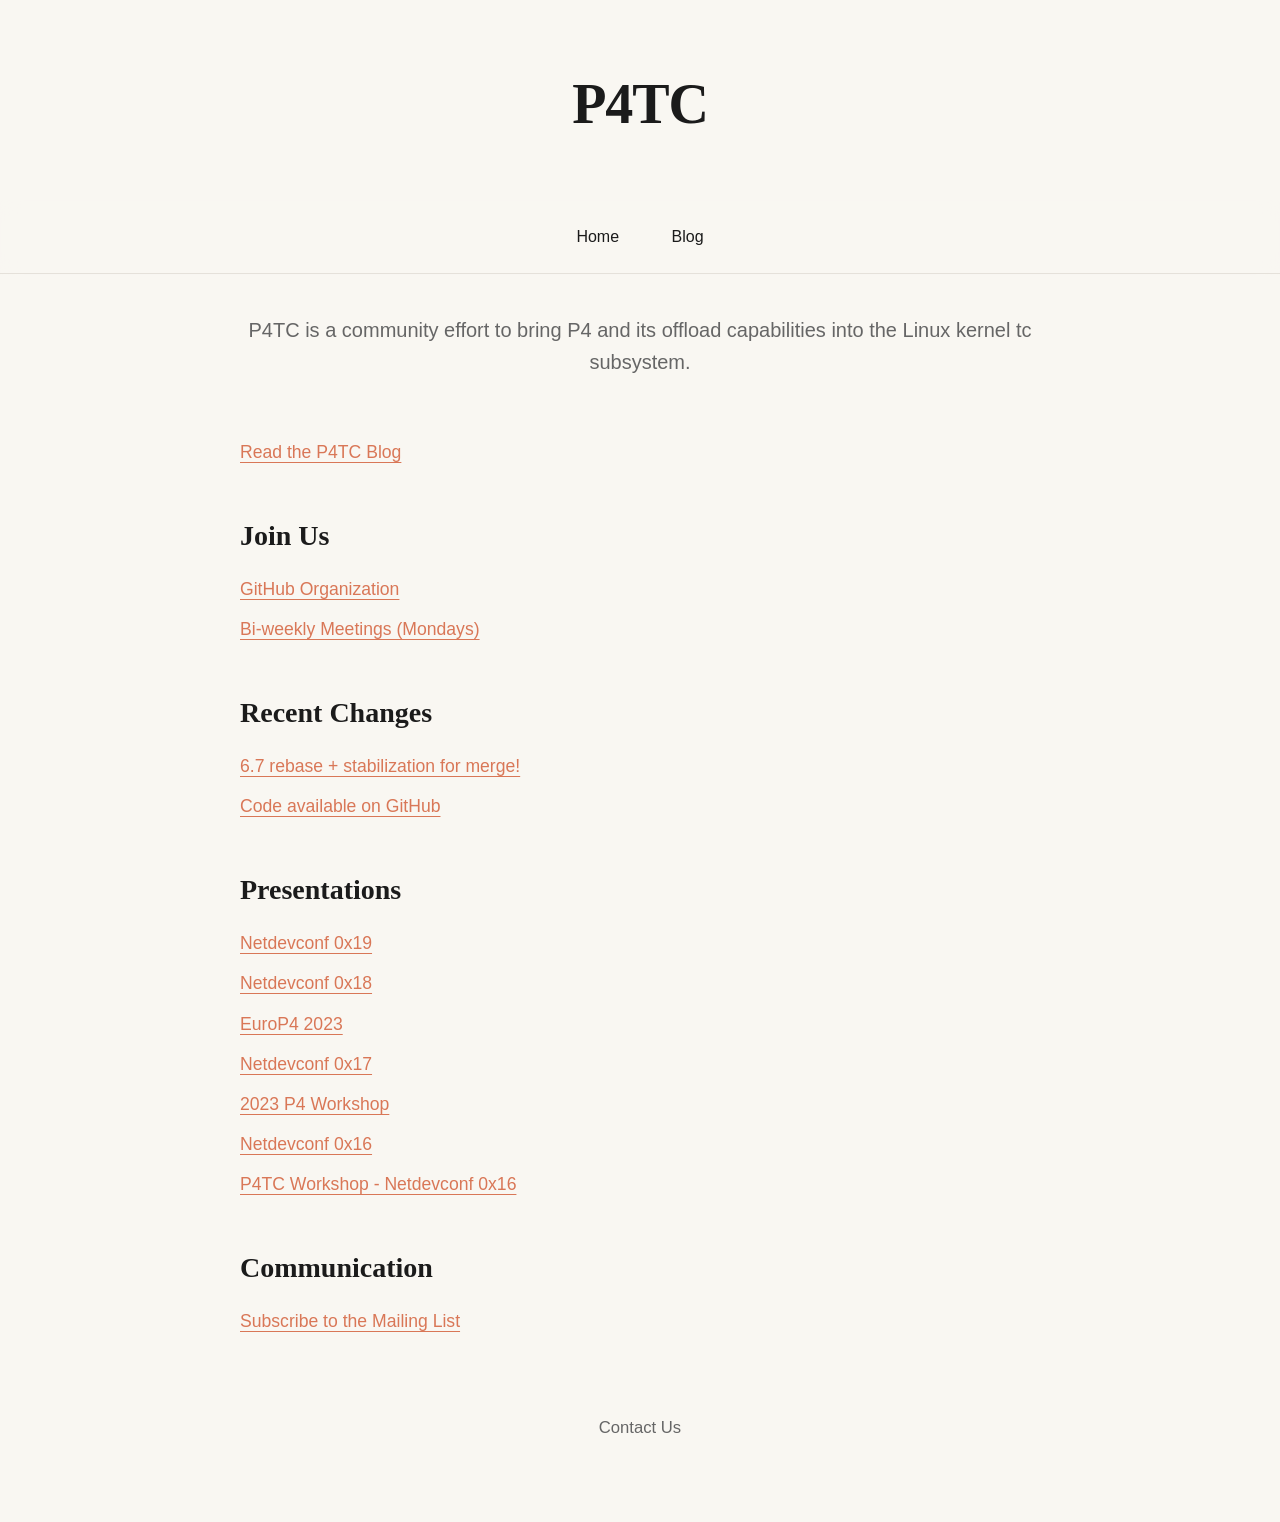
<file: index.html>
<!DOCTYPE html>
<html>

<head>
  <meta charset="utf-8" />
  <meta http-equiv="Content-Type" content="text/html; charset=UTF-8" />

  <title>P4TC</title>

  <base href="./" target="_self">

  <meta name="description" content="P4TC Development"> <meta name="Keywords" content="Linux kernel, Linux, kernel, network, networking, P4, TC, SDN" />

  <meta property="og:type" content="website" />
<meta property="og:title" content="P4TC" />
<meta property="og:description" content="P4TC" />
<meta property="og:url" content="" />
<meta property="og:image" content="" />
<meta property="og:image:width" content="398" />
<meta property="og:image:height" content="398" />
<meta property="og:locale" content="en_US" />


  <link rel="stylesheet" href="style/site.css">
  <style>
    :root {
      --bg-primary: #f9f7f2;
      --bg-secondary: #ffffff;
      --text-primary: #1b1b1b;
      --text-muted: #666666;
      --accent: #d97757;
      --border-color: #e5e1da;
      
      --font-heading: "Ivar", Georgia, "Times New Roman", serif;
      --font-body: "Inter", -apple-system, BlinkMacSystemFont, "Segoe UI", Roboto, Helvetica, Arial, sans-serif;
    }

    body {
      font-family: var(--font-body);
      line-height: 1.6;
      color: var(--text-primary);
      background-color: var(--bg-primary);
      margin: 0;
      -webkit-font-smoothing: antialiased;
    }

    #welcome {
      background-color: var(--bg-primary);
      color: var(--text-primary);
      padding: 60px 0 40px 0;
      font-family: var(--font-heading);
      font-size: 3.5rem;
      font-weight: 700;
      text-align: center;
      letter-spacing: -0.02em;
    }

    #nav {
      background-color: rgba(249, 247, 242, 0.9);
      padding: 24px 0;
      text-align: center;
      position: sticky;
      top: 0;
      z-index: 1000;
      border-bottom: 1px solid var(--border-color);
      backdrop-filter: blur(10px);
    }

    #nav a {
      color: var(--text-primary);
      text-decoration: none;
      margin: 0 24px;
      font-weight: 500;
      font-size: 1rem;
      transition: color 0.3s ease;
    }

    #nav a:hover {
      color: var(--accent);
    }

    #main {
      max-width: 800px;
      margin: 60px auto;
      padding: 0 24px;
    }

    p {
      max-width: 800px;
      margin: 40px auto;
      padding: 0 24px;
      font-size: 1.25rem;
      text-align: center;
      color: var(--text-muted);
    }

    .JoinUs, .ChangesTitle, .PresentationsTitle {
      font-family: var(--font-heading);
      font-size: 1.75rem;
      font-weight: 700;
      margin-top: 48px;
      margin-bottom: 16px;
      color: var(--text-primary);
    }

    #Blog, #GithubOrg, #Bi-weekly\ Meetings, #Changes, #Presentation, #MailingList {
      margin-bottom: 12px;
      font-size: 1.1rem;
    }

    a {
      color: var(--accent);
      text-decoration: underline;
      text-underline-offset: 4px;
      transition: opacity 0.2s;
    }

    a:hover {
      opacity: 0.7;
    }

    p small {
      display: block;
      text-align: center;
      margin-top: 80px;
      padding-bottom: 40px;
      color: var(--text-muted);
    }

    p small a {
      color: var(--text-muted);
      text-decoration: none;
    }
  </style>
</head>

<body>
  <div id="welcome">
    P4TC
  </div>

  <div id="nav">
    <a href="index.html">Home</a>
    <a href="blog.html">Blog</a>
  </div>

  <p>P4TC is a community effort to bring P4 and its offload capabilities into the Linux kernel tc subsystem.</p>

  <div id="main">
     <div id="Blog"><a href="blog.html">Read the P4TC Blog</a></div>

     <div class="JoinUs">Join Us</div>
     <div id="GithubOrg"><a href="https://www.github.com/p4tc-dev">GitHub Organization</a></div>
     <div id="Bi-weekly Meetings"><a href="https://www.airmeet.com/e/2494c770-cc8c-11eb-830b-e787c099d9c3">Bi-weekly Meetings (Mondays)</a></div>

     <div class="ChangesTitle">Recent Changes</div>
     <div id="Changes"><a href="https://github.com/p4tc-dev/linux-p4tc-pub">6.7 rebase + stabilization for merge!</a></div>
     <div id="Changes"><a href="https://www.github.com/p4tc-dev">Code available on GitHub</a></div>

     <div class="PresentationsTitle">Presentations</div>
     <div id="Presentation"><a href="https://netdevconf.info/0x19/sessions/bof/datapath-processing-unit-bof.html">Netdevconf 0x19</a></div>
     <div id="Presentation"><a href="https://netdevconf.info/0x18/sessions/workshop/tc-workshop.html">Netdevconf 0x18</a></div>
     <div id="Presentation"><a href="https://dl.acm.org/doi/10.1145/3630047.3630193">EuroP4 2023</a></div>
     <div id="Presentation"><a href="https://netdevconf.info/0x17/sessions/talk/integrating-ebpf-into-the-p4tc-datapath.html">Netdevconf 0x17</a></div>
     <div id="Presentation"><a href="https://github.com/p4tc-dev/docs/blob/main/p4-conference-2023/2023P4WorkshopP4TC.pdf">2023 P4 Workshop</a></div>
     <div id="Presentation"><a href="https://netdevconf.info/0x16/session.html?Your-Network-Datapath-Will-Be-P4-Scripted">Netdevconf 0x16</a></div>
     <div id="Presentation"><a href="https://netdevconf.info/0x16/session.html?P4TC-Workshop">P4TC Workshop - Netdevconf 0x16</a></div>

     <div class="JoinUs">Communication</div>
     <div id="MailingList"><a href="https://lists.netdevconf.info/postorius/lists/p4tc-discussions.netdevconf.info/">Subscribe to the Mailing List</a></div>
  </div>

  <p><small><a href="mailto:p4tc-discussions@netdevconf.info">Contact Us</a></small></p>
</body>

</html>
</file>
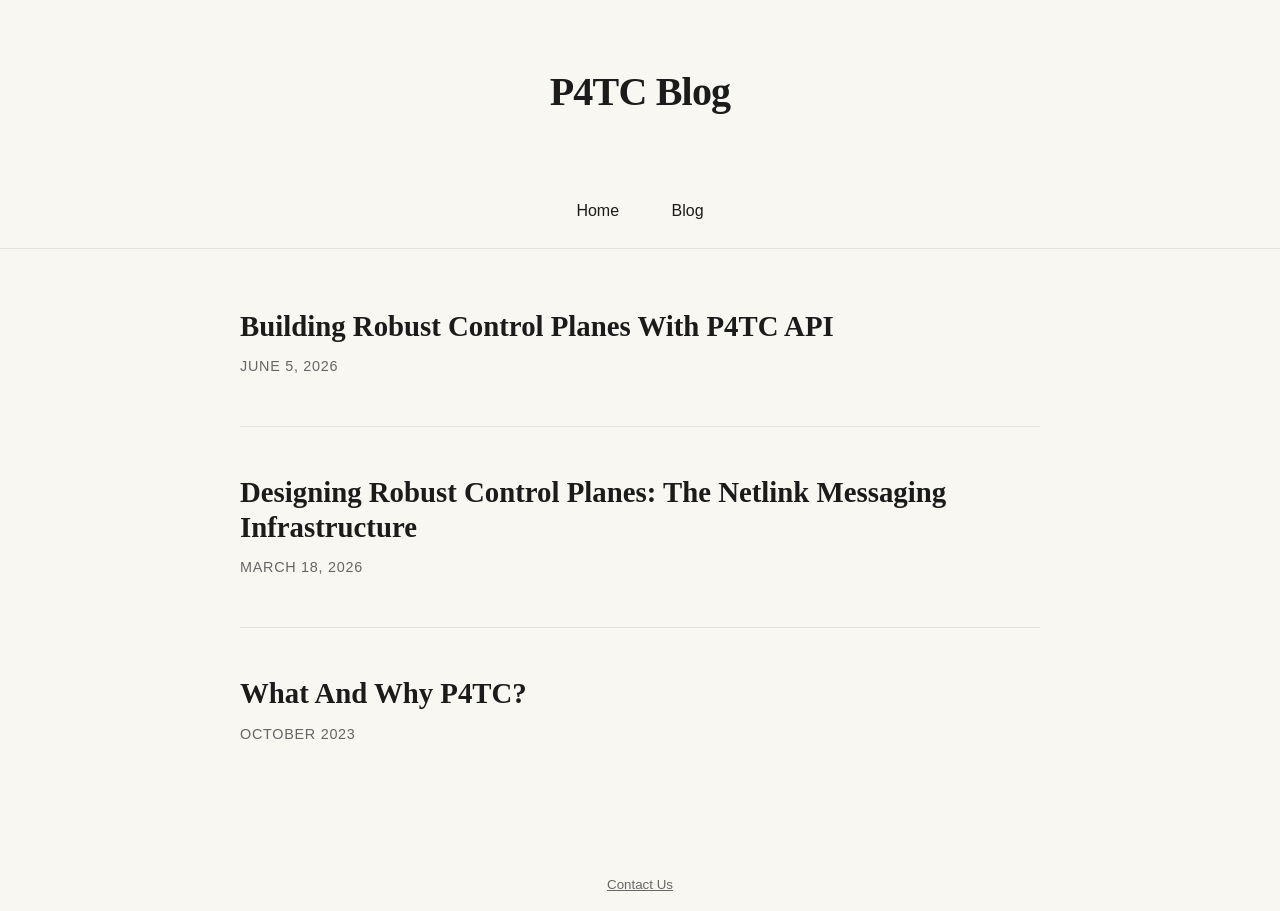
<file: blog.html>
<!DOCTYPE html>
<html>

<head>
  <meta charset="utf-8" />
  <meta http-equiv="Content-Type" content="text/html; charset=UTF-8" />

  <title>P4TC Blog</title>

  <base href="./" target="_self">

  <meta name="description" content="P4TC Development Blog"> <meta name="Keywords" content="Linux kernel, Linux, kernel, network, networking, P4, TC, SDN" />

  <meta property="og:type" content="website" />
<meta property="og:title" content="P4TC Blog" />
<meta property="og:description" content="P4TC Blog" />
<meta property="og:url" content="" />
<meta property="og:image" content="" />
<meta property="og:image:width" content="398" />
<meta property="og:image:height" content="398" />
<meta property="og:locale" content="en_US" />


  <link rel="stylesheet" href="style/site.css">
  <style>
    :root {
      --bg-primary: #f9f7f2;
      --bg-secondary: #ffffff;
      --text-primary: #1b1b1b;
      --text-muted: #666666;
      --accent: #d97757;
      --border-color: #e5e1da;
      
      --font-heading: "Ivar", Georgia, "Times New Roman", serif;
      --font-body: "Inter", -apple-system, BlinkMacSystemFont, "Segoe UI", Roboto, Helvetica, Arial, sans-serif;
    }

    body {
      font-family: var(--font-body);
      line-height: 1.6;
      color: var(--text-primary);
      background-color: var(--bg-primary);
      margin: 0;
      -webkit-font-smoothing: antialiased;
    }

    #welcome {
      background-color: var(--bg-primary);
      color: var(--text-primary);
      padding: 60px 0 40px 0;
      font-family: var(--font-heading);
      font-size: 2.5rem;
      font-weight: 700;
      text-align: center;
      letter-spacing: -0.02em;
    }

    #nav {
      background-color: rgba(249, 247, 242, 0.9);
      padding: 24px 0;
      text-align: center;
      position: sticky;
      top: 0;
      z-index: 1000;
      border-bottom: 1px solid var(--border-color);
      backdrop-filter: blur(10px);
    }

    #nav a {
      color: var(--text-primary);
      text-decoration: none;
      margin: 0 24px;
      font-weight: 500;
      font-size: 1rem;
      transition: color 0.3s ease;
    }

    #nav a:hover {
      color: var(--accent);
    }

    #main {
      max-width: 800px;
      margin: 60px auto;
      padding: 0 24px;
    }

    .BlogEntry {
      margin-bottom: 48px;
      padding-bottom: 48px;
      border-bottom: 1px solid var(--border-color);
    }

    .BlogEntry:last-child {
      border-bottom: none;
    }

    #EntryTitle {
      font-family: var(--font-heading);
      font-size: 1.8rem;
      font-weight: 700;
      line-height: 1.2;
      margin-bottom: 12px;
    }

    #EntryTitle a {
      color: var(--text-primary);
      text-decoration: none;
      transition: color 0.2s;
    }

    #EntryTitle a:hover {
      color: var(--accent);
    }

    #EntryDate {
      font-size: 0.9rem;
      color: var(--text-muted);
      text-transform: uppercase;
      letter-spacing: 0.05em;
      font-weight: 500;
    }

    p small {
      display: block;
      text-align: center;
      margin-top: 80px;
      color: var(--text-muted);
    }

    p small a {
      color: var(--text-muted);
    }
  </style>
</head>

<body>
  <div id="welcome">
    P4TC Blog
  </div>

  <div id="nav">
    <a href="index.html">Home</a>
    <a href="blog.html">Blog</a>
  </div>

  <div id="main">
     <div class="BlogEntry">
       <div id="EntryTitle"><a href="blogs/P4TC-intro.html">Building Robust Control Planes With P4TC API</a></div>
       <div id="EntryDate">June 5, 2026</div>
     </div>
     <div class="BlogEntry">
       <div id="EntryTitle"><a href="blogs/ctrl-api-abstraction-part1.html">Designing Robust Control Planes: The Netlink Messaging Infrastructure</a></div>
       <div id="EntryDate">March 18, 2026</div>
     </div>
     <div class="BlogEntry">
       <div id="EntryTitle"><a href="blogs/why-p4tc.html">What And Why P4TC?</a></div>
       <div id="EntryDate">October 2023</div>
     </div>
  </div>

  <p><small><a href="mailto:p4tc-discussions@netdevconf.info">Contact Us</a></small></p>
</body>

</html>
</file>
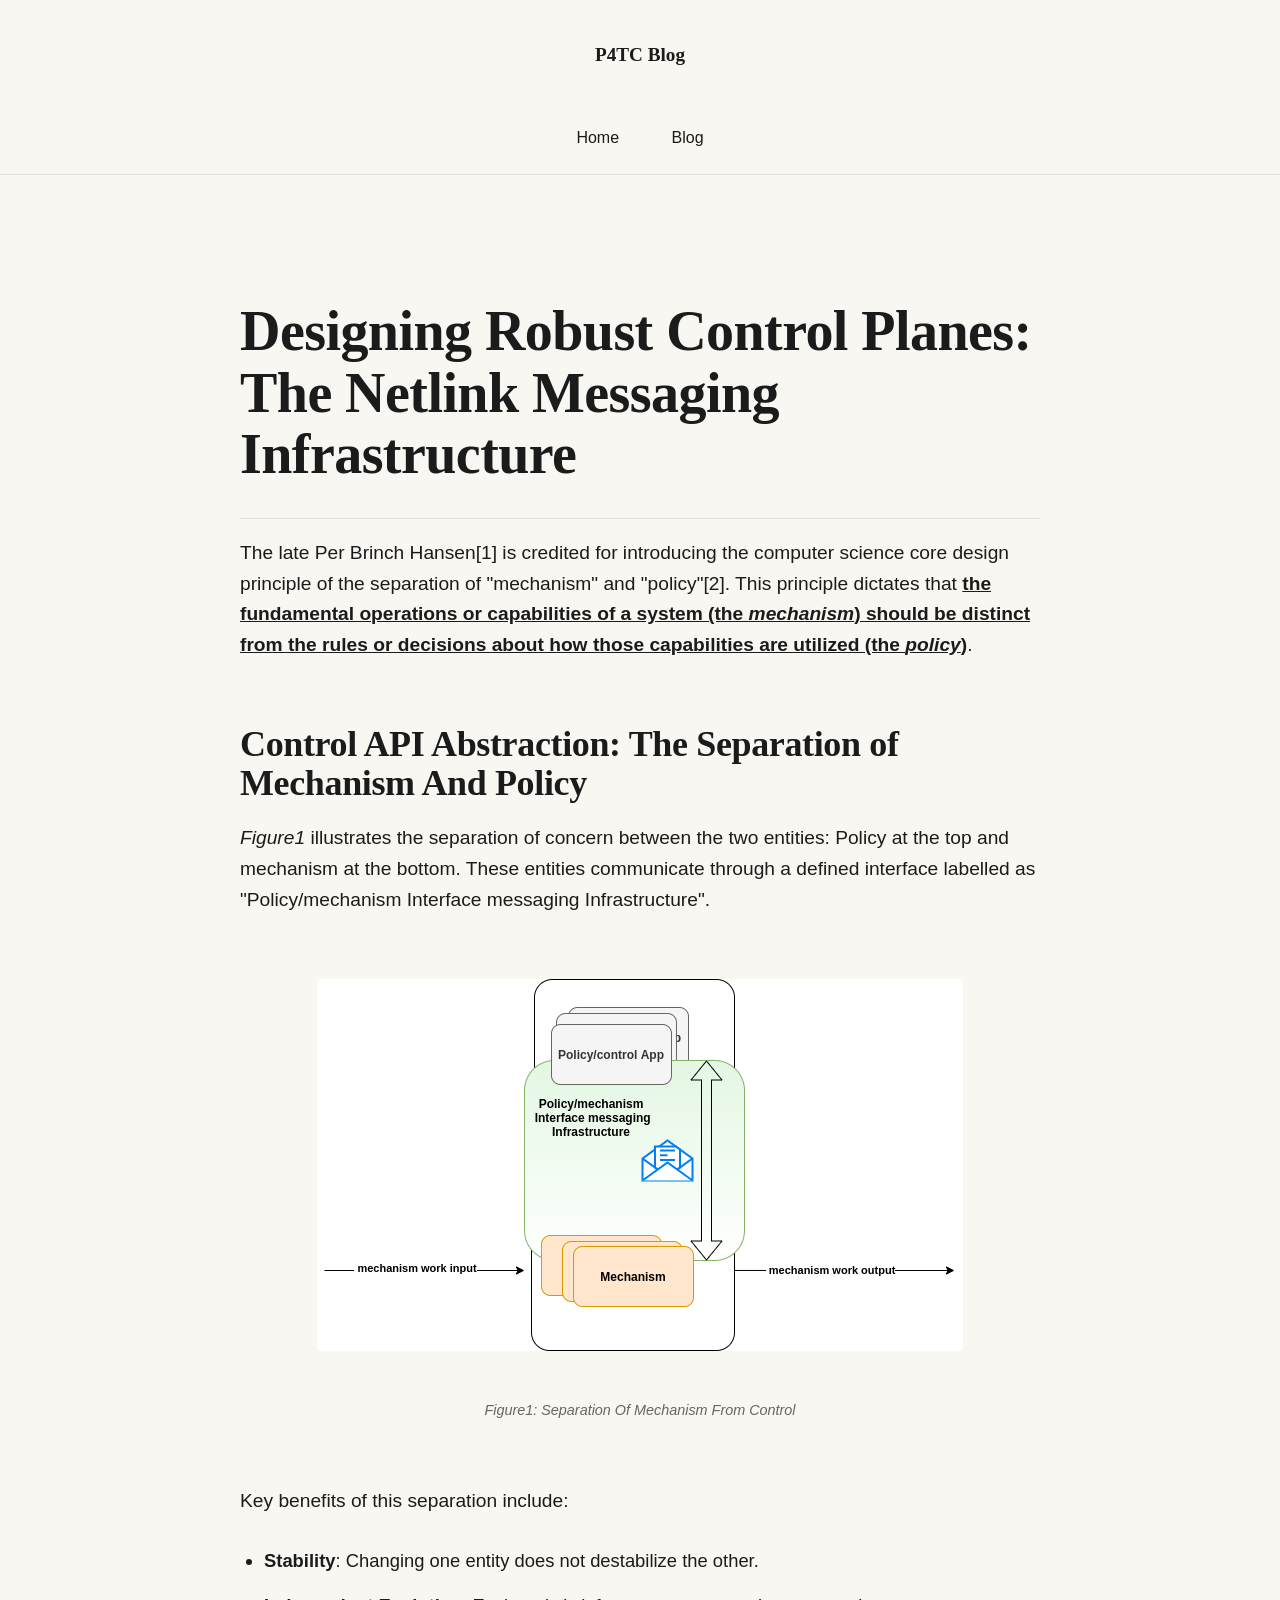
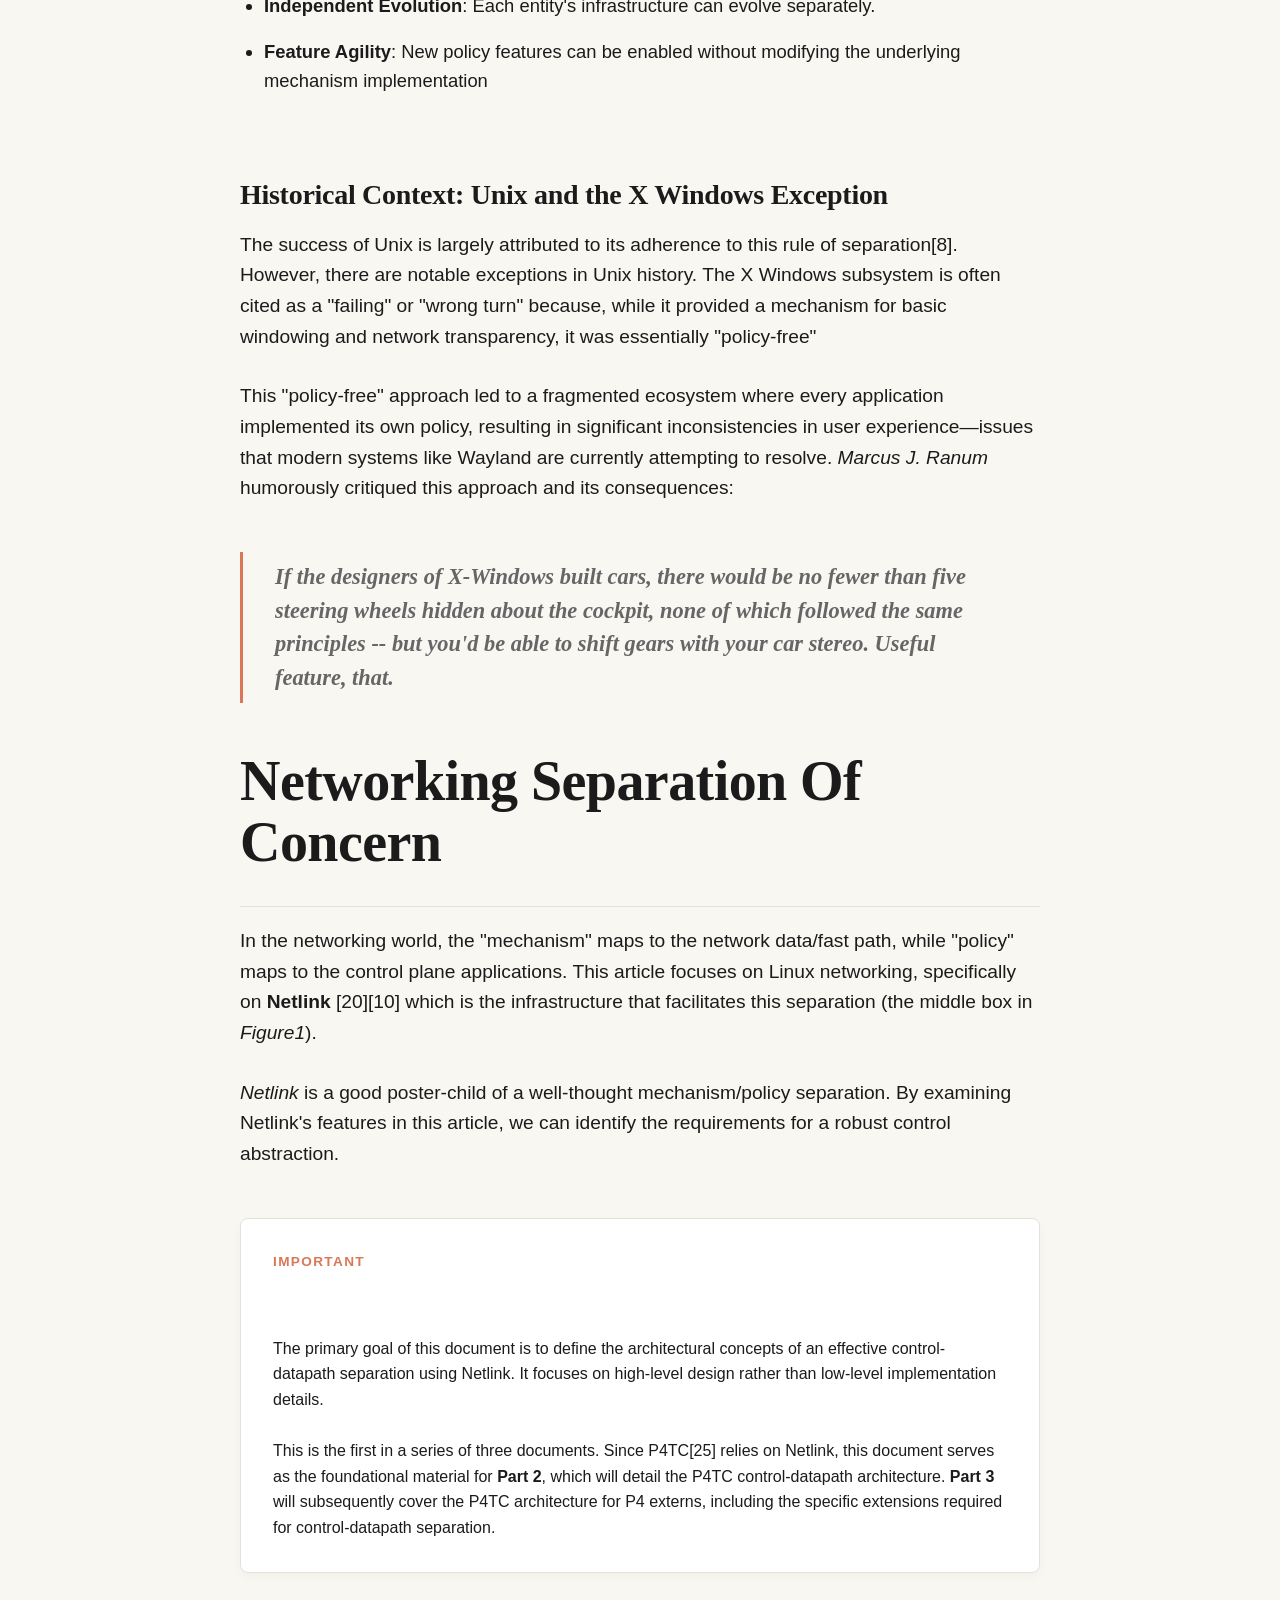
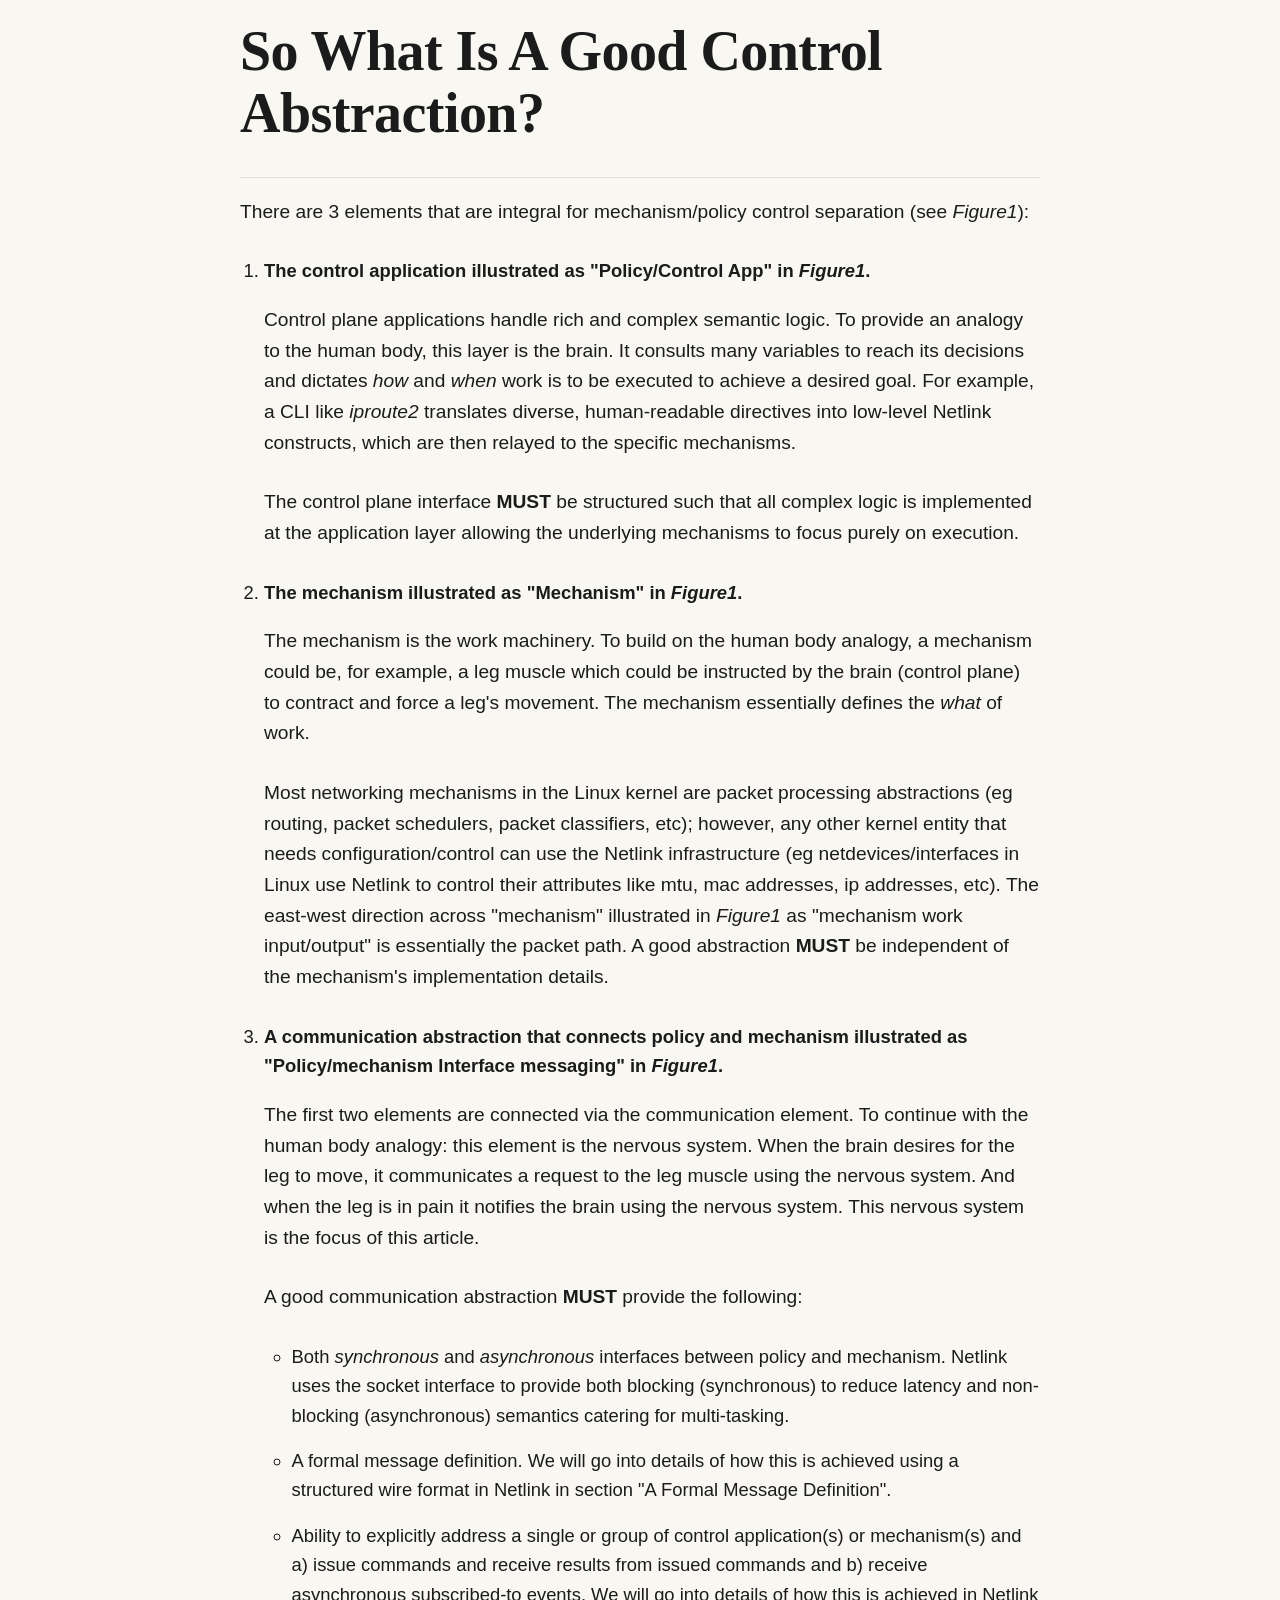
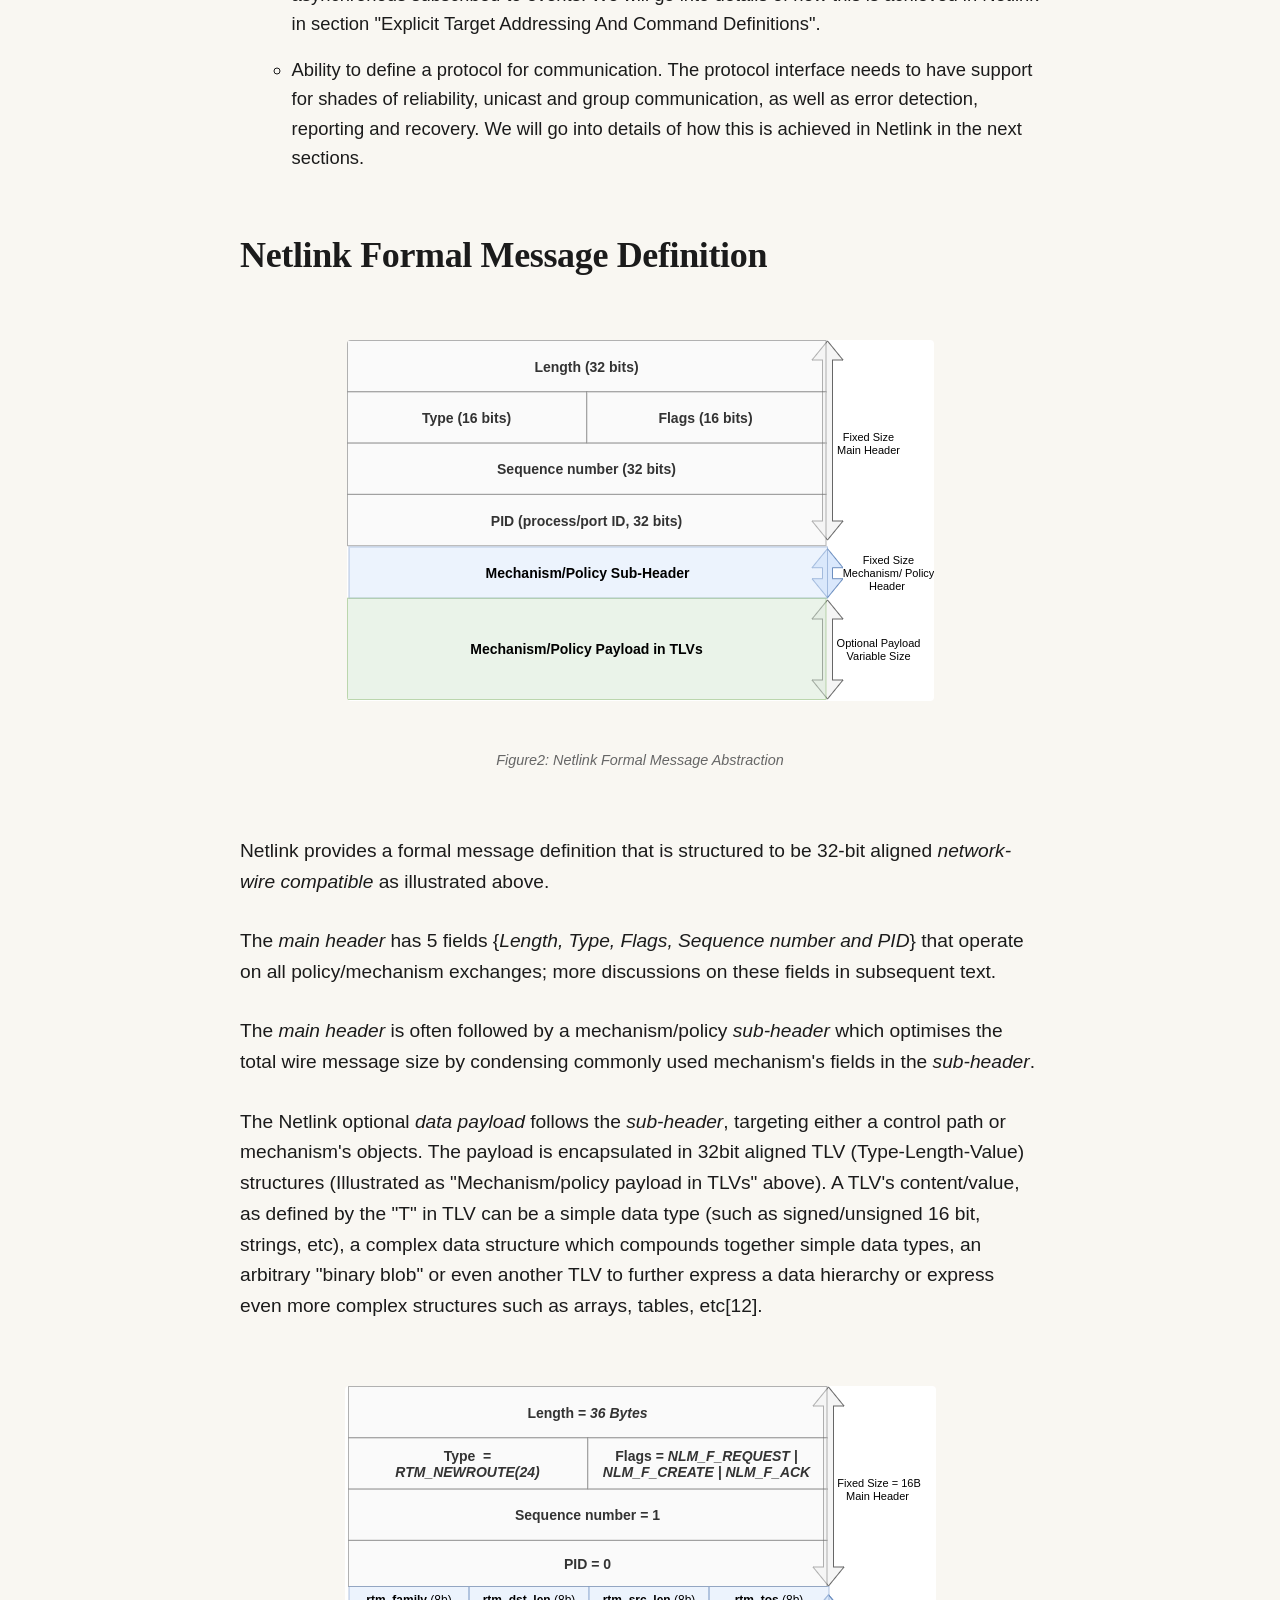
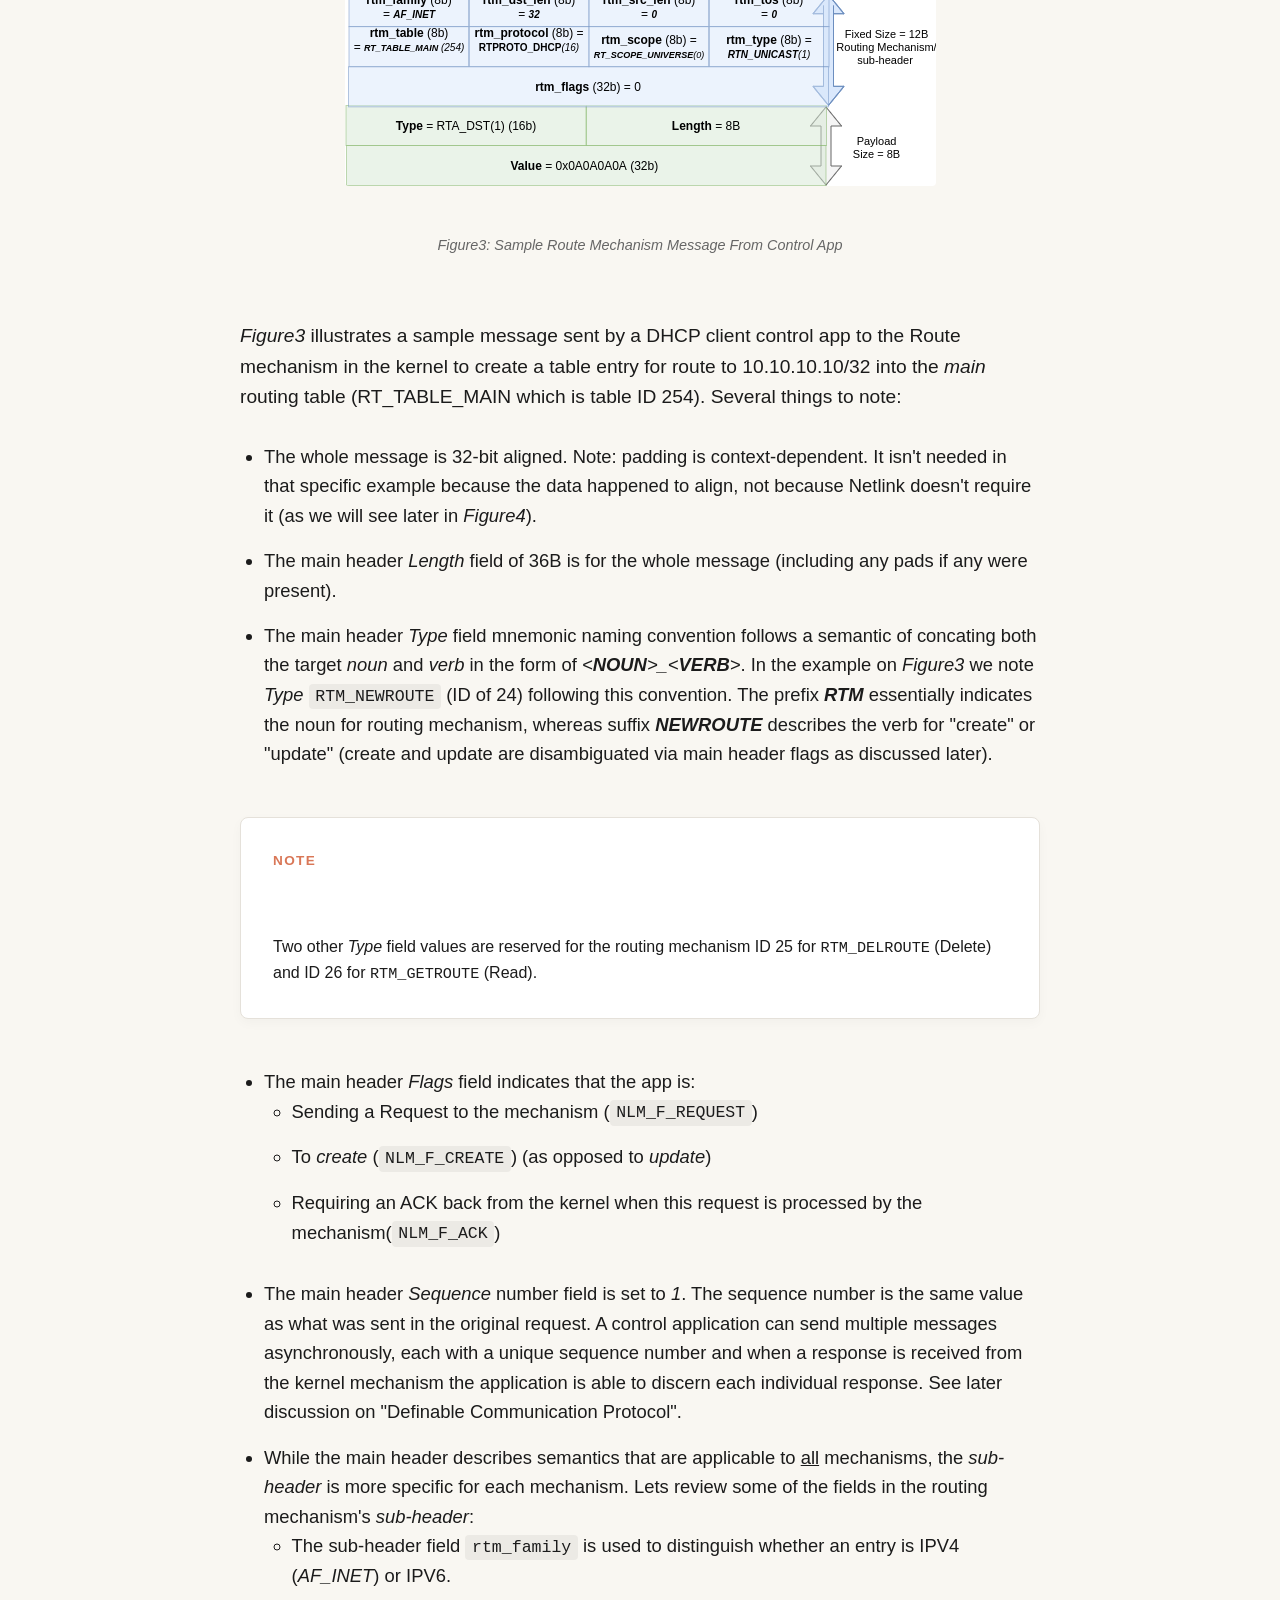
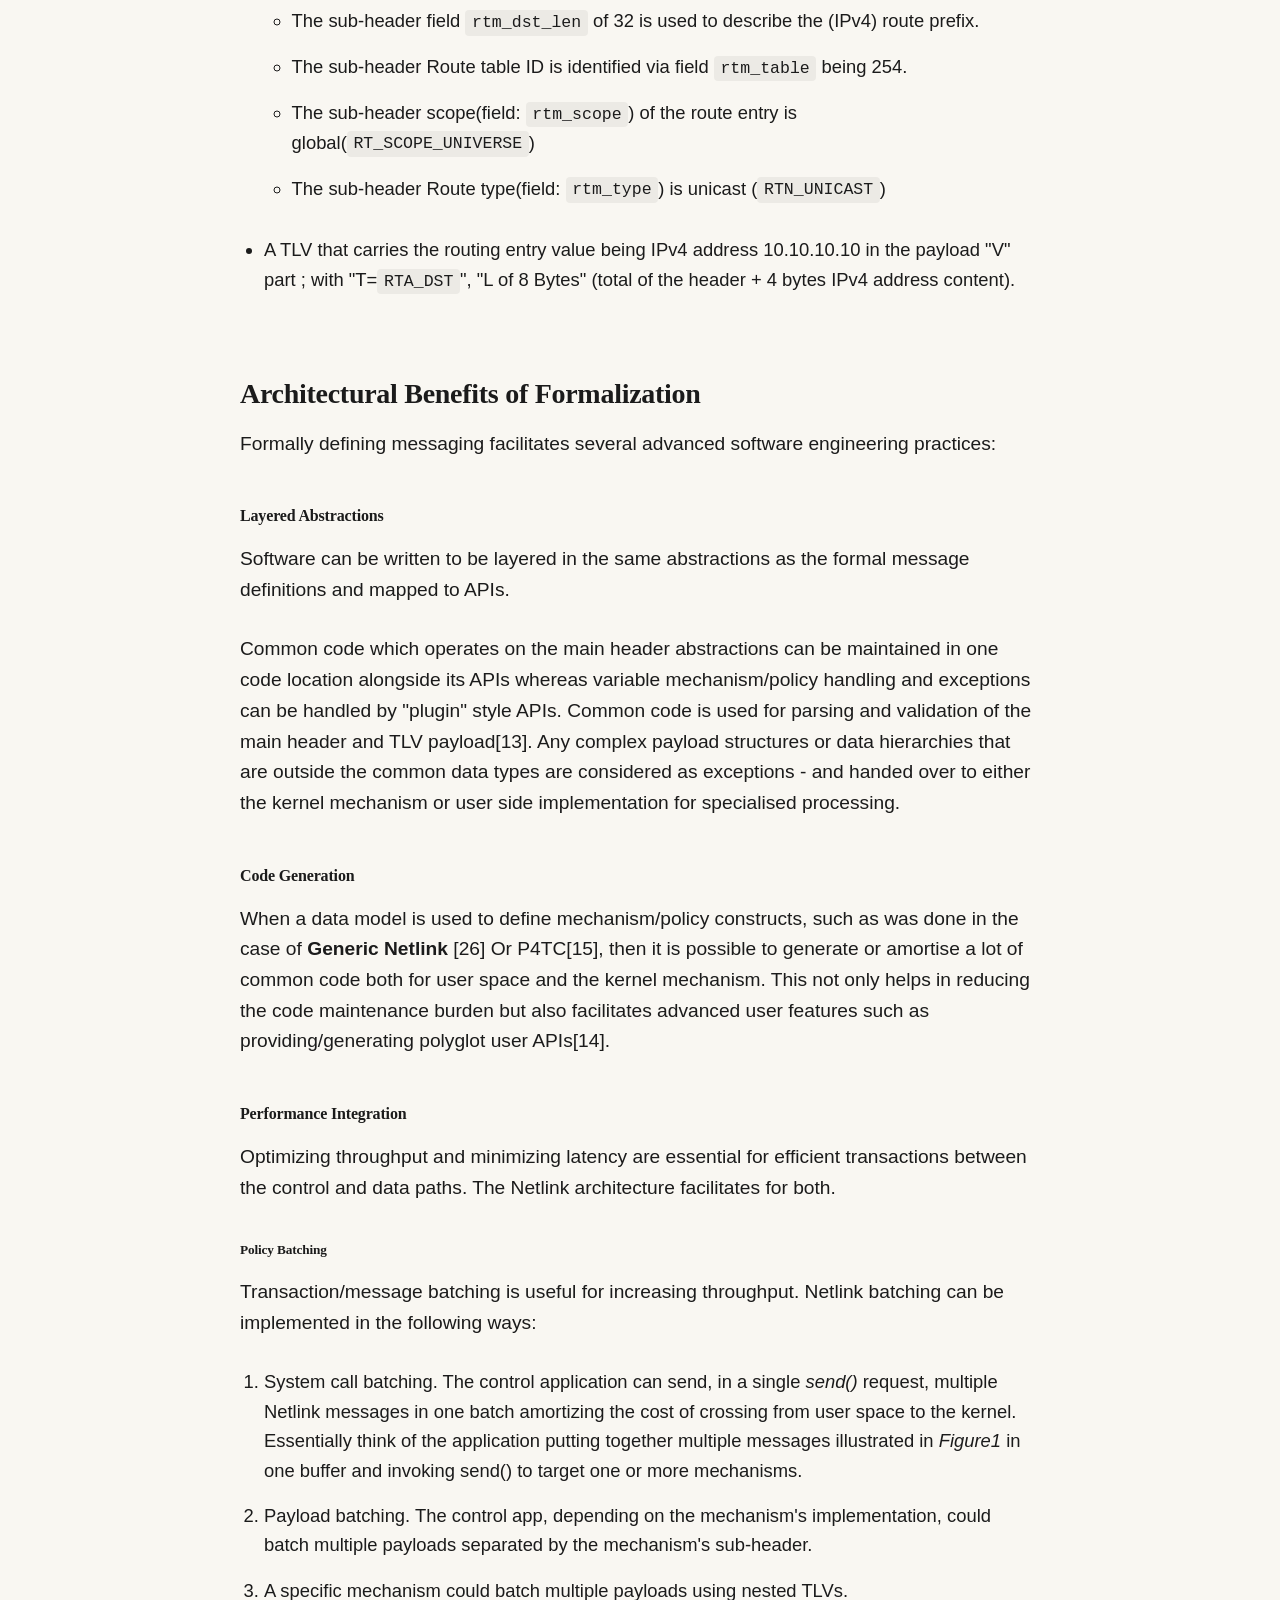
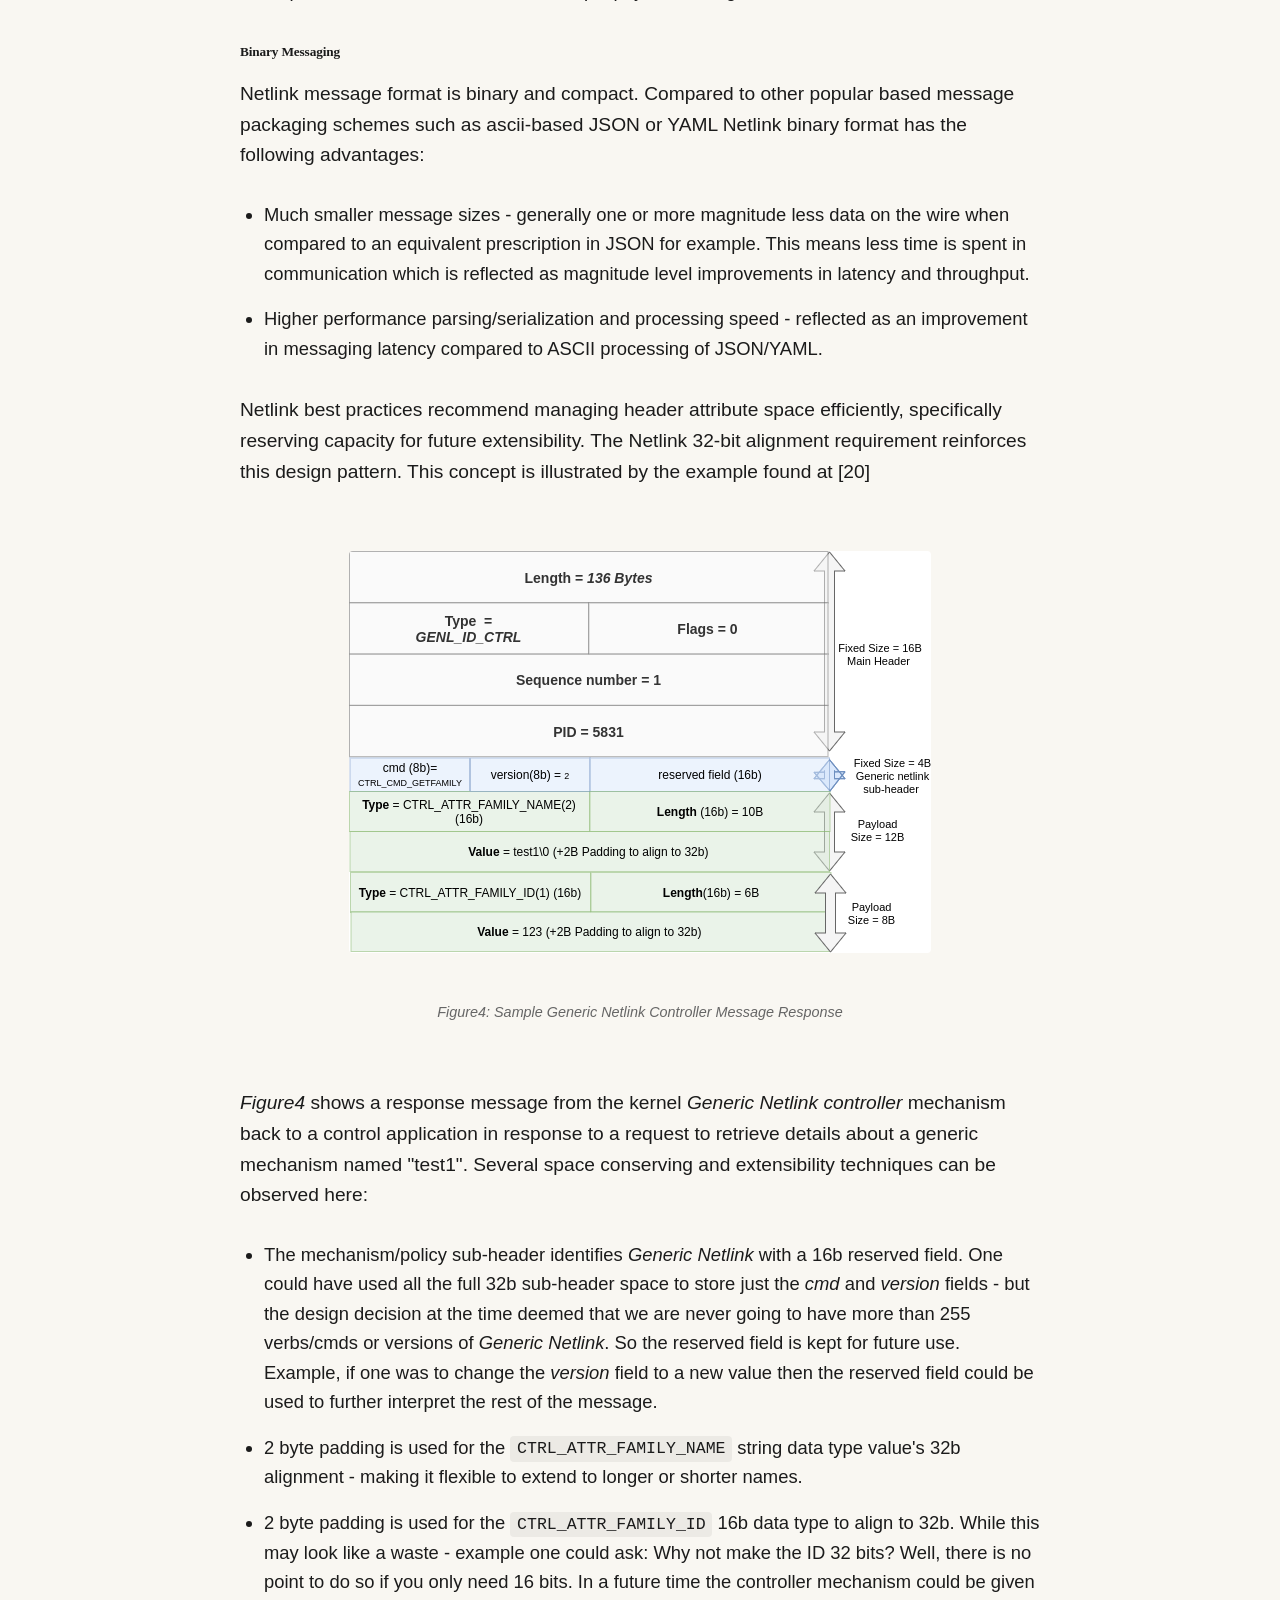
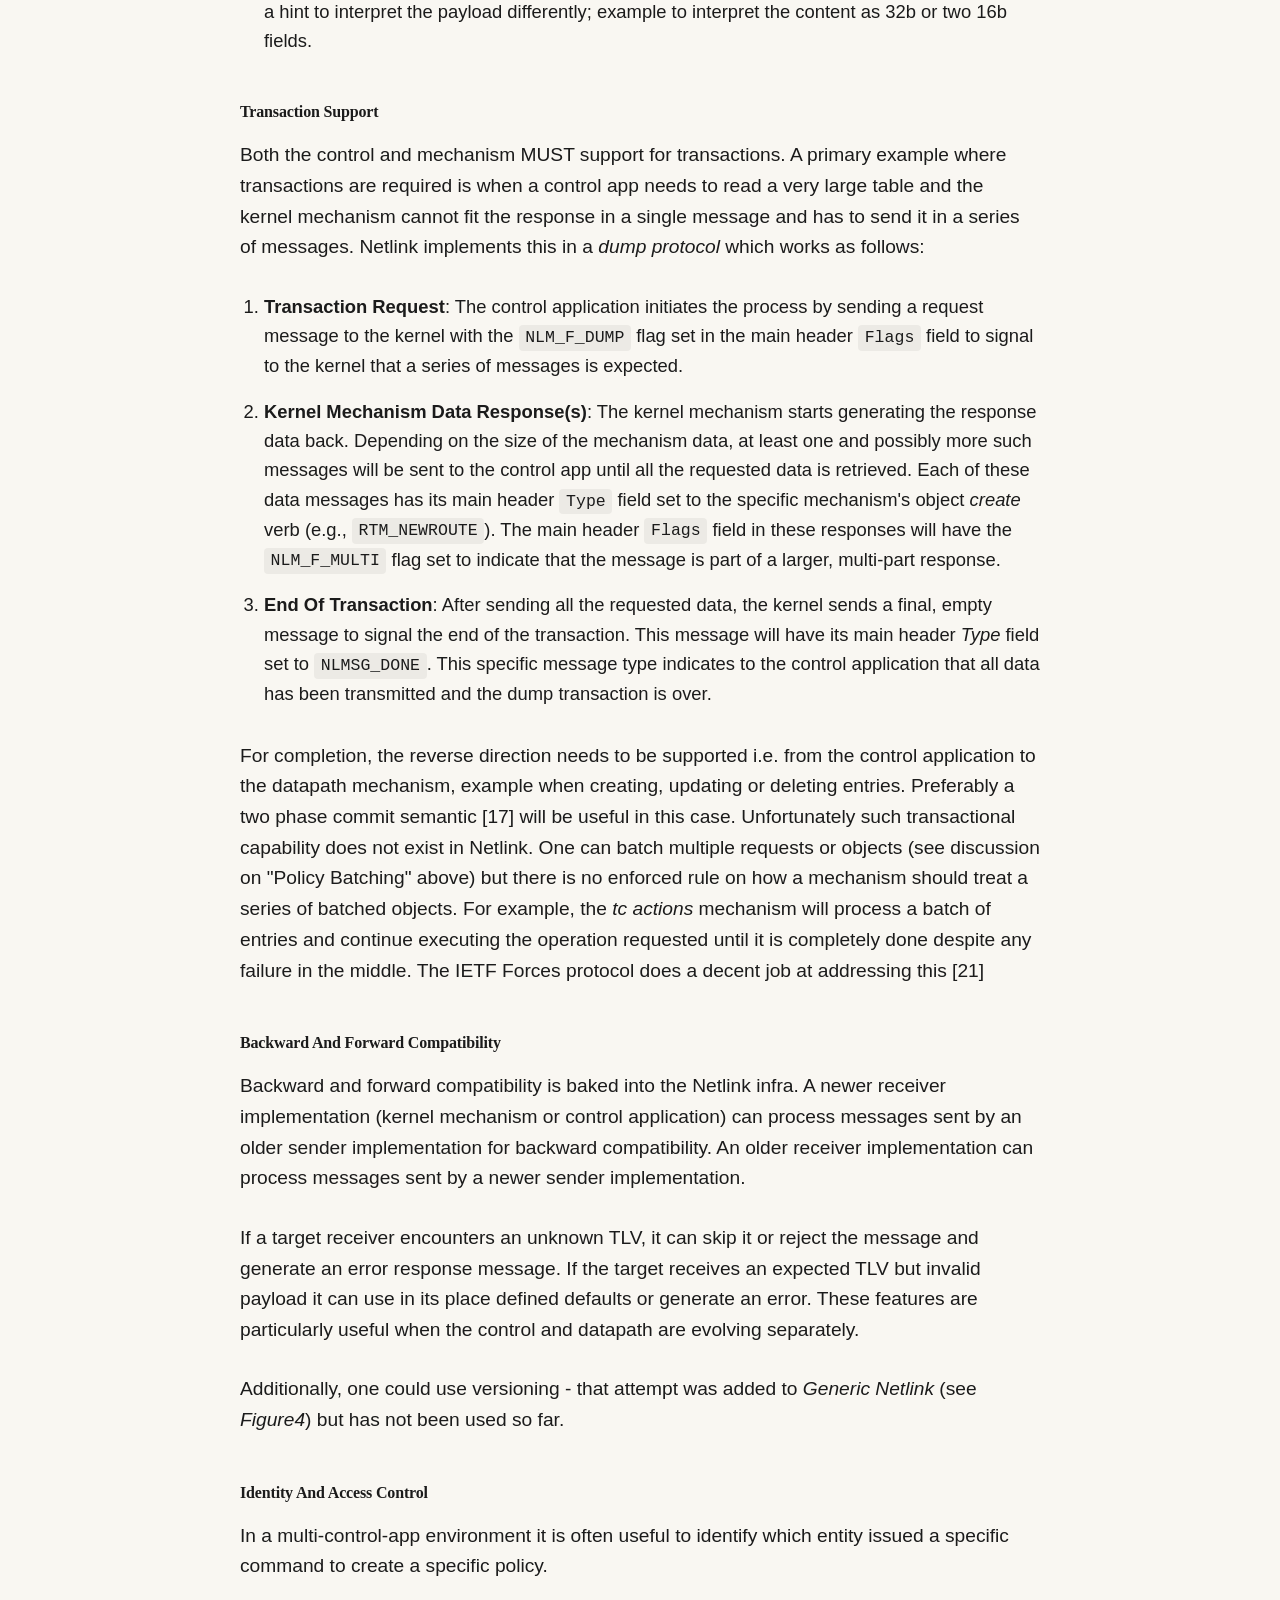
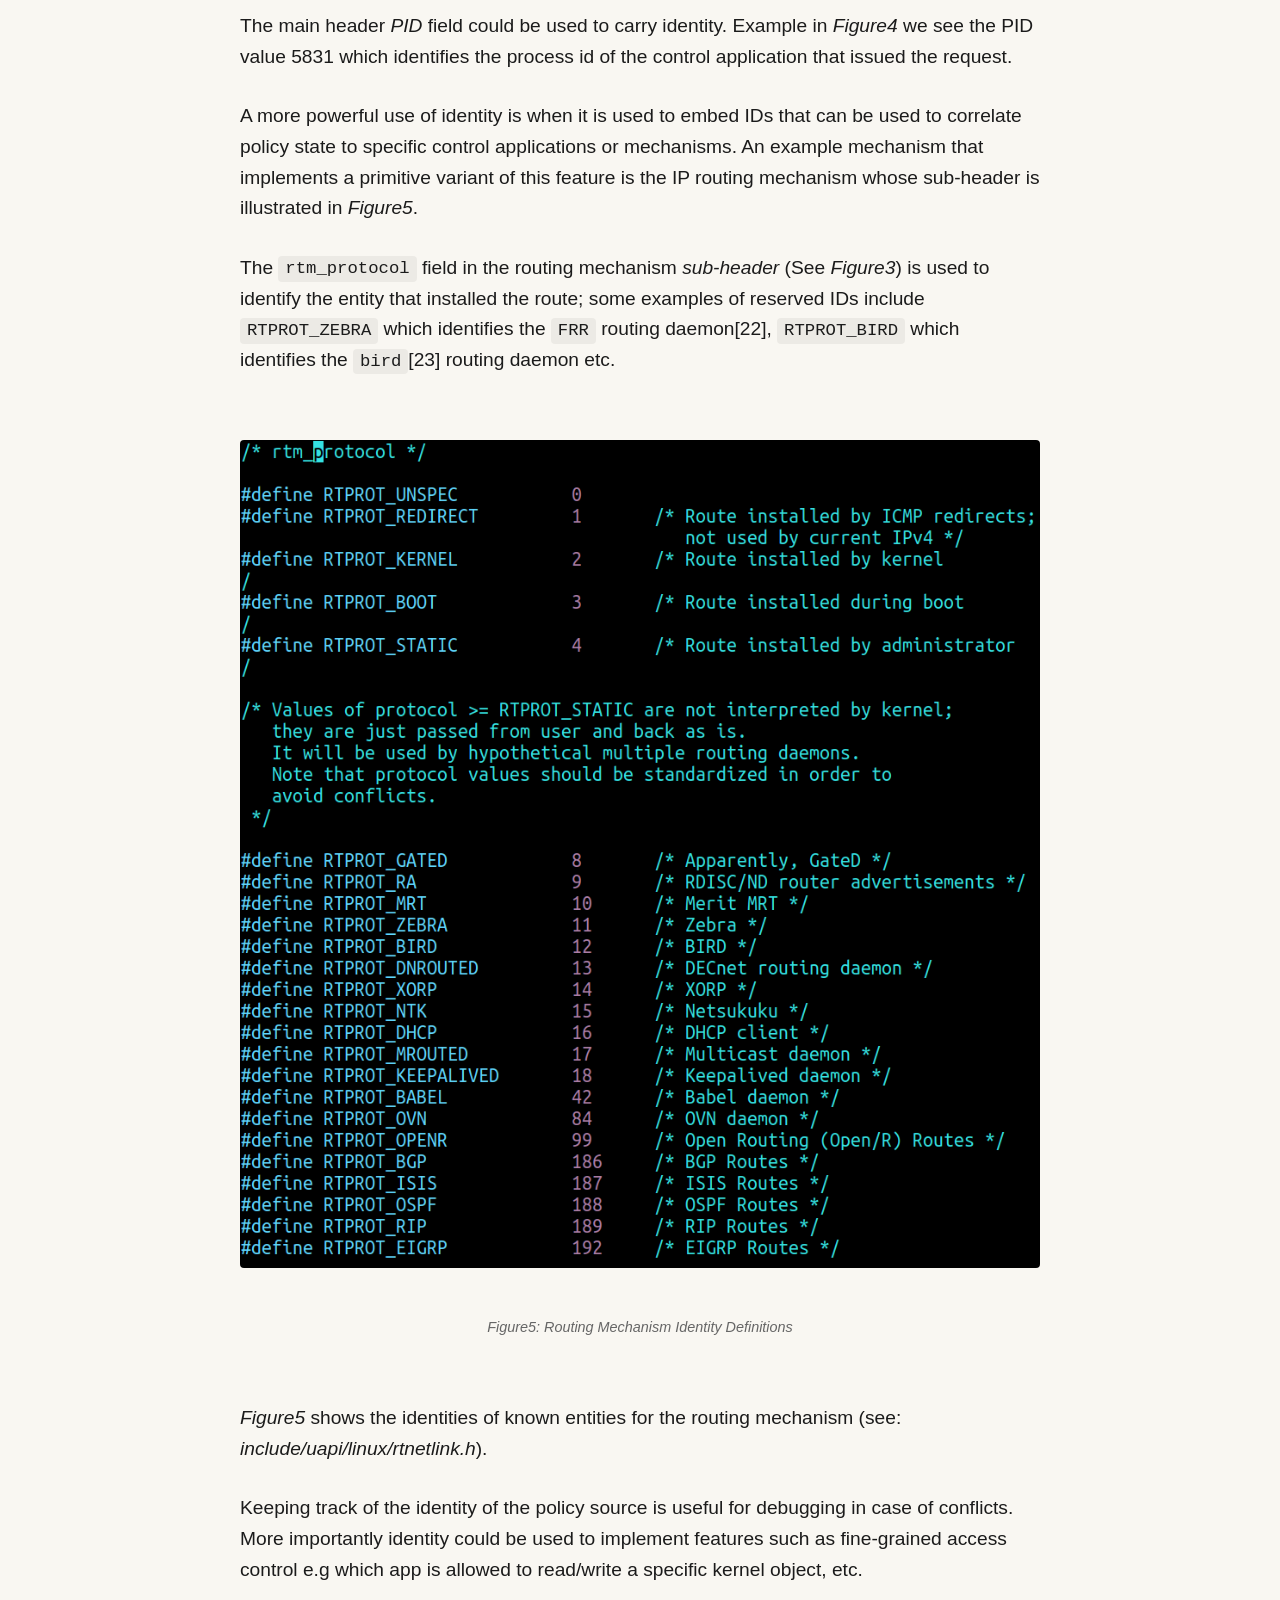
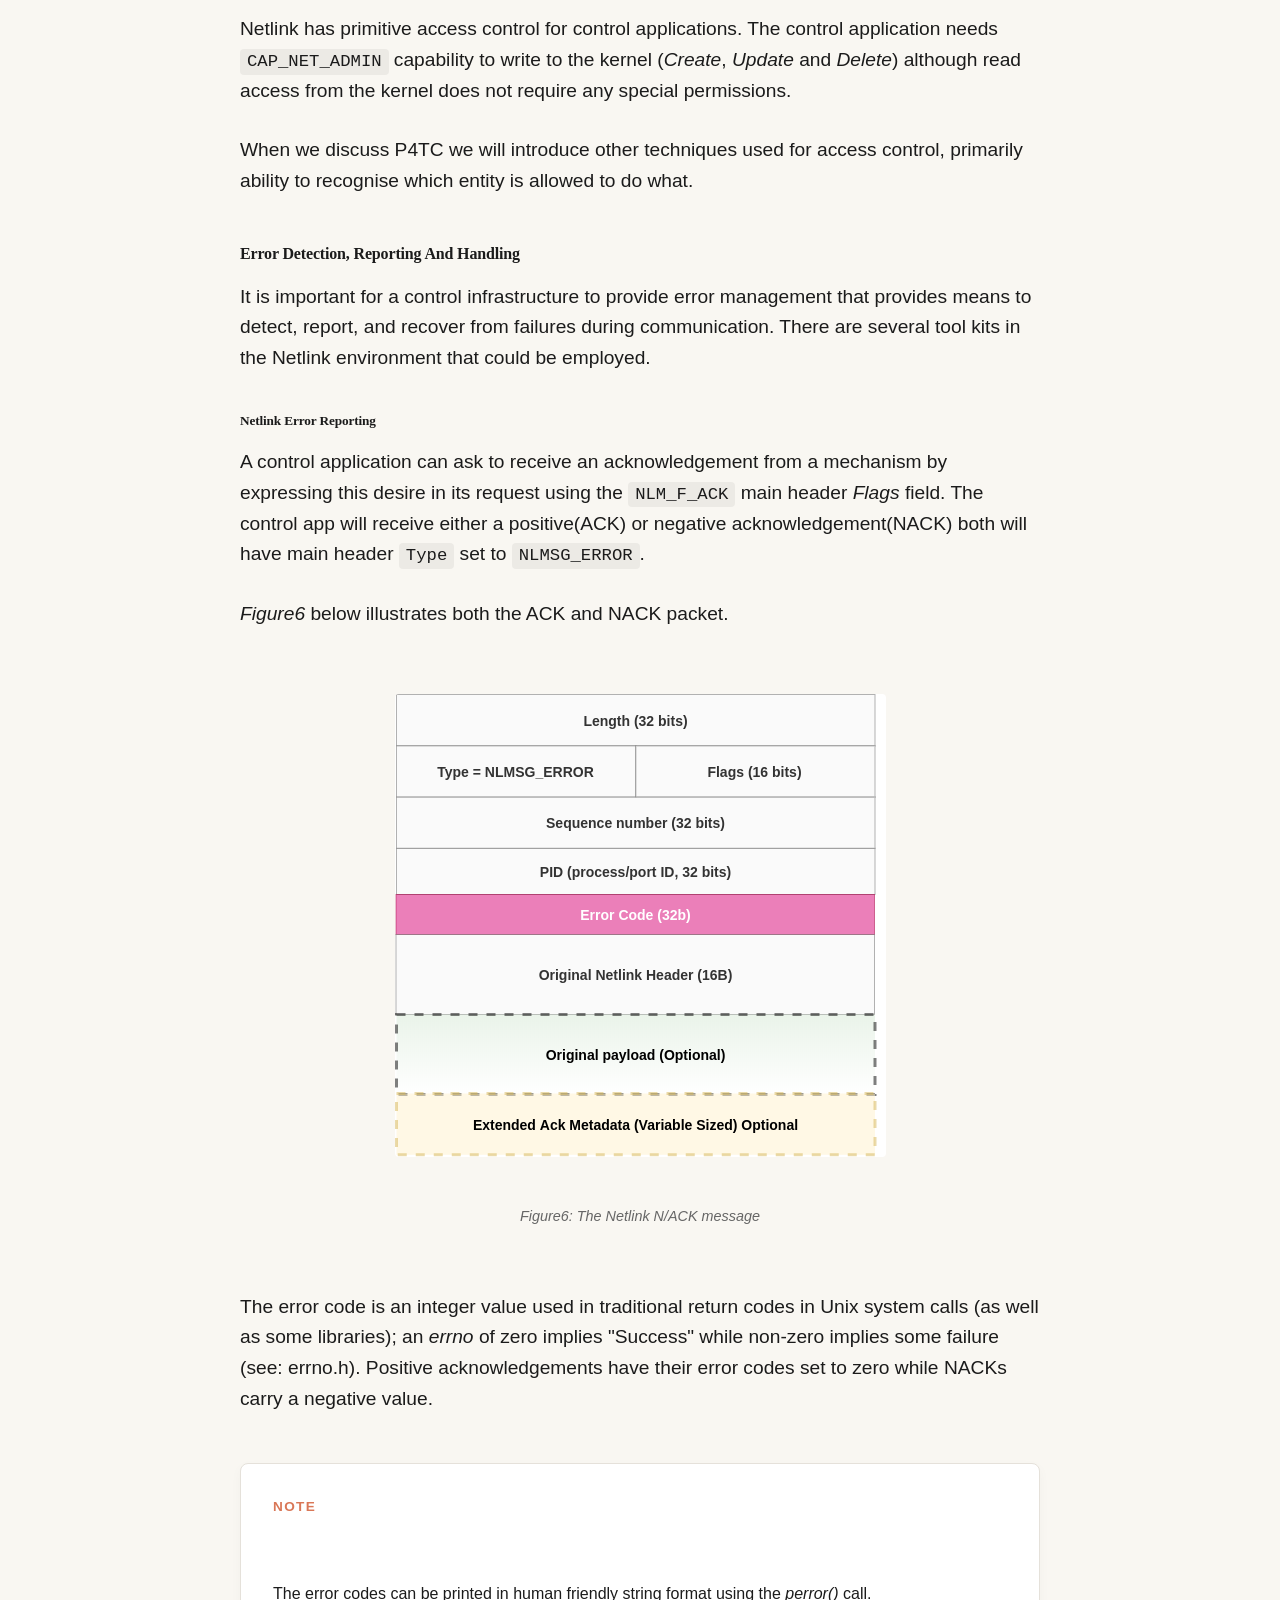
<file: blogs/ctrl-api-abstraction-part1.html>
<!DOCTYPE html>
<html>

<head>
  <meta charset="utf-8" />
  <meta http-equiv="Content-Type" content="text/html; charset=UTF-8" />

  <title>Designing Robust Control Planes: The Netlink Messaging Infrastructure - P4TC Blog</title>

  <base href="../" target="_self">

  <meta name="description" content="Designing Robust Control Planes: The Netlink Messaging Infrastructure"> <meta name="Keywords" content="Linux kernel, Linux, kernel, network, networking, P4, TC, SDN, Netlink" />

  <meta property="og:type" content="article" />
<meta property="og:title" content="Designing Robust Control Planes: The Netlink Messaging Infrastructure" />
<meta property="og:description" content="Designing Robust Control Planes: The Netlink Messaging Infrastructure" />
<meta property="og:url" content="" />
<meta property="og:image" content="" />
<meta property="og:image:width" content="398" />
<meta property="og:image:height" content="398" />
<meta property="og:locale" content="en_US" />


  <link rel="stylesheet" href="style/site.css">
  <style>
    :root {
      --bg-primary: #f9f7f2;
      --bg-secondary: #ffffff;
      --text-primary: #1b1b1b;
      --text-muted: #666666;
      --accent: #d97757;
      --code-bg: #111111;
      --border-color: #e5e1da;
      
      --font-heading: "Ivar", Georgia, "Times New Roman", serif;
      --font-body: "Inter", -apple-system, BlinkMacSystemFont, "Segoe UI", Roboto, Helvetica, Arial, sans-serif;
      --font-mono: "JetBrains Mono", "SFMono-Regular", Consolas, monospace;
      
      --article-max: 800px;
    }

    body {
      font-family: var(--font-body);
      line-height: 1.6;
      color: var(--text-primary);
      background-color: var(--bg-primary);
      margin: 0;
      -webkit-font-smoothing: antialiased;
    }

    #content {
      max-width: var(--article-max);
      margin: 80px auto;
      padding: 0 24px;
    }

    h1, h2, h3, h4, h5 {
      font-family: var(--font-heading);
      color: var(--text-primary);
      margin-top: 3em;
      margin-bottom: 1rem;
      font-weight: 700;
      line-height: 1.1;
      letter-spacing: -0.01em;
    }

    h1 {
      font-size: 3.5rem;
      margin-top: 0;
      padding-bottom: 2rem;
      border-bottom: 1px solid var(--border-color);
    }

    h2 {
      font-size: 2.25rem;
      margin-top: 4rem;
    }

    h3 {
      font-size: 1.75rem;
    }

    p {
      margin-bottom: 1.8rem;
      font-size: 1.2rem;
    }

    a {
      color: var(--accent);
      text-decoration: underline;
      text-underline-offset: 4px;
      transition: opacity 0.2s;
    }

    a:hover {
      opacity: 0.7;
    }

    img {
      max-width: 100%;
      height: auto;
      border-radius: 4px;
      margin: 48px auto;
      display: block;
    }

    figure {
      margin: 64px 0;
      text-align: center;
    }

    figcaption {
      font-size: 0.9rem;
      color: var(--text-muted);
      margin-top: 16px;
      font-style: italic;
    }

    pre {
      background: var(--code-bg);
      padding: 32px;
      border-radius: 8px;
      overflow-x: auto;
      margin: 40px 0;
      border: 1px solid rgba(0,0,0,0.1);
    }

    code {
      font-family: var(--font-mono);
      font-size: 0.95rem;
      line-height: 1.5;
    }

    pre code {
      color: #e0e0e0;
      background: none;
      padding: 0;
    }

    p code, li code {
      background: rgba(0,0,0,0.05);
      padding: 0.2em 0.4em;
      border-radius: 4px;
      font-size: 90%;
      color: var(--text-primary);
    }

    .important, .note, .tip {
      padding: 32px;
      margin: 48px 0;
      border-radius: 8px;
      background: var(--bg-secondary);
      border: 1px solid var(--border-color);
      box-shadow: 0 4px 12px rgba(0,0,0,0.03);
    }

    .important strong, .note strong, .tip strong {
      color: var(--accent);
      text-transform: uppercase;
      letter-spacing: 0.1em;
      font-size: 0.85rem;
      display: block;
      margin-bottom: 12px;
    }

    blockquote {
      border-left: 3px solid var(--accent);
      padding: 8px 32px;
      margin: 48px 0;
      font-family: var(--font-heading);
      font-style: italic;
      color: var(--text-muted);
      font-size: 1.4rem;
      line-height: 1.5;
    }

    ul, ol {
      margin-bottom: 2rem;
      padding-left: 1.5em;
    }

    li {
      margin-bottom: 1rem;
      font-size: 1.15rem;
    }

    table {
      width: 100%;
      border-collapse: collapse;
      margin: 48px 0;
      background: var(--bg-secondary);
      border-radius: 8px;
      overflow: hidden;
      border: 1px solid var(--border-color);
    }

    th, td {
      padding: 16px;
      text-align: left;
      border-bottom: 1px solid var(--border-color);
    }

    th {
      background-color: rgba(0,0,0,0.02);
      font-weight: 700;
      color: var(--text-primary);
      text-transform: uppercase;
      font-size: 0.8rem;
      letter-spacing: 0.05em;
    }

    #welcome {
      background-color: var(--bg-primary);
      color: var(--text-primary);
      padding: 40px 0 20px 0;
      font-family: var(--font-heading);
      font-size: 1.2rem;
      font-weight: 700;
      text-align: center;
    }

    #nav {
      background-color: rgba(249, 247, 242, 0.9);
      padding: 24px 0;
      text-align: center;
      position: sticky;
      top: 0;
      z-index: 1000;
      border-bottom: 1px solid var(--border-color);
      backdrop-filter: blur(10px);
    }

    #nav a {
      color: var(--text-primary);
      text-decoration: none;
      margin: 0 24px;
      font-weight: 500;
      font-size: 1rem;
      transition: color 0.3s ease;
    }

    #nav a:hover {
      color: var(--accent);
      text-decoration: none;
    }
  </style>
</head>

<body>
  <div id="welcome">
    P4TC Blog
  </div>

  <div id="nav">
    <a href="index.html">Home</a>
    <a href="blog.html">Blog</a>
  </div>
  <br />

  <div id="content">
    <h1>Designing Robust Control Planes: The Netlink Messaging Infrastructure</h1>

    <p>The late Per Brinch Hansen[1] is credited for introducing the computer science core design principle of the separation of "mechanism" and "policy"[2]. This principle dictates that <u><b>the fundamental operations or capabilities of a system (the <i>mechanism</i>) should be distinct from the rules or decisions about how those capabilities are utilized (the <i>policy</i>)</b></u>.</p>

    <h2>Control API Abstraction: The Separation of Mechanism And Policy</h2>

    <p><i>Figure1</i> illustrates the separation of concern between the two entities: Policy at the top and mechanism at the bottom. These entities communicate through a defined interface labelled as "Policy/mechanism Interface messaging Infrastructure".</p>

    <figure>
      <img src="blogs/images/mechanism-policy.png">
      <figcaption>Figure1: Separation Of Mechanism From Control</figcaption>
    </figure>

    <p>Key benefits of this separation include:</p>
    <ul>
      <li><b>Stability</b>: Changing one entity does not destabilize the other.</li>
      <li><b>Independent Evolution</b>: Each entity's infrastructure can evolve separately.</li>
      <li><b>Feature Agility</b>: New policy features can be enabled without modifying the underlying mechanism implementation</li>
    </ul>

    <h3>Historical Context: Unix and the X Windows Exception</h3>

    <p>The success of Unix is largely attributed to its adherence to this rule of separation[8]. However, there are notable exceptions in Unix history. The X Windows subsystem is often cited as a "failing" or "wrong turn" because, while it provided a mechanism for basic windowing and network transparency, it was essentially "policy-free"</p>

    <p>This "policy-free" approach led to a fragmented ecosystem where every application implemented its own policy, resulting in significant inconsistencies in user experience—issues that modern systems like Wayland are currently attempting to resolve. <i>Marcus J. Ranum</i> humorously critiqued this approach and its consequences:</p>

    <blockquote>
      <b><i>If the designers of X-Windows built cars, there would be no fewer than five steering wheels hidden about the cockpit, none of which followed the same principles -- but you'd be able to shift gears with your car stereo. Useful feature, that.</i></b>
    </blockquote>

    <h1>Networking Separation Of Concern</h1>

    <p>In the networking world, the "mechanism" maps to the network data/fast path, while "policy" maps to the control plane applications. This article focuses on Linux networking, specifically on <b>Netlink</b> [20][10] which is the infrastructure that facilitates this separation (the middle box in <i>Figure1</i>).</p>

    <p><i>Netlink</i> is a good poster-child of a well-thought mechanism/policy separation. By examining Netlink's features in this article, we can identify the requirements for a robust control abstraction.</p>

    <div class="important">
      <strong>IMPORTANT</strong><br><br>
      The primary goal of this document is to define the architectural concepts of an effective control-datapath separation using Netlink. It focuses on high-level design rather than low-level implementation details.<br><br>
      This is the first in a series of three documents. Since P4TC[25] relies on Netlink, this document serves as the foundational material for <b>Part 2</b>, which will detail the P4TC control-datapath architecture. <b>Part 3</b> will subsequently cover the P4TC architecture for P4 externs, including the specific extensions required for control-datapath separation.
    </div>

    <h1>So What Is A Good Control Abstraction?</h1>

    <p>There are 3 elements that are integral for mechanism/policy control separation (see <i>Figure1</i>):</p>

    <ol>
      <li>
        <b>The control application illustrated as "Policy/Control App" in <i>Figure1</i>.</b>

        <p>Control plane applications handle rich and complex semantic logic. To provide an analogy to the human body, this layer is the brain. It consults many variables to reach its decisions and dictates <i>how</i> and <i>when</i> work is to be executed to achieve a desired goal. For example, a CLI like <i>iproute2</i> translates diverse, human-readable directives into low-level Netlink constructs, which are then relayed to the specific mechanisms.</p>

        <p>The control plane interface <b>MUST</b> be structured such that all complex logic is implemented at the application layer allowing the underlying mechanisms to focus purely on execution.</p>
      </li>

      <li>
        <b>The mechanism illustrated as "Mechanism" in <i>Figure1</i>.</b>

        <p>The mechanism is the work machinery. To build on the human body analogy, a mechanism could be, for example, a leg muscle which could be instructed by the brain (control plane) to contract and force a leg's movement. The mechanism essentially defines the <i>what</i> of work.</p>

        <p>Most networking mechanisms in the Linux kernel are packet processing abstractions (eg routing, packet schedulers, packet classifiers, etc); however, any other kernel entity that needs configuration/control can use the Netlink infrastructure (eg netdevices/interfaces in Linux use Netlink to control their attributes like mtu, mac addresses, ip addresses, etc). The east-west direction across "mechanism" illustrated in <i>Figure1</i> as "mechanism work input/output" is essentially the packet path. A good abstraction <b>MUST</b> be independent of the mechanism's implementation details.</p>
      </li>

      <li>
        <b>A communication abstraction that connects policy and mechanism illustrated as "Policy/mechanism Interface messaging" in <i>Figure1</i>.</b>

        <p>The first two elements are connected via the communication element. To continue with the human body analogy: this element is the nervous system. When the brain desires for the leg to move, it communicates a request to the leg muscle using the nervous system. And when the leg is in pain it notifies the brain using the nervous system. This nervous system is the focus of this article.</p>

        <p>A good communication abstraction <b>MUST</b> provide the following:</p>
        <ul>
          <li>Both <i>synchronous</i> and <i>asynchronous</i> interfaces between policy and mechanism. Netlink uses the socket interface to provide both blocking (synchronous) to reduce latency and non-blocking (asynchronous) semantics catering for multi-tasking.</li>
          <li>A formal message definition. We will go into details of how this is achieved using a structured wire format in Netlink in section "A Formal Message Definition".</li>
          <li>Ability to explicitly address a single or group of control application(s) or mechanism(s) and a) issue commands and receive results from issued commands and b) receive asynchronous subscribed-to events. We will go into details of how this is achieved in Netlink in section "Explicit Target Addressing And Command Definitions".</li>
          <li>Ability to define a protocol for communication. The protocol interface needs to have support for shades of reliability, unicast and group communication, as well as error detection, reporting and recovery. We will go into details of how this is achieved in Netlink in the next sections.</li>
        </ul>
      </li>
    </ol>

    <h2>Netlink Formal Message Definition</h2>

    <figure>
      <img src="blogs/images/netlink-pkt.png">
      <figcaption>Figure2: Netlink Formal Message Abstraction</figcaption>
    </figure>

    <p>Netlink provides a formal message definition that is structured to be 32-bit aligned <i>network-wire compatible</i> as illustrated above.</p>

    <p>The <i>main header</i> has 5 fields {<i>Length, Type, Flags, Sequence number and PID</i>} that operate on all policy/mechanism exchanges; more discussions on these fields in subsequent text.</p>

    <p>The <i>main header</i> is often followed by a mechanism/policy <i>sub-header</i> which optimises the total wire message size by condensing commonly used mechanism's fields in the <i>sub-header</i>.</p>

    <p>The Netlink optional <i>data payload</i> follows the <i>sub-header</i>, targeting either a control path or mechanism's objects. The payload is encapsulated in 32bit aligned TLV (Type-Length-Value) structures (Illustrated as "Mechanism/policy payload in TLVs" above). A TLV's content/value, as defined by the "T" in TLV can be a simple data type (such as signed/unsigned 16 bit, strings, etc), a complex data structure which compounds together simple data types, an arbitrary "binary blob" or even another TLV to further express a data hierarchy or express even more complex structures such as arrays, tables, etc[12].</p>

    <figure>
      <img src="blogs/images/route-msg.png">
      <figcaption>Figure3: Sample Route Mechanism Message From Control App</figcaption>
    </figure>

    <p><i>Figure3</i> illustrates a sample message sent by a DHCP client control app to the Route mechanism in the kernel to create a table entry for route to 10.10.10.10/32 into the <i>main</i> routing table (RT_TABLE_MAIN which is table ID 254). Several things to note:</p>
    <ul>
      <li>The whole message is 32-bit aligned. Note: padding is context-dependent. It isn't needed in that specific example because the data happened to align, not because Netlink doesn't require it (as we will see later in <i>Figure4</i>).</li>
      <li>The main header <i>Length</i> field of 36B is for the whole message (including any pads if any were present).</li>
      <li>The main header <i>Type</i> field mnemonic naming convention follows a semantic of concating both the target <i>noun</i> and <i>verb</i> in the form of <i>&lt;<b>NOUN</b>&gt;_&lt;<b>VERB</b>&gt;</i>. In the example on <i>Figure3</i> we note <i>Type</i> <code>RTM_NEWROUTE</code> (ID of 24) following this convention. The prefix <b><i>RTM</i></b> essentially indicates the noun for routing mechanism, whereas suffix <b><i>NEWROUTE</i></b> describes the verb for "create" or "update" (create and update are disambiguated via main header flags as discussed later).</li>
    </ul>

    <div class="note">
      <strong>NOTE</strong><br><br>
      Two other <i>Type</i> field values are reserved for the routing mechanism ID 25 for <code>RTM_DELROUTE</code> (Delete) and ID 26 for <code>RTM_GETROUTE</code> (Read).
    </div>

    <ul>
      <li>The main header <i>Flags</i> field indicates that the app is:
        <ul>
          <li>Sending a Request to the mechanism (<code>NLM_F_REQUEST</code>)</li>
          <li>To <i>create</i> (<code>NLM_F_CREATE</code>) (as opposed to <i>update</i>)</li>
          <li>Requiring an ACK back from the kernel when this request is processed by the mechanism(<code>NLM_F_ACK</code>)</li>
        </ul>
      </li>
      <li>The main header <i>Sequence</i> number field is set to <i>1</i>. The sequence number is the same value as what was sent in the original request. A control application can send multiple messages asynchronously, each with a unique sequence number and when a response is received from the kernel mechanism the application is able to discern each individual response. See later discussion on "Definable Communication Protocol".</li>
      <li>While the main header describes semantics that are applicable to <u>all</u> mechanisms, the <i>sub-header</i> is more specific for each mechanism. Lets review some of the fields in the routing mechanism's <i>sub-header</i>:
        <ul>
          <li>The sub-header field <code>rtm_family</code> is used to distinguish whether an entry is IPV4 (<i>AF_INET</i>) or IPV6.</li>
          <li>The sub-header field <code>rtm_dst_len</code> of 32 is used to describe the (IPv4) route prefix.</li>
          <li>The sub-header Route table ID is identified via field <code>rtm_table</code> being 254.</li>
          <li>The sub-header scope(field: <code>rtm_scope</code>) of the route entry is global(<code>RT_SCOPE_UNIVERSE</code>)</li>
          <li>The sub-header Route type(field: <code>rtm_type</code>) is unicast (<code>RTN_UNICAST</code>)</li>
        </ul>
      </li>
      <li>A TLV that carries the routing entry value being IPv4 address 10.10.10.10 in the payload "V" part ; with "T=<code>RTA_DST</code>", "L of 8 Bytes" (total of the header + 4 bytes IPv4 address content).</li>
    </ul>

    <h3>Architectural Benefits of Formalization</h3>
    <p>Formally defining messaging facilitates several advanced software engineering practices:</p>

    <h4><b>Layered Abstractions</b></h4>
    <p>Software can be written to be layered in the same abstractions as the formal message definitions and mapped to APIs.</p>
    <p>Common code which operates on the main header abstractions can be maintained in one code location alongside its APIs whereas variable mechanism/policy handling and exceptions can be handled by "plugin" style APIs. Common code is used for parsing and validation of the main header and TLV payload[13]. Any complex payload structures or data hierarchies that are outside the common data types are considered as exceptions - and handed over to either the kernel mechanism or user side implementation for specialised processing.</p>

    <h4><b>Code Generation</b></h4>
    <p>When a data model is used to define mechanism/policy constructs, such as was done in the case of <b>Generic Netlink</b> [26] Or P4TC[15], then it is possible to generate or amortise a lot of common code both for user space and the kernel mechanism. This not only helps in reducing the code maintenance burden but also facilitates advanced user features such as providing/generating polyglot user APIs[14].</p>

    <h4>Performance Integration</h4>
    <p>Optimizing throughput and minimizing latency are essential for efficient transactions between the control and data paths. The Netlink architecture facilitates for both.</p>

    <h5>Policy <b>Batching</b></h5>
    <p>Transaction/message batching is useful for increasing throughput. Netlink batching can be implemented in the following ways:</p>
    <ol>
      <li>System call batching. The control application can send, in a single <i>send()</i> request, multiple Netlink messages in one batch amortizing the cost of crossing from user space to the kernel. Essentially think of the application putting together multiple messages illustrated in <i>Figure1</i> in one buffer and invoking send() to target one or more mechanisms.</li>
      <li>Payload batching. The control app, depending on the mechanism's implementation, could batch multiple payloads separated by the mechanism's sub-header.</li>
      <li>A specific mechanism could batch multiple payloads using nested TLVs.</li>
    </ol>

    <h5>Binary Messaging</h5>
    <p>Netlink message format is binary and compact. Compared to other popular based message packaging schemes such as ascii-based JSON or YAML Netlink binary format has the following advantages:</p>
    <ul>
      <li>Much smaller message sizes - generally one or more magnitude less data on the wire when compared to an equivalent prescription in JSON for example. This means less time is spent in communication which is reflected as magnitude level improvements in latency and throughput.</li>
      <li>Higher performance parsing/serialization and processing speed - reflected as an improvement in messaging latency compared to ASCII processing of JSON/YAML.</li>
    </ul>

    <p>Netlink best practices recommend managing header attribute space efficiently, specifically reserving capacity for future extensibility. The Netlink 32-bit alignment requirement reinforces this design pattern. This concept is illustrated by the example found at [20]</p>

    <figure>
      <img src="blogs/images/genl-msg.png">
      <figcaption>Figure4: Sample Generic Netlink Controller Message Response</figcaption>
    </figure>

    <p><i>Figure4</i> shows a response message from the kernel <i>Generic Netlink</i> <i>controller</i> mechanism back to a control application in response to a request to retrieve details about a generic mechanism named "test1". Several space conserving and extensibility techniques can be observed here:</p>
    <ul>
      <li>The mechanism/policy sub-header identifies <i>Generic Netlink</i> with a 16b reserved field. One could have used all the full 32b sub-header space to store just the <i>cmd</i> and <i>version</i> fields - but the design decision at the time deemed that we are never going to have more than 255 verbs/cmds or versions of <i>Generic Netlink</i>. So the reserved field is kept for future use. Example, if one was to change the <i>version</i> field to a new value then the reserved field could be used to further interpret the rest of the message.</li>
      <li>2 byte padding is used for the <code>CTRL_ATTR_FAMILY_NAME</code> string data type value's 32b alignment - making it flexible to extend to longer or shorter names.</li>
      <li>2 byte padding is used for the <code>CTRL_ATTR_FAMILY_ID</code> 16b data type to align to 32b. While this may look like a waste - example one could ask: Why not make the ID 32 bits? Well, there is no point to do so if you only need 16 bits. In a future time the controller mechanism could be given a hint to interpret the payload differently; example to interpret the content as 32b or two 16b fields.</li>
    </ul>

    <h4>Transaction Support</h4>
    <p>Both the control and mechanism MUST support for transactions. A primary example where transactions are required is when a control app needs to read a very large table and the kernel mechanism cannot fit the response in a single message and has to send it in a series of messages. Netlink implements this in a <i>dump protocol</i> which works as follows:</p>
    <ol>
      <li><b>Transaction Request</b>: The control application initiates the process by sending a request message to the kernel with the <code>NLM_F_DUMP</code> flag set in the main header <code>Flags</code> field to signal to the kernel that a series of messages is expected.</li>
      <li><b>Kernel Mechanism Data Response(s)</b>: The kernel mechanism starts generating the response data back. Depending on the size of the mechanism data, at least one and possibly more such messages will be sent to the control app until all the requested data is retrieved. Each of these data messages has its main header <code>Type</code> field set to the specific mechanism's object <i>create</i> verb (e.g., <code>RTM_NEWROUTE</code>). The main header <code>Flags</code> field in these responses will have the <code>NLM_F_MULTI</code> flag set to indicate that the message is part of a larger, multi-part response.</li>
      <li><b>End Of Transaction</b>: After sending all the requested data, the kernel sends a final, empty message to signal the end of the transaction. This message will have its main header <i>Type</i> field set to <code>NLMSG_DONE</code>. This specific message type indicates to the control application that all data has been transmitted and the dump transaction is over.</li>
    </ol>
    <p>For completion, the reverse direction needs to be supported i.e. from the control application to the datapath mechanism, example when creating, updating or deleting entries. Preferably a two phase commit semantic [17] will be useful in this case. Unfortunately such transactional capability does not exist in Netlink. One can batch multiple requests or objects (see discussion on "Policy Batching" above) but there is no enforced rule on how a mechanism should treat a series of batched objects. For example, the <i>tc actions</i> mechanism will process a batch of entries and continue executing the operation requested until it is completely done despite any failure in the middle. The IETF Forces protocol does a decent job at addressing this [21]</p>

    <h4><b>Backward And Forward Compatibility</b></h4>
    <p>Backward and forward compatibility is baked into the Netlink infra. A newer receiver implementation (kernel mechanism or control application) can process messages sent by an older sender implementation for backward compatibility. An older receiver implementation can process messages sent by a newer sender implementation.</p>
    <p>If a target receiver encounters an unknown TLV, it can skip it or reject the message and generate an error response message. If the target receives an expected TLV but invalid payload it can use in its place defined defaults or generate an error. These features are particularly useful when the control and datapath are evolving separately.</p>
    <p>Additionally, one could use versioning - that attempt was added to <i>Generic Netlink</i> (see <i>Figure4</i>) but has not been used so far.</p>

    <h4><b>Identity And Access Control</b></h4>
    <p>In a multi-control-app environment it is often useful to identify which entity issued a specific command to create a specific policy.</p>
    <p>The main header <i>PID</i> field could be used to carry identity. Example in <i>Figure4</i> we see the PID value 5831 which identifies the process id of the control application that issued the request.</p>
    <p>A more powerful use of identity is when it is used to embed IDs that can be used to correlate policy state to specific control applications or mechanisms. An example mechanism that implements a primitive variant of this feature is the IP routing mechanism whose sub-header is illustrated in <i>Figure5</i>.</p>
    <p>The <code>rtm_protocol</code> field in the routing mechanism <i>sub-header</i> (See <i>Figure3</i>) is used to identify the entity that installed the route; some examples of reserved IDs include <code>RTPROT_ZEBRA</code> which identifies the <code>FRR</code> routing daemon[22], <code>RTPROT_BIRD</code> which identifies the <code>bird</code>[23] routing daemon etc.</p>

    <figure>
      <img src="blogs/images/rtmsg-protocol.png">
      <figcaption>Figure5: Routing Mechanism Identity Definitions</figcaption>
    </figure>
    <p><i>Figure5</i> shows the identities of known entities for the routing mechanism (see: <i>include/uapi/linux/rtnetlink.h</i>).</p>
    <p>Keeping track of the identity of the policy source is useful for debugging in case of conflicts. More importantly identity could be used to implement features such as fine-grained access control e.g which app is allowed to read/write a specific kernel object, etc.</p>
    <p>Netlink has primitive access control for control applications. The control application needs <code>CAP_NET_ADMIN</code> capability to write to the kernel (<i>Create</i>, <i>Update</i> and <i>Delete</i>) although read access from the kernel does not require any special permissions.</p>
    <p>When we discuss P4TC we will introduce other techniques used for access control, primarily ability to recognise which entity is allowed to do what.</p>

    <h4><b>Error Detection, Reporting And Handling</b></h4>
    <p>It is important for a control infrastructure to provide error management that provides means to detect, report, and recover from failures during communication. There are several tool kits in the Netlink environment that could be employed.</p>

    <h5>Netlink Error Reporting</h5>
    <p>A control application can ask to receive an acknowledgement from a mechanism by expressing this desire in its request using the <code>NLM_F_ACK</code> main header <i>Flags</i> field. The control app will receive either a positive(ACK) or negative acknowledgement(NACK) both will have main header <code>Type</code> set to <code>NLMSG_ERROR</code>.</p>

    <p><i>Figure6</i> below illustrates both the ACK and NACK packet.</p>

    <figure>
      <img src="blogs/images/netlink-ack.png">
      <figcaption>Figure6: The Netlink N/ACK message</figcaption>
    </figure>
    <p>The error code is an integer value used in traditional return codes in Unix system calls (as well as some libraries); an <i>errno</i> of zero implies "Success" while non-zero implies some failure (see: errno.h). Positive acknowledgements have their error codes set to zero while NACKs carry a negative value.</p>

    <div class="note">
      <strong>NOTE</strong><br><br>
      The error codes can be printed in human friendly string format using the <i>perror()</i> call.
    </div>

    <p>The "original Netlink header" segment is also returned in the N/ACK. The control app can use the N/ACK to correlate to an issued request using the main header sequence number, etc.</p>
    <p>By default, on a NACK, the control app would also receive the original payload unless they explicitly requested not to get it.</p>
    <p>Often it is difficult to deduce from a response what piece of mechanism code contributed to a reported failure. Consider a control app sending a request with several attributes and a target mechanism deciding it does not like one of them and responding with a NACK error code of <code>-EINVAL</code> (indicating <i>invalid value</i>). It is difficult upon inspection of the response for the control app to understand which attribute was rejected. To alleviate this, a control application could optionally ask for more information from the mechanism in the form of extended ACKs. The extensions are carried in the response in one or more TLVs. A TLV payload could contain a descriptive English language explanation of the error or an offset to a list of attribute pointing to the erroneous one.</p>
    <p>Let's illustrate a message from the routing mechanism in response to erroneous attempt to create an IPv4 route (see <i>Figure7</i>) claiming a 32 bit prefix size in field <code>rtm_dst_len</code> but infact sending a 128 bit size payload in the <code>RTA_DST TLV</code>. The error code in this case is <code>-EINVAL</code> and the extended ACK carries the following English message.</p>
    <pre><code>ipv4: rtm_src_len and rtm_dst_len must be 32 for IPv4</code></pre>

    <figure>
      <img src="blogs/images/rtmsg.png">
      <figcaption>Figure7: Sample Routing Error Message</figcaption>
    </figure>
    <p>Consider a control application requesting a batch <i>update</i> for multiple table entries within a mechanism. If only a subset of the entries is successfully updated, the mechanism can still classify the overall operation as a success. However, it can leverage an <i>extended ACK</i> (as is done in P4TC) to provide granular feedback, detailing the specific count of successful updates versus failures. The control application can then use this metadata to initiate recovery procedures. For instance, upon detecting partial failures, the application might query the target table to synchronize state and identify exactly which entries were missed.</p>
    <p>The kernel can also issue error reports specific to <i>dump</i> transactions (see "Transaction Support"). A dump operation may lose synchronization after the initial message delivery, typically due to one of the following scenarios:</p>
    <ul>
      <li><b>Concurrent Modifications</b>: While one application is dumping a table, another may simultaneously <i>create</i>, <i>update</i>, or <i>delete</i> entries in that same table.</li>
      <li><b>System Interruptions</b>: Because Linux is a multi-user, multitasking OS, a dump may be interrupted before completion.</li>
    </ul>
    <p>A robust control-datapath infrastructure must detect and report these inconsistencies. While an implementation could theoretically ensure atomicity by locking the table for the duration of the dump, this is prohibitively expensive and would degrade datapath packet-processing performance.</p>
    <p>Instead, Netlink provides built-in mechanisms to detect these anomalies. When an interruption or inconsistency occurs, the kernel sets the <code>NLM_F_DUMP_INTR</code> bit in the Netlink main header's <i>Flags</i> field. Upon detecting this flag, the control plane application should initiate a recovery procedure—typically by re-issuing the dump request to the kernel.</p>

    <h5>System Level Error Reporting</h5>
    <p>Note that there are other system errors that the kernel reports back to the control app by virtue of Netlink using socket system calls. For example a Netlink <i>recvmsg()</i> system call may be interrupted before mechanism processing completion (return code of <code>EINTR</code>) or may return before completion when not blocking(return code of <code>EAGAIN</code>) - in both cases the application will have to retry reading from the kernel. It is also possible for a <i>recvmsg()</i> to return <code>ENOBUFS</code>; this would happen in cases where the kernel is unable to allocate enough memory to pass back a response or subscribed-to event to the control app. For events this could happen to a multicast group you are subscribed-to be if it gets overwhelmed with published events in particular when the control app is not reading them fast enough. You need to handle this scenario like you would any out of memory event and recover.</p>
    <p>The kernel will report to the control app if a delivered message to the user was truncated (return code <code>MSG_TRUNC</code>) in the msg flags. This catastrophe could happen for example if the buffer passed in <i>recvmsg()</i> call was smaller than the message the kernel mechanism was trying to deliver. A solution is to increase the buffer size and retry. Another approach is to invoke <i>recvmsg()</i> "peek" which returns you the length of the available kernel mechanism message but does not remove it from the kernel; then follow up with a proper <i>recvmsg()</i> and a sufficient message buffer size.</p>

    <h4>Debugging</h4>
    <p>A robust control abstraction <b>MUST</b> include ability to debug the communication infrastructure when needed. Netlink facilitates several techniques. We list a few here.</p>
    <p>The most common debugging approach is to listen to mechanism events. For standard mechanisms such as routing, traffic control etc the ability to subscribe to appropriate events and print the observed events on a console already exists via the <i>iproute</i> utility set. For proprietary mechanisms one would need to write a proprietary control app to subscribe to such events. Example below shows the <i>ip</i> cli subscribing to events on links (network ports) and sometime later being notified that the wireless link <i>wlp3s0</i> went down (notice the <i>NO-CARRIER</i> flag).</p>
    <p><b>myprompt</b>$ <i>ip monitor link</i></p>
    <pre><code>4: wlp3s0: &lt;NO-CARRIER,BROADCAST,MULTICAST,UP&gt;
    link/ether</code></pre>
    <p>The illustrated <i>ip</i> utility does not expose the "wire level" details. One way to get low level details is to use <i>strace</i> utility [24]. Below we illustrate the same event but with more details.</p>
    <p><b>myprompt</b>$ <i>strace ip mon link</i></p>
    <pre><code>recvmsg(3, {msg_name={sa_family=AF_NETLINK, nl_pid=0, nl_groups=0x000001}, msg_namelen=12, msg_iov=[{iov_base=[{nlmsg_len=64, nlmsg_type=RTM_NEWLINK, nlmsg_flags=0, nlmsg_seq=0, nlmsg_pid=0}, {ifi_family=AF_UNSPEC, ifi_type=ARPHRD_ETHER, ifi_index=if_nametoindex("wlp3s0"), ifi_flags=IFF_UP|IFF_BROADCAST|IFF_MULTICAST, ifi_change=0}, [[{nla_len=11, nla_type=IFLA_IFNAME}, "wlp3s0"], [{nla_len=20, nla_type=IFLA_WIRELESS}, "\x10\x00\x19\x8b\x00\x00\x00\x00\x00\x00\x00\x00\x00\x00\x00\x00"]]], iov_len=16384}], msg_iovlen=1, msg_controllen=0, msg_flags=0}, 0) = 64</code></pre>
    <p>When the event fires up, recvmsg system call returns 64 bytes for an event on group 1(<i>nl_groups</i>=0x000001). Notice the link mechanism sub-header (all fields prefixed with <code>ifi_</code>) field <code>ifi_flags</code> bitmask has the bits <code>IFF_UP|IFF_BROADCAST|IFF_MULTICAST</code> set; these bits are reflected in the ip monitor link output in "<b>&lt;..&gt;</b>" enclosure. The <code>IFF_RUNNING</code> bit which signifies the link operational status is not set. The "ip monitor link" output prints <i>NO-CARRIER</i> for that bit.</p>
    <p>Note as well two other TLVs illustrated: <code>IFLA_WIRELESS</code> and <code>IFLA_IFNAME</code> (which carries the wireless link name).</p>

    <div class="note">
      <strong>NOTE</strong><br><br>
      When it is unable to interpret fields, <i>strace</i> will just dump raw data which can be deduced using the message definitions. For more human friendly output (such as above) you will need to be patch <i>strace</i> and teach it how to interpret these message fields.
    </div>

    <p><i>nlmon</i>[18] is a special link/port that was created to capture system Netlink messages. When <i>nlmon</i> is administered to be up, all Netlink messages are copied to that device. Which means we can attach standard packet capture utilities to it (<i>wireshark</i> illustrated below):</p>

    <figure>
      <img src="blogs/images/netdm.png">
      <figcaption>Figure8: Wireshark Netlink Capture</figcaption>
    </figure>

    <p><b>myprompt</b>$ <i>tshark -i nlmon0 -v</i></p>
    <pre><code>Linux rtnetlink (route Netlink) protocol
    Netlink message header (type: Create network interface)
        Length: 64
        Message type: Create network interface (16)
        Flags: 0x0000
            .... .... .... ...0 = Request: 0
            .... .... .... ..0. = Multipart message: 0
            .... .... .... .0.. = Ack: 0
            .... .... .... 0... = Echo: 0
            .... .... ...0 .... = Dump inconsistent: 0
            .... .... ..0. .... = Dump filtered: 0
        Sequence: 0
        Port ID: 0
    Interface family: 0
    Device type: Ethernet (1)
    Interface index: 4
    Device flags: UP, BROADCAST, MULTICAST (0x00001003)
        .... .... .... .... .... .... .... ...1 = Interface: Up
        .... .... .... .... .... .... .... ..1. = Broadcast: Valid
    Device change flags: 0
    Attribute: Device name: wlp3s0
        Len: 11
        Type: 0x0003, Device name (3)
            0... .... .... .... = Nested: False
            .0.. .... .... .... = Network byte order: False
            Attribute type: Device name (3)</code></pre>
    <p>Above we show the same netlink message that was displayed by the other two utilities. Note: "Device name" is an interpretation of the IFLA_NAME TLV.</p>

    <div class="note">
      <strong>NOTE</strong><br><br>
      Like <i>strace</i>, <i>wireshark</i> will dump raw data when it is unable to interpret fields. And as in the <i>strace</i> case, you will need to be patch <i>wireshark</i> and teach it how to interpret these message fields.
    </div>

    <h4><b>Intra-node And Inter-node Communication</b></h4>
    <p>While <i>Netlink</i> interface works well on a single host, there is desire to scale to a cluster-wise control of datapaths. Over the years the industry has converged to an effort generally referred to as SDN (Software Defined Networking). For the purpose of brevity, this article will not go into SDN details - a good summary of the general architectures, motivations and approaches is documented in [4]. The fact that <i>Netlink</i> provides a formal binary wire-compatible messaging and facilitates protocol construction (see section: "Definable Communication Protocol" ) makes it fit for use not only between user and kernel (or user to user) but also across multiple instances of linux (see attempt to make Netlink work as an SDN interface [11]).</p>

    <h2>Explicit Target Addressing And Command Definitions</h2>
    <hr>
    <p>Each kernel datapath or user space control entity is addressable using the main Netlink header. The addresses could be unicast or implicit multicast. As mentioned earlier both the target address as well as the command/verb are carried in the main header 16bit <i>Type</i> field illustrated in <i>Figure2</i> and <i>Figure3</i> (<code>RTM_NEWROUTE</code>).</p>

    <h3>Rich Target Addressing</h3>
    <p>A good control plane interface needs to be able to support both unicast and multicast targeting.</p>

    <h4>Policy-To-Mechanism Unicast One-To-One And Many-To-One Addressing</h4>
    <p>Any individual entity can be addressed in unicast communication by another entity (either user policy-app to kernel-mechanism or vice-versa). User space entities could be easily identified by their processid (See: <i>Figure4</i> and discussion on " Identity And Access Control") while mechanisms in the kernel are identified by their target id reflected in the "Type" field.</p>
    <ol>
      <li>Unicast addressing is a fundamental feature requirement to facilitate separation of policy and mechanism. The most common communication pattern is a policy application issuing command unicast-ed to the kernel mechanisms and receiving a unicast response back.
        <div class="note">
          <strong>NOTE</strong><br><br>
          Netlink infra can also be used as an IPC unicast between two user space entities (Main header <i>PID</i> field set to the processid of the destination)[19]
        </div>
      </li>
      <li>Multiple control processes can communicate to a single mechanism using unicast addressing. IOW, a many-to-one communication paradigm applies. This feature is key to maintaining the "multi-user" unix paradigm.</li>
    </ol>

    <h4>Mechanism-To-Policy One-To-Many And Many-To-Many Addressing</h4>
    <p>A Netlink message target can be a multicast group.</p>
    <p>Netlink offers a publish-subscribe event infrastructure. One or more control applications can join a multicast group address to receive async event notifications from one or more kernel mechanism. For example the ipv4 routing kernel mechanism publishes ipv4 routing table changes to any control applications that subscribes to group <code>RTMGRP_IPV4_ROUTE</code>.</p>
    <p>A control application can subscribe to multiple multicast groups and receive events from multiple mechanisms. For example, in addition to subscribing to <code>RTMGRP_IPV4_ROUTE</code> the application can subscribe to Netlink group <code>RTNLGRP_LINK</code> to receive link notification (illustrated in section "Debug").</p>

    <h4>Multi-Object Commands</h4>
    <p>Multi-object <i>Read</i> or <i>Delete</i> are also made possible via main header <i>flags</i> field. For example, it is possible to read a whole routing table by using <code>RTM_GETROUTE</code> by specifying the main header modifier flags <code>NLM_F_ROOT</code> and <code>NLM_F_MATCH</code>; and it is possible to delete a whole routing table by sending <code>RTM_DELROUTE</code> command with the flag <code>NLM_F_ROOT</code>.</p>

    <h3>Verb-Noun Support</h3>
    <p>To be effective, at minimal, a control interface is required to support the basic CRUD (<i>Create</i>, <i>Read</i>, <i>Update</i>, <i>Delete</i>) verbs. As mentioned earlier, Netlink current "good practise" follows a semantic approach of combining the target address with the command/verb in the main header's <i>Type</i> field. Let's illustrate with an example of the kernel routing mechanism (See <i>Figure3</i>). The supported verbs are:</p>
    <ol>
      <li><i>Create</i> (often suffixed with verb NEW) in this case <code>RTM_NEWROUTE</code> (24),</li>
      <li><i>Read</i> (often suffixed with verb GET) in this case <code>RTM_GETROUTE</code>(26),</li>
      <li><i>Update</i> is semantically defined as a Create (in this case <code>RTM_NEWROUTE</code>) with further clarification provided in the main header <i>flags</i> field to emphasize that the request is an update. There are other rich variations of <i>update</i> semantics when targeting kernel mechanism object:
        <ul>
          <li>"Replace object" i.e classical UPDATE (flag <code>NLM_F_REPLACE</code>).</li>
          <li>"update object if it exists, otherwise create it" (flag combo: <code>NLM_F_REPLACE | NLM_F_CREATE</code>).</li>
          <li>"create only, error out if object exists" (flag <code>NLM_F_EXCL</code>).</li>
          <li>"append even if it exists" (flag <code>NLM_F_APPEND</code>).</li>
        </ul>
      </li>
      <li><i>Delete</i> (often suffixed with DEL) in this case <code>RTM_DELROUTE</code>(25)</li>
    </ol>

    <p>There are two other implicit commands:</p>
    <ul>
      <li><i>Subscribe</i> - used by control apps to subscribe to kernel mechanism events. For example a control app that registers to multicast group <code>RTNLGRP_IPV4_ROUTE</code> will get notified every time a route entry is Created, Updated or Deleted.</li>
      <li><i>Publish</i> - where the kernel mechanism publishes events to one or more subscribers (control apps).</li>
    </ul>
    <p>For our purposes we extend the concept of CRUD to include publish-subscribe concepts as CRUDPS (<i>Create</i>, <i>Read</i>, <i>Update</i>, <i>Delete</i>, <i>Publish</i>, <i>Subscribe</i>).</p>

    <h4>Challenges With Combining Verb + Noun</h4>
    <p>As previously illustrated, the main header <i>Type</i> values 24–26 are globally reserved for the routing mechanism. Consequently, the Type field encodes both the "address" (the routing mechanism) and the "verb" (the CRUD operation). This creates an RPC-style "verb+noun" command structure that fails to strictly disambiguate the action from the target object.</p>
    <p>We contend that this RPC-style approach is not the most efficient application of Netlink. Instead, a more effective architecture utilizes a fixed set of verbs—a principle central to REST APIs. Despite significant industry investment in RPC-heavy frameworks like gRPC, the widespread adoption of HTTP-based APIs demonstrates the robustness of separating verbs from nouns.</p>
    <p>This distinction between noun-verb semantics and a fixed-verb architecture is a core design philosophy we will illustrate further in our discussion of P4TC.</p>

    <h5>Enter <i>Generic Netlink</i></h5>
    <p>Netlink is very popular but there are addressing challenges which surfaced whenever a new mechanism was introduced. Each new mechanism required several <code>Type</code> field values (example values 24-26 are reserved for the routing mechanism). Since the <code>Type</code> name space is 16 bits, at some point in history, it was observed that we were destined to run out of values. <i>Generic Netlink</i> was introduced as a solution to this problem[16] [20].</p>
    <p><i>Figure4</i> illustrates an important feature that came with <i>Generic Netlink</i>: the <code>Type</code> field reflects a target mechanism address of <code>GENL_ID_CTRL</code> instead of combined RPC style <i>verb+noun</i>. There is <u>no verb semantic</u> in the <code>Type</code> field anymore. Instead the verb appears in the <i>Generic Netlink</i> sub-header as the <i>cmd</i> field value.</p>
    <p><i>Generic Netlink</i> also introduced ability to extend the message layout by adding a mechanism proprietary sub-header (example of a mechanism sub-header see the routing mechanism in <i>Figure3</i>). When such a sub-header is defined it appears right after the <i>Generic Netlink</i> sub-header (see <i>Figure4</i>). One could imagine re-writing the routing mechanism to be communicated using <i>Generic Netlink</i> by specifying the routing mechanism sub-header to be used in the extended <i>Generic Netlink</i> sub-header and keeping all the routing mechanism TLV semantics as is.</p>
    <p><i>Generic Netlink</i> also introduced a special built-in mechanism called "controller" with fixed ID 0x10. The controller acts as an oracle in the kernel and is aware of all registered <i>Generic Netlink</i> mechanisms. All mechanisms register with a name and ID/address (and can be referenced by either).</p>
    <p>The oracle provides two important features.</p>

    <h6>Dynamic Address Allocation</h6>
    <p>This is a DHCP-like feature which issues "address"/ID when mechanisms register. When registering, generic netlink based mechanisms can specify the following[16]:</p>
    <ul>
      <li>The name and ID they wish to be identified with</li>
      <li>The commands they support and what permission/capabilities are needed by the control plane to invoke those commands, etc</li>
      <li>The TLVs they are willing to accept and their value constraints (their value types, sizes, etc)</li>
      <li>The size of the extended sub-header if the mechanism expects one</li>
      <li>The multicast groups they will send events to</li>
    </ul>

    <div class="note">
      <strong>NOTE</strong><br><br>
      When registering, the mechanism may request a specific "address"/ID; however, the controller may decide to issue a different ID if the requested ID has already been claimed by a different mechanism.
    </div>

    <h6>Introspection</h6>
    <p>This feature provides a "service discovery" infrastructure to control applications. User space control applications can ask the controller on details of specific mechanisms.</p>

    <figure>
      <img src="blogs/images/ovs_datapath.png">
      <figcaption>Figure9: ovs_datapath Generic Netlink mechanisms</figcaption>
    </figure>
    <p><i>Figure9</i> shows the features of a <i>Generic Netlink</i> mechanism called <i>ovs_datapath</i>. These features are retrieved when the controller is queried for a mechanism by name (or ID if known). In this case a utility called <i>genl</i> was used (command issued: <code>genl ctrl get name ovs_datapath</code>). The controller's response shows that mechanism <i>ovs_datapath</i> has target address 0x27, has a proprietary sub-header of size 4B, is capable of processing 9 different TLVs and supports 4 commands with IDs 0x1-0x4. Each command definition specifies its functionality/capabilities and the requisite permissions for user-space invocation. Lastly <i>ovs_datapath</i> advertises a single multicast group that can be subscribed to - in this case a multicast group called "ovs_datapath" which has ID/address 0x1.</p>
    <p>Introspection is a powerful idea because it allows for control applications to dynamically discover mechanisms of interest and their supported features. This implies that one could write a very generic control application which queries the controller and builds its infrastructure as needed - a big improvement relative to existing applications such as iproute2 which assume static values.</p>
    <p>We contend that a good control abstraction <b>MUST</b> support introspection and for this reason we add <i>introspection</i> to our early list of necessary verbs <i>CRUDSP</i> (<i>Create</i>, <i>Read</i>, <i>Update</i>, <i>Delete</i>, <i>Subscribe</i>, <i>Publish</i>) to <i>CRUDSPI</i> (<i>Create</i>, <i>Read</i>, <i>Update</i>, <i>Delete</i>, <i>Subscribe</i>, <i>Publish</i>, <i>Introspection</i>).</p>

    <div class="note">
      <strong>NOTE</strong><br><br>
      <i>Generic Netlink</i> "good practise" still uses noun-verb semantics for the commands; for example ovs_datapath has command <i>OVS_DP_CMD_GET</i> used to retrieve its configuration and <i>OVS_DP_CMD_SET</i> command to set configuration. When we talk about P4TC we will discuss about how we improve on this and how we extend the concept of introspection to user space.
    </div>

    <h2>A Definable Communication Protocol</h2>
    <hr>
    <p>To complement the message abstractions, Netlink provides protocol features that facilitate a wide range of protocol approaches between the policy and mechanism implementations. Lets expand on what is already discussed in section "A Formal Message Definition" to demonstrate some protocol features.</p>

    <figure>
      <img src="blogs/images/protoco-msgs.png">
      <figcaption>Figure10: Sample Netlink Messaging</figcaption>
      </figure>

      <p><i>Figure10</i> illustrates classical Netlink protocol exchange pattern used by most applications (most prominent being <i>iproute2</i>). In the first exchange (messages 1-6) the control app issues a <i>Read</i> request which also solicits for an acknowledgement. Upon successful processing of the request by the mechanism, the control app will receive the data it requested back.</p>

      <div class="note">
      <strong>NOTE</strong><br><br>
      Note: This is counter-intuitive because it seems more sensible to first receive the ACK to say "your message was received" or something along those lines and then the requested data but that would complicate the implementation.
      </div>

      <p>Upon failure in the mechanism processing, the control app will get back a NACK described in section "Netlink Error Reporting".</p>
      <p>In the second exchange (message 7-12) in <i>Figure10</i> we illustrate the operation of message types that do not generate data from the mechanism (type being any of <i>Create</i>/<i>Update</i>/<i>Delete</i>). In such a request, the mechanism response will be either an ACK or NACK.</p>

      <h3>Integrating Reliability</h3>
      <p>A classical reliable protocol could be created by a control plane application by:</p>
      <ul>
      <li>Using the main header <i>sequence</i> numbers to track the request sent to mechanism(s).</li>
      <li>Soliciting for an ACK from the mechanism via the main header <i>Flags</i> field setting <code>NLM_F_ACK</code> (see discussion on "Optimizing Message Exchange")</li>
      <li>Adding timers for re-transmits in case the application does not receive responses in time. Useful for detecting cases where the kernel continues to operate but the response never comes back (I have seen this in situations where Netlink mutex is deadlocked)</li>
      </ul>

      <h3>Handling Semi Reliability</h3>
      <p>Events from the kernel mechanism are not reliably delivered. The kernel could drop event messages for many reasons: For example the allocated message space may be misconfigured and is insufficient to carry the event details; or the application is unable to keep up with the rate of event arrival in which case the buffer space allocated is quickly overrun. The application should detect and recover from such situations as described in "Error Detection, Reporting And Handling".</p>

      <h3>Validating Write Commands</h3>
      <p>When issuing <i>write</i> commands (<i>Create</i>, <i>Update</i>, <i>Delete</i>), control applications often require the resulting policy data in addition to a success confirmation. As shown in <i>Figure10</i>, standard <i>write</i> commands do not inherently get back the affected data. The desire to get back the data is often driven by a need for robustness: validating that kernel-level execution matches the application's intent; however, primarily the driver is the need for state synchronization i.e making sure what the application commanded is what was done by the mechanism end point.</p>
      <p>In many cases, the kernel mechanism assumes default attributes when they are left unspecified in an issued command; for instance, the tc actions mechanism generates an index ID for a created action instance. The control application cannot predict what index is issued . To resolve this synchronization gap, the application can resort to several approaches:</p>
      <ol>
      <li>Synchronous Polling: The application follows a write with a subsequent read request to verify the entry’s existence and attributes.</li>
      <li>Asynchronous notification via event Subscription: The application subscribes and listens for asynchronous events detailing changes. However, because events can be unreliable, this must be augmented by periodic "read" audits as described earlier.</li>
      </ol>
      <p>There is a third way.</p>
      <p>One could set the <code>NLM_F_ECHO</code> to a write request's main header <i>flags</i> field. In such cases <i>write</i> requests, such as the <i>Create</i> request shown in <i>Figure10</i>, will also get the data result of the executed commands i.e the exchange would be similar to a successful read command, receiving a message with the data as created by the mechanism. Main difference would be that it is then followed by an ACK.</p>

    <h3>Optimizing Message Exchanges</h3>
    <p>Taking into perspective the <code>NLM_F_ECHO</code> flag, we note that a control app write request does not need to solicit for an ACK from the mechanism. Essentially <i>Create</i>/<i>Update</i>/<i>Delete</i> requests can set the <code>NLM_F_ECHO</code> flag instead. On success the app receives the applied data back and on failure receives a <i>NACK</i>.</p>
    <p>The prescribed optimization above is used by P4TC.</p>

    <h2>Conclusion</h2>
    <p>Throughout this document, we have established the requirements for a robust control abstraction and examined how Netlink fulfills these requirements. With these foundational Netlink architectural concepts established, Part 2 will detail how they are practically applied and sometimes extended to design the P4TC control-datapath architecture.</p>

    <h2>References</h2>
    <p><small>
      [1] https://en.wikipedia.org/wiki/Per_Brinch_Hansen<br>
      [2] https://en.wikipedia.org/wiki/Separation_of_mechanism_and_policy<br>
      [3] http://art.net/~hopkins/Don/unix-haters/x-windows/disaster.html<br>
      [4] https://datatracker.ietf.org/doc/html/rfc7426<br>
      [5] https://github.com/p4tc-dev/docs/blob/main/why-p4tc.md<br>
      [6] https://datatracker.ietf.org/doc/html/rfc5812<br>
      [7] https://p4.org/<br>
      [8] https://cscie2x.dce.harvard.edu/hw/ch01s06.html<br>
      [9] https://x.org/wiki/<br>
      [10] https://datatracker.ietf.org/doc/html/rfc3549<br>
      [11] https://datatracker.ietf.org/doc/html/draft-jhsrha-forces-netlink2-02<br>
      [12] https://git.kernel.org/pub/scm/linux/kernel/git/stable/linux.git/tree/include/net/netlink.h?h=linux-6.18.y&id=25442251cbda7590d87d8203a8dc1ddf2c93de61#n177<br>
      [13] https://git.kernel.org/pub/scm/linux/kernel/git/stable/linux.git/tree/include/net/netlink.h?h=linux-6.18.y&id=25442251cbda7590d87d8203a8dc1ddf2c93de61#n203<br>
      [14] https://docs.kernel.org/userspace-api/netlink/specs.html<br>
      [15] https://github.com/p4lang/p4c/tree/main/backends/tc<br>
      [16] https://marc.info/?l=linux-netdev&m=115072450928755&w=4<br>
      [17] https://en.wikipedia.org/wiki/Two-phase_commit_protocol<br>
      [18] https://elixir.bootlin.com/linux/v6.12.3/source/drivers/net/nlmon.c<br>
      [19] see NETLINK_USERSOCK<br>
      [20] https://docs.kernel.org/userspace-api/netlink/intro.html<br>
      [21] https://www.rfc-editor.org/rfc/rfc5810.html#section-4.3.1<br>
      [22] https://frrouting.org/<br>
      [23] https://bird.network.cz/<br>
      [24] https://man7.org/linux/man-pages/man1/strace.1.html<br>
      [25] https://p4tc.dev<br>
      [26] https://docs.kernel.org/userspace-api/netlink/intro.html#generic-netlink
    </small></p>

  </div>

  <br>
  <br>
  <br>
  <br>
  <p><small><a href="mailto:p4tc-discussions@netdevconf.info">Contact Us</a></small></p>
</body>

</html>
</file>
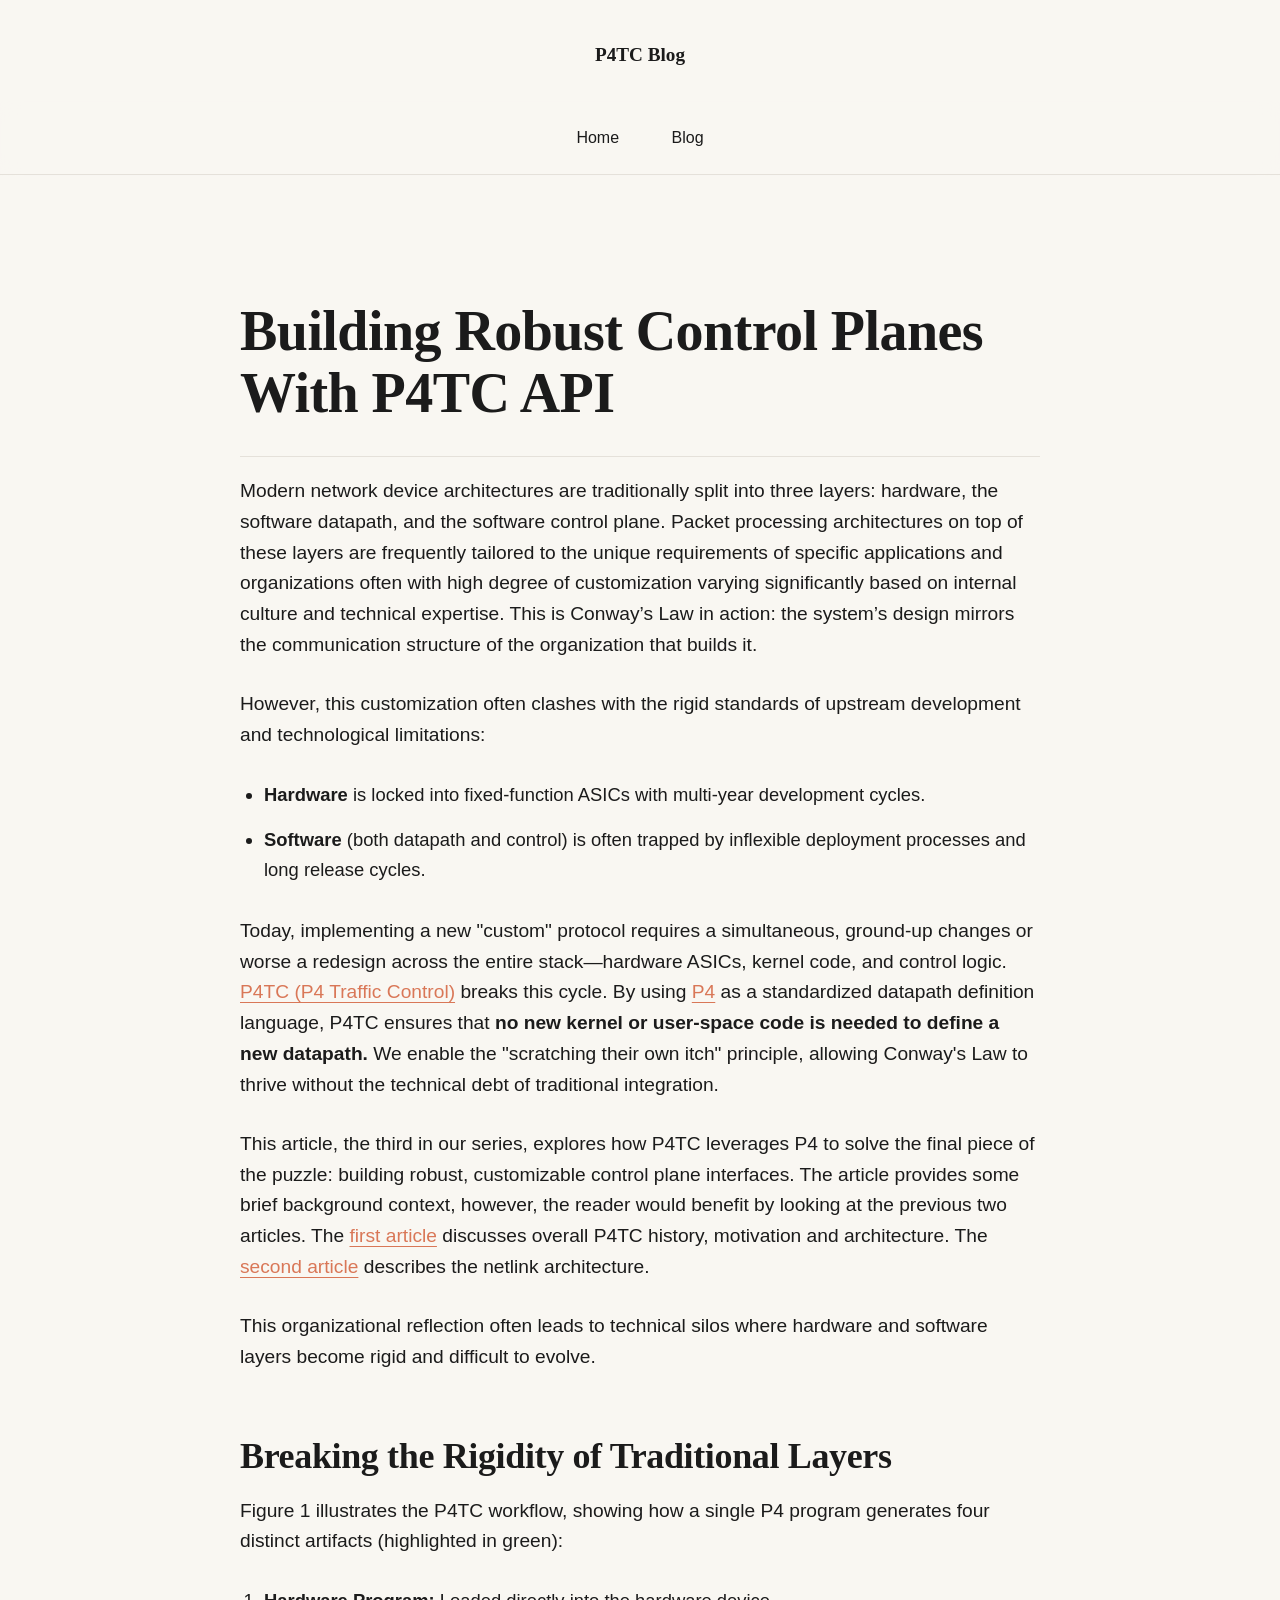
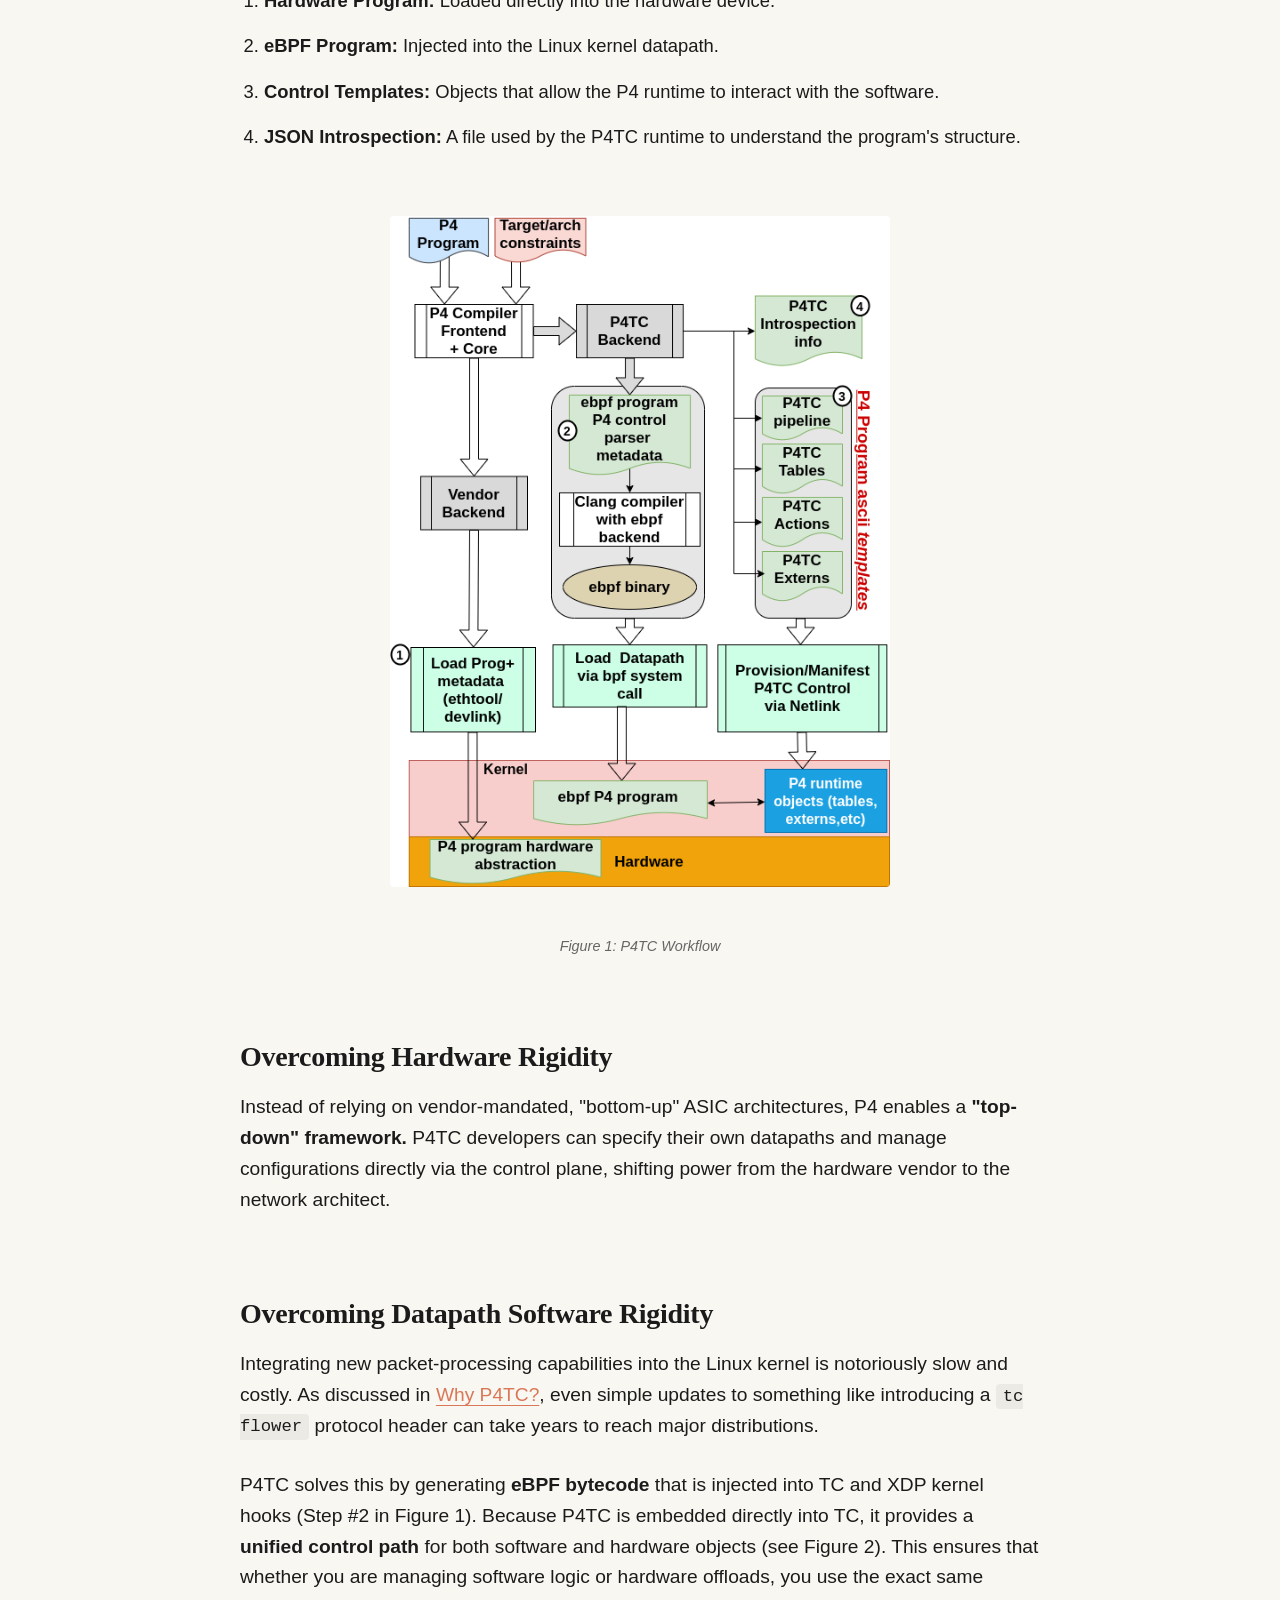
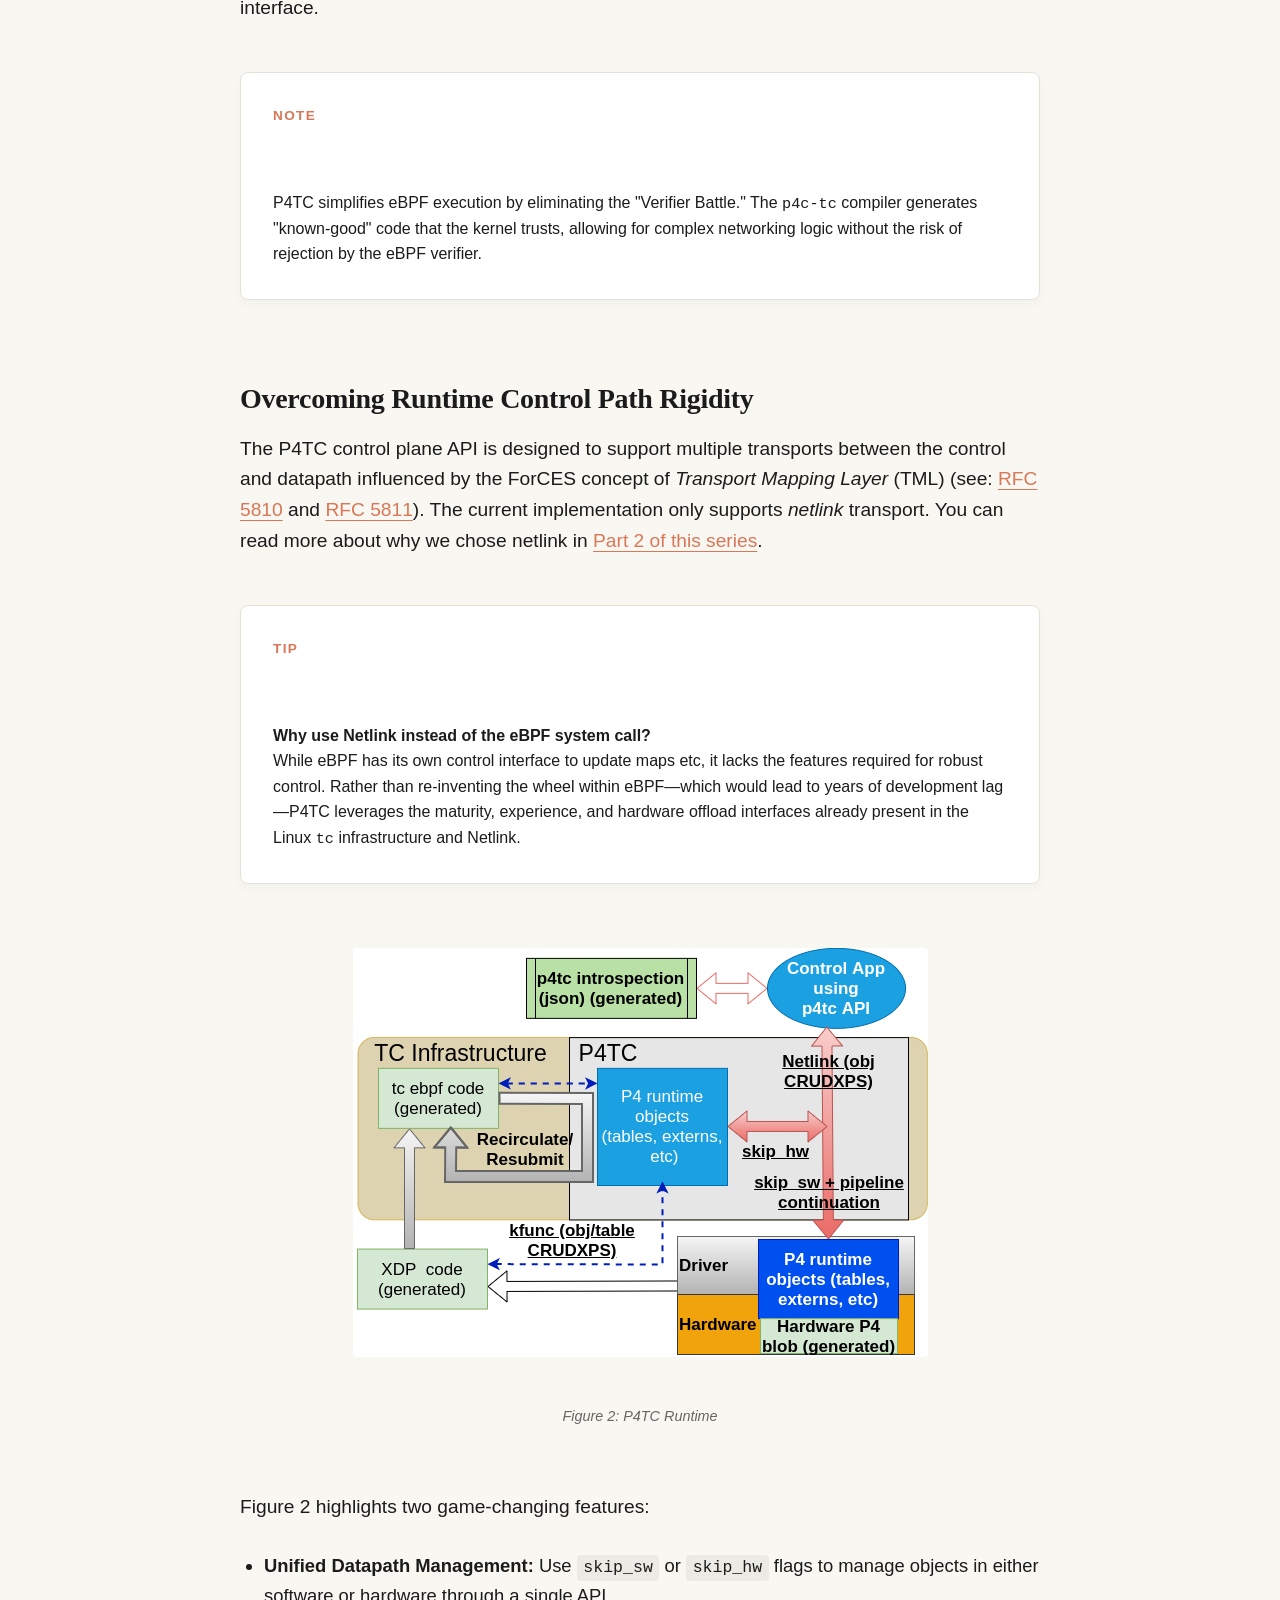
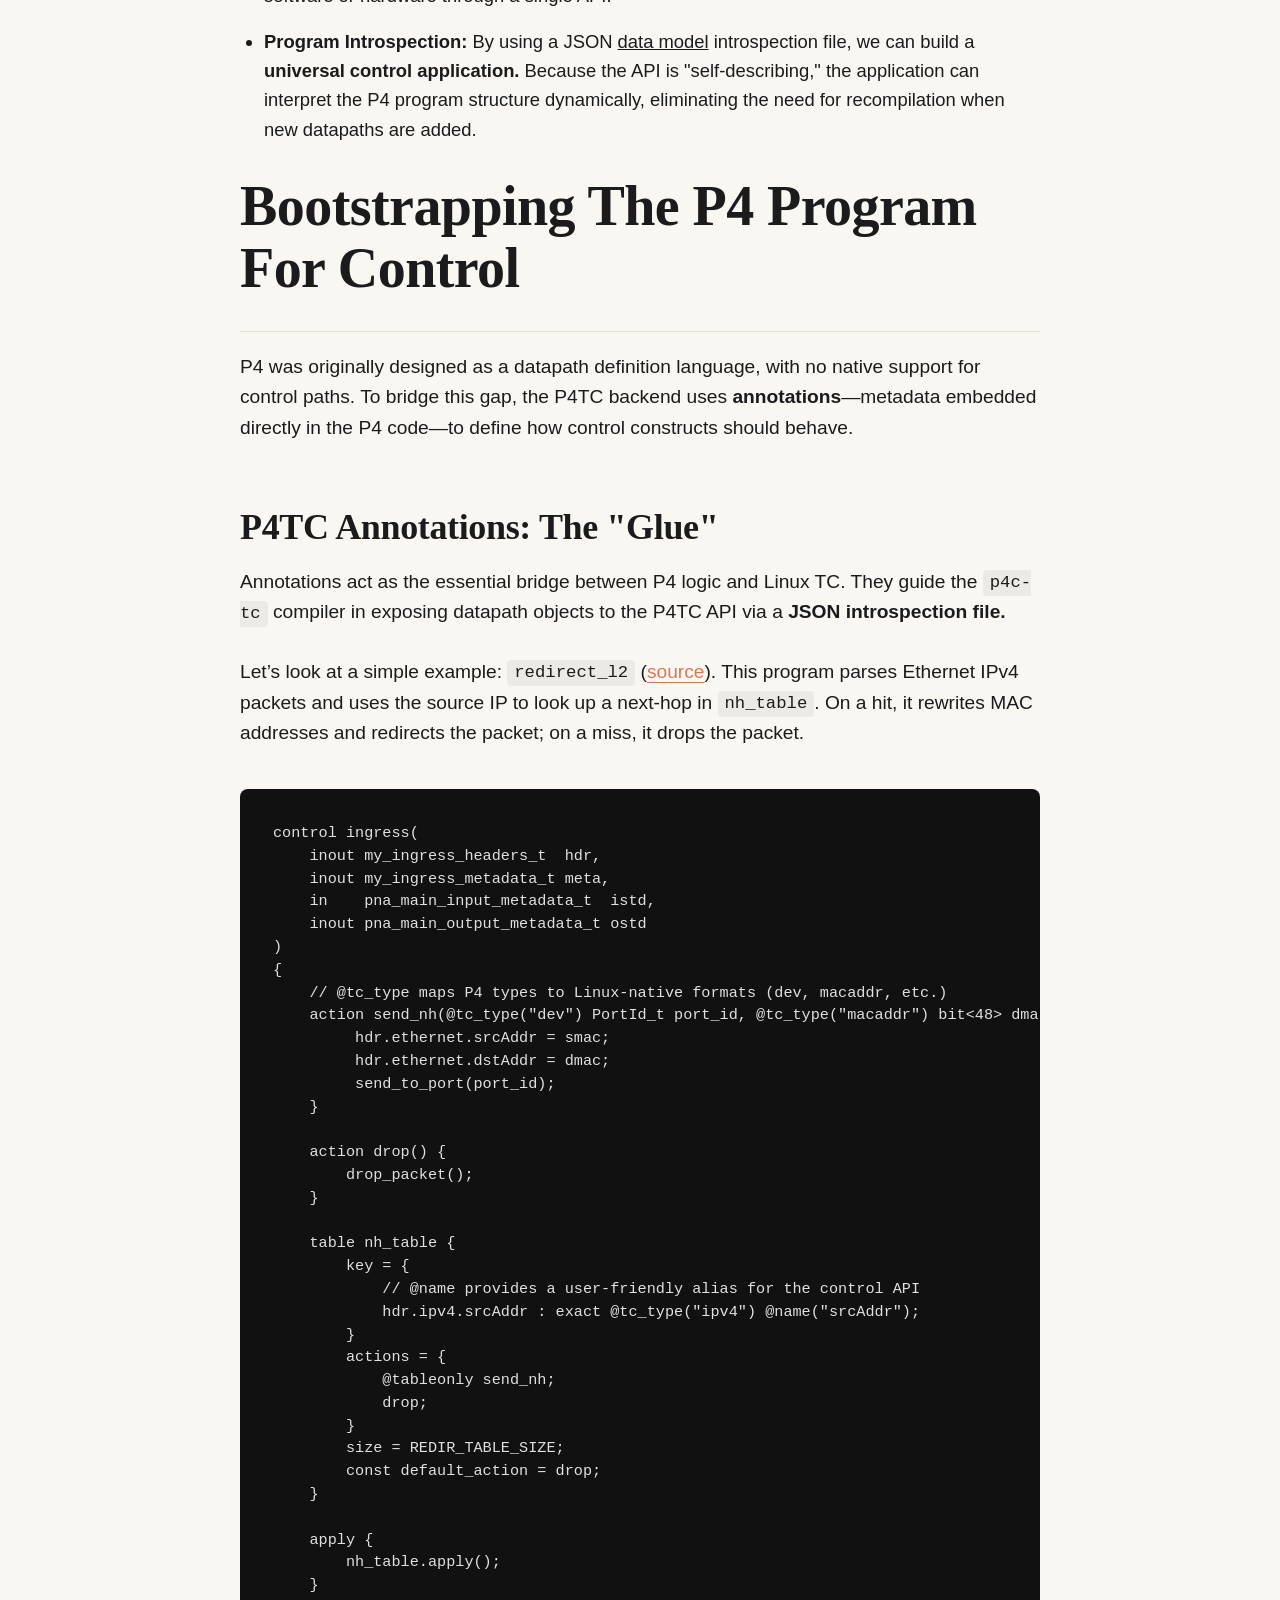
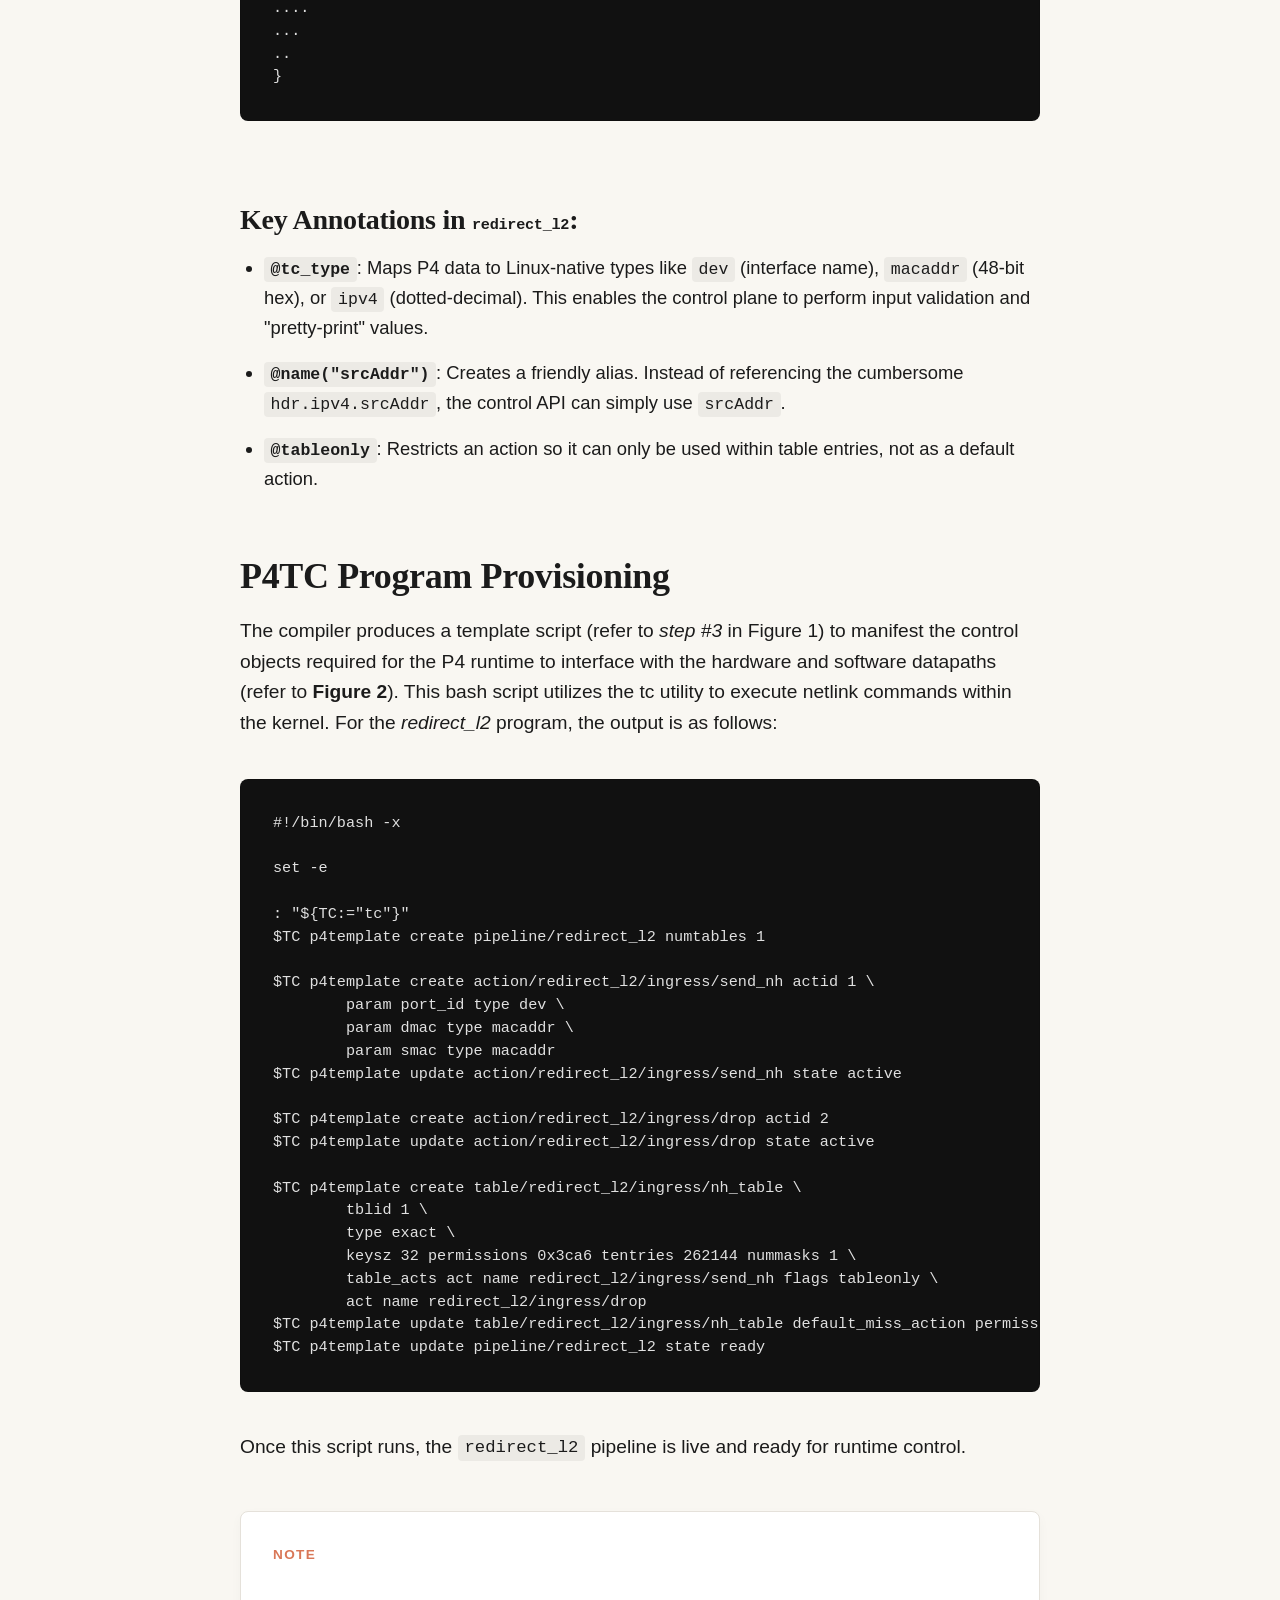
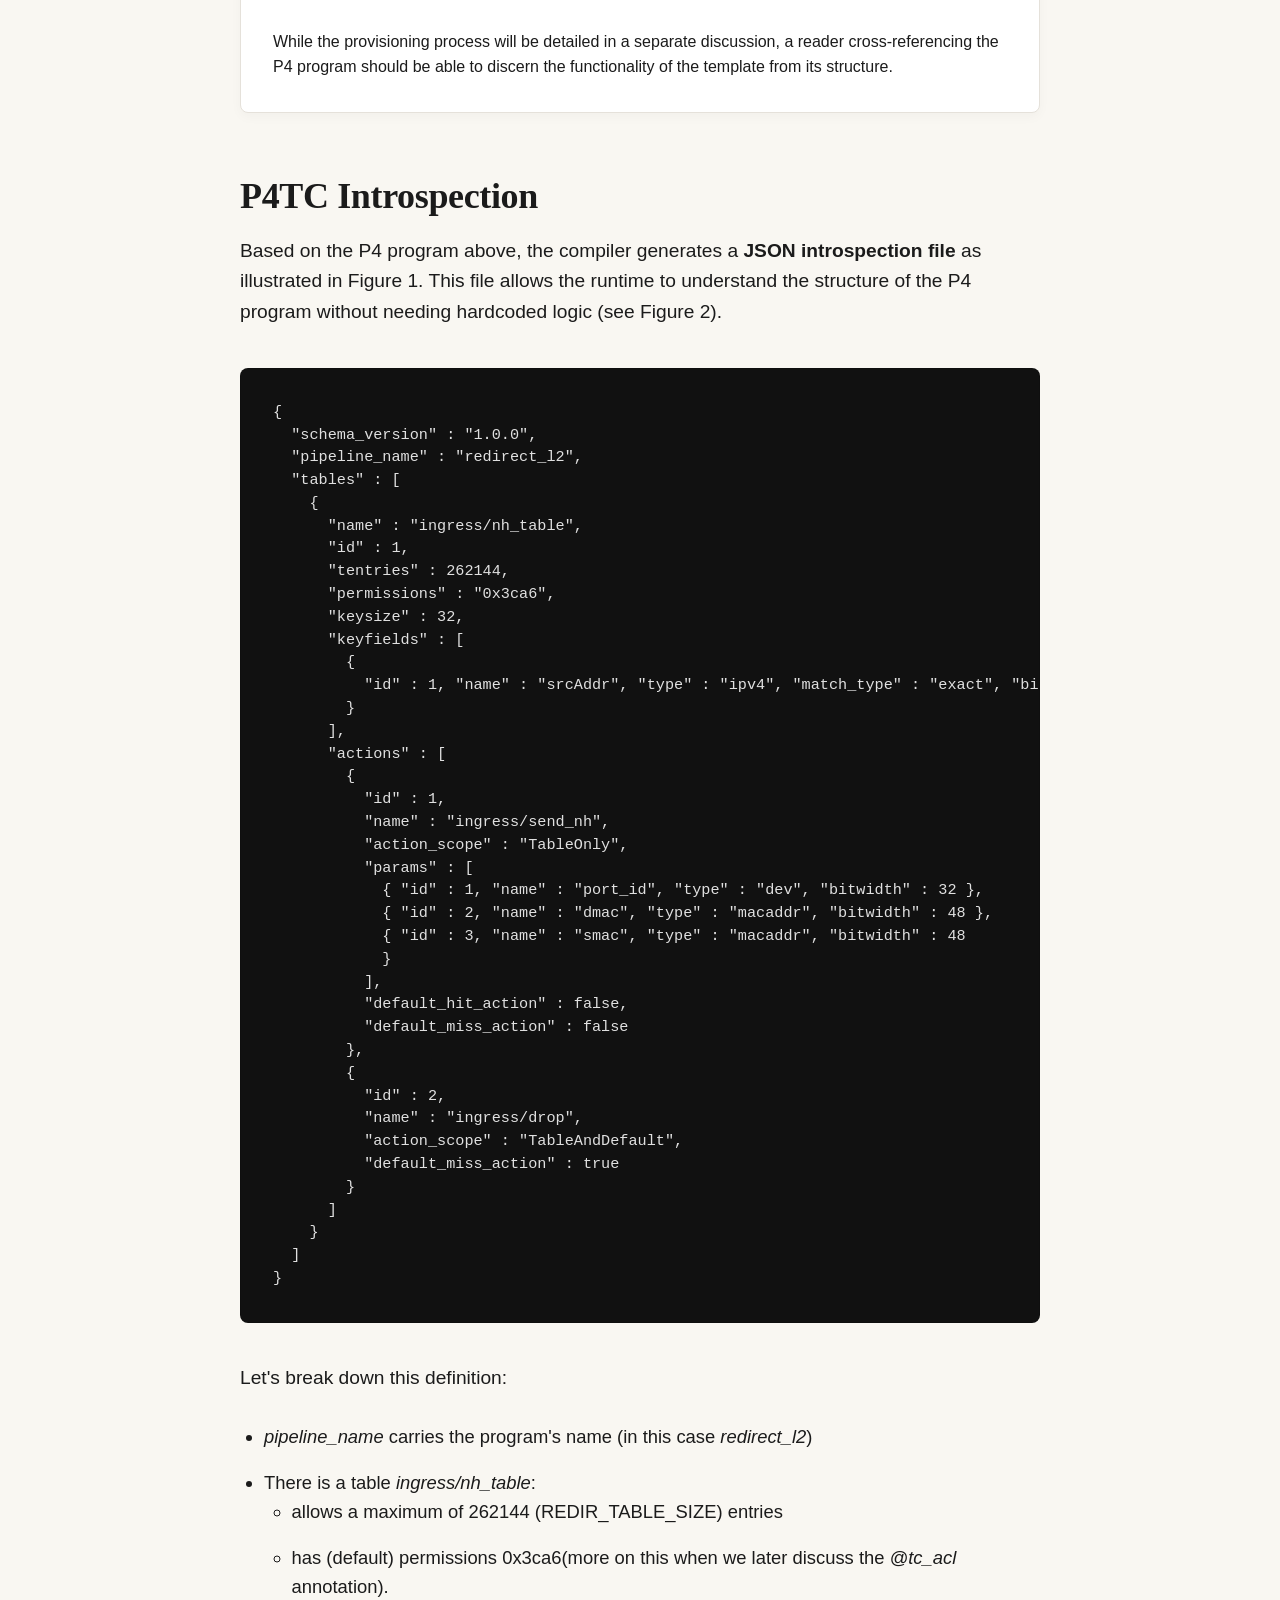
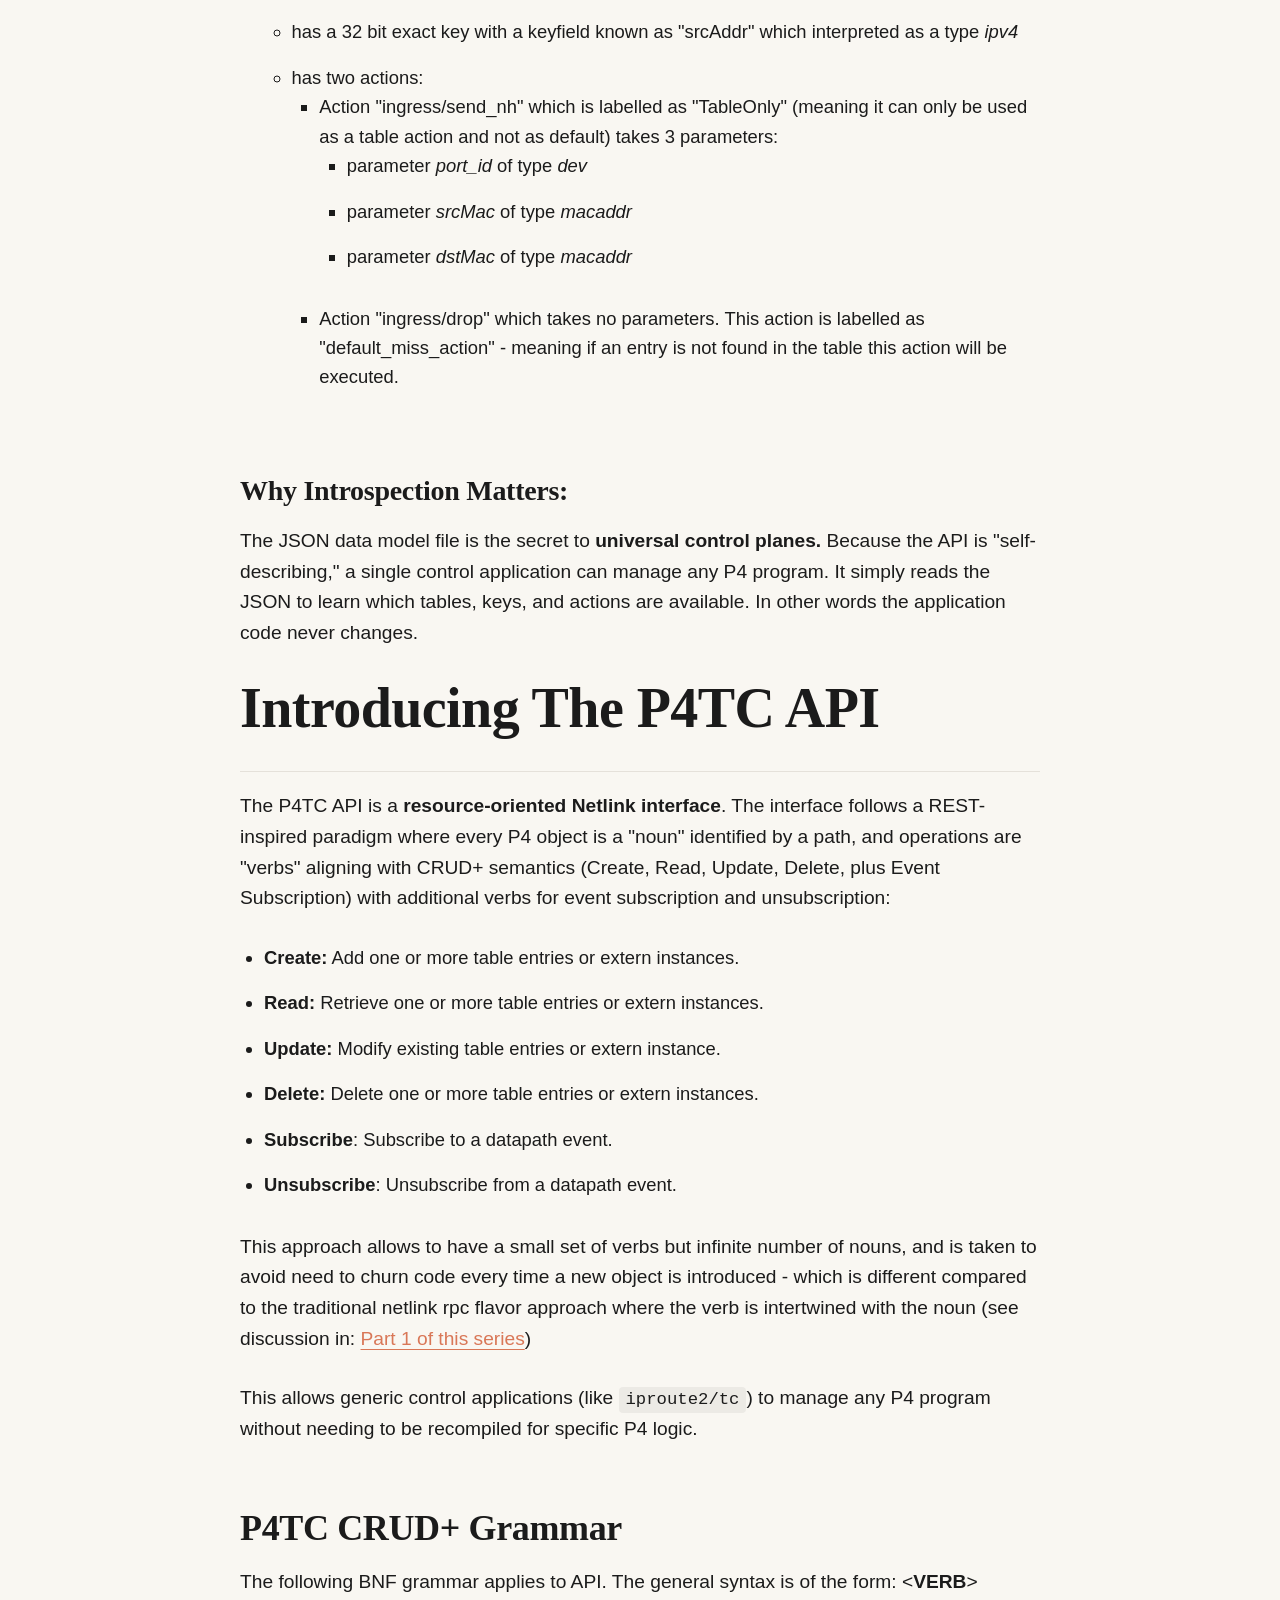
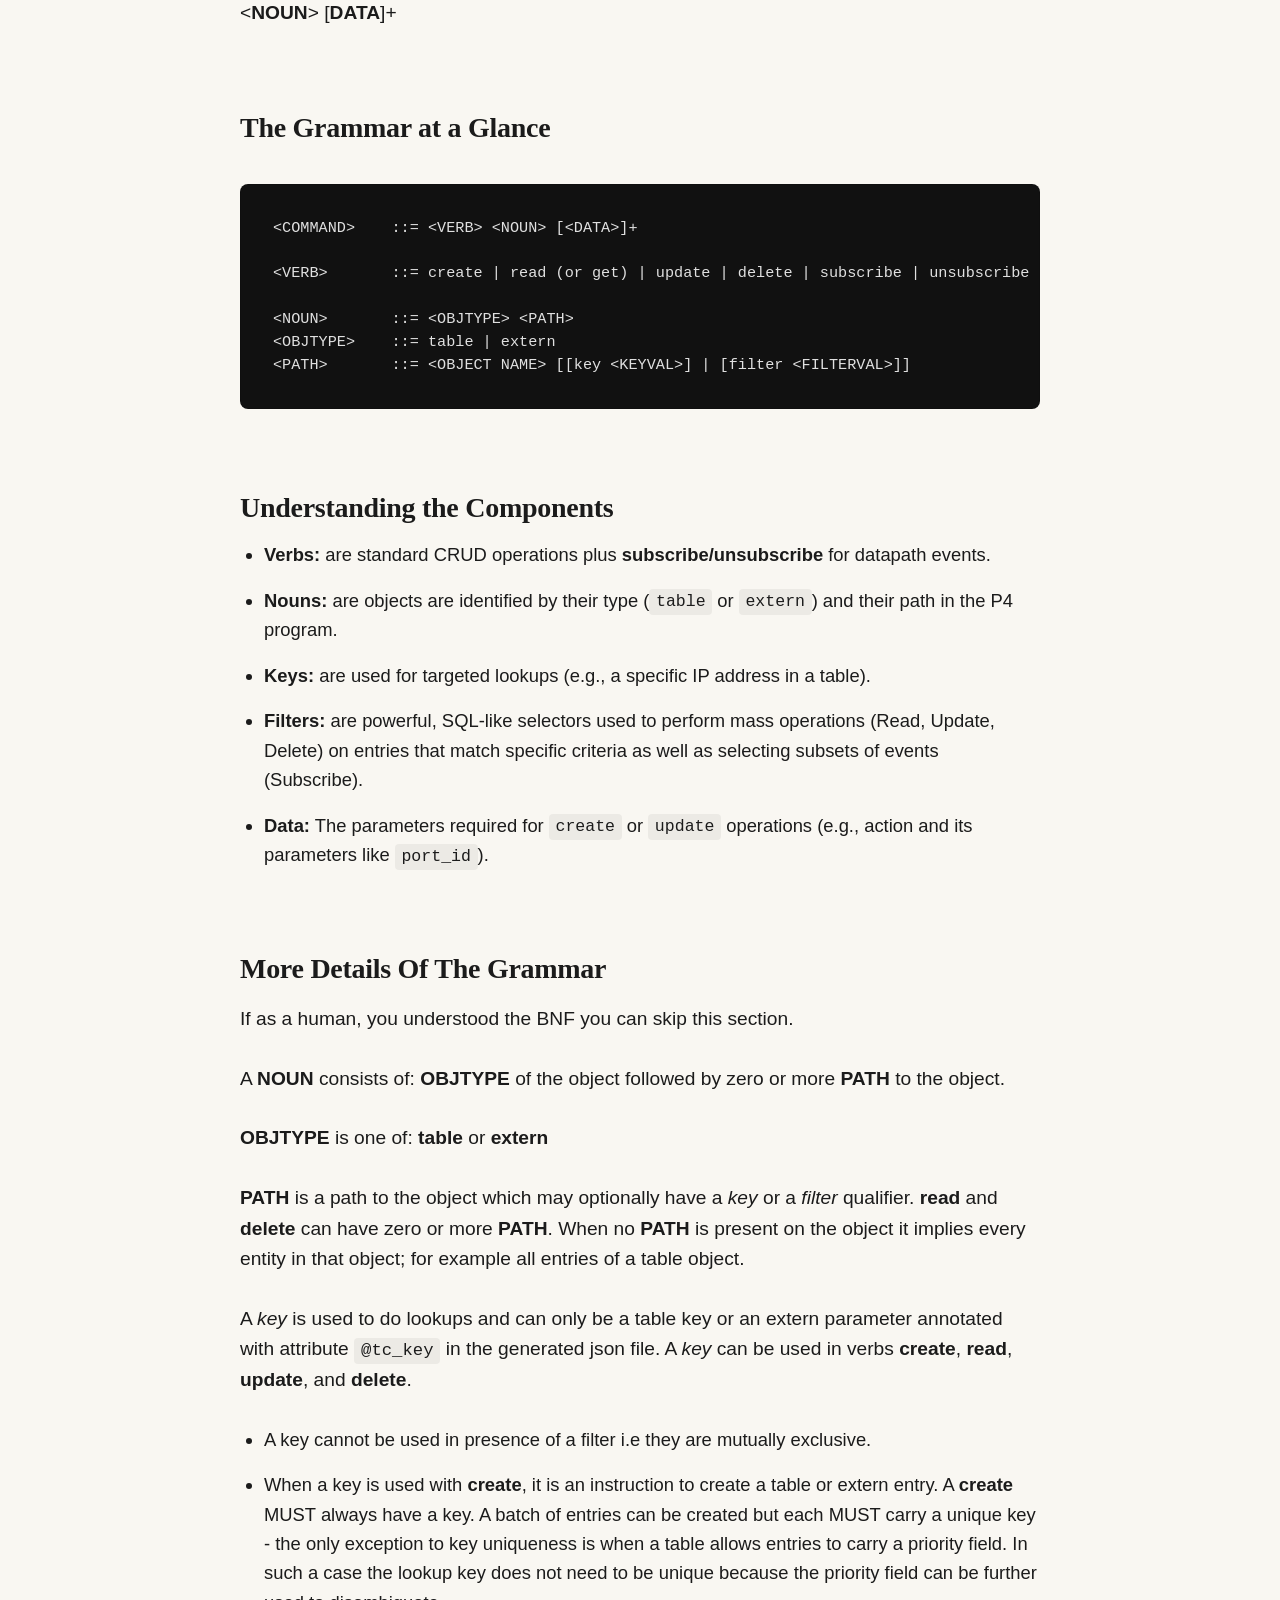
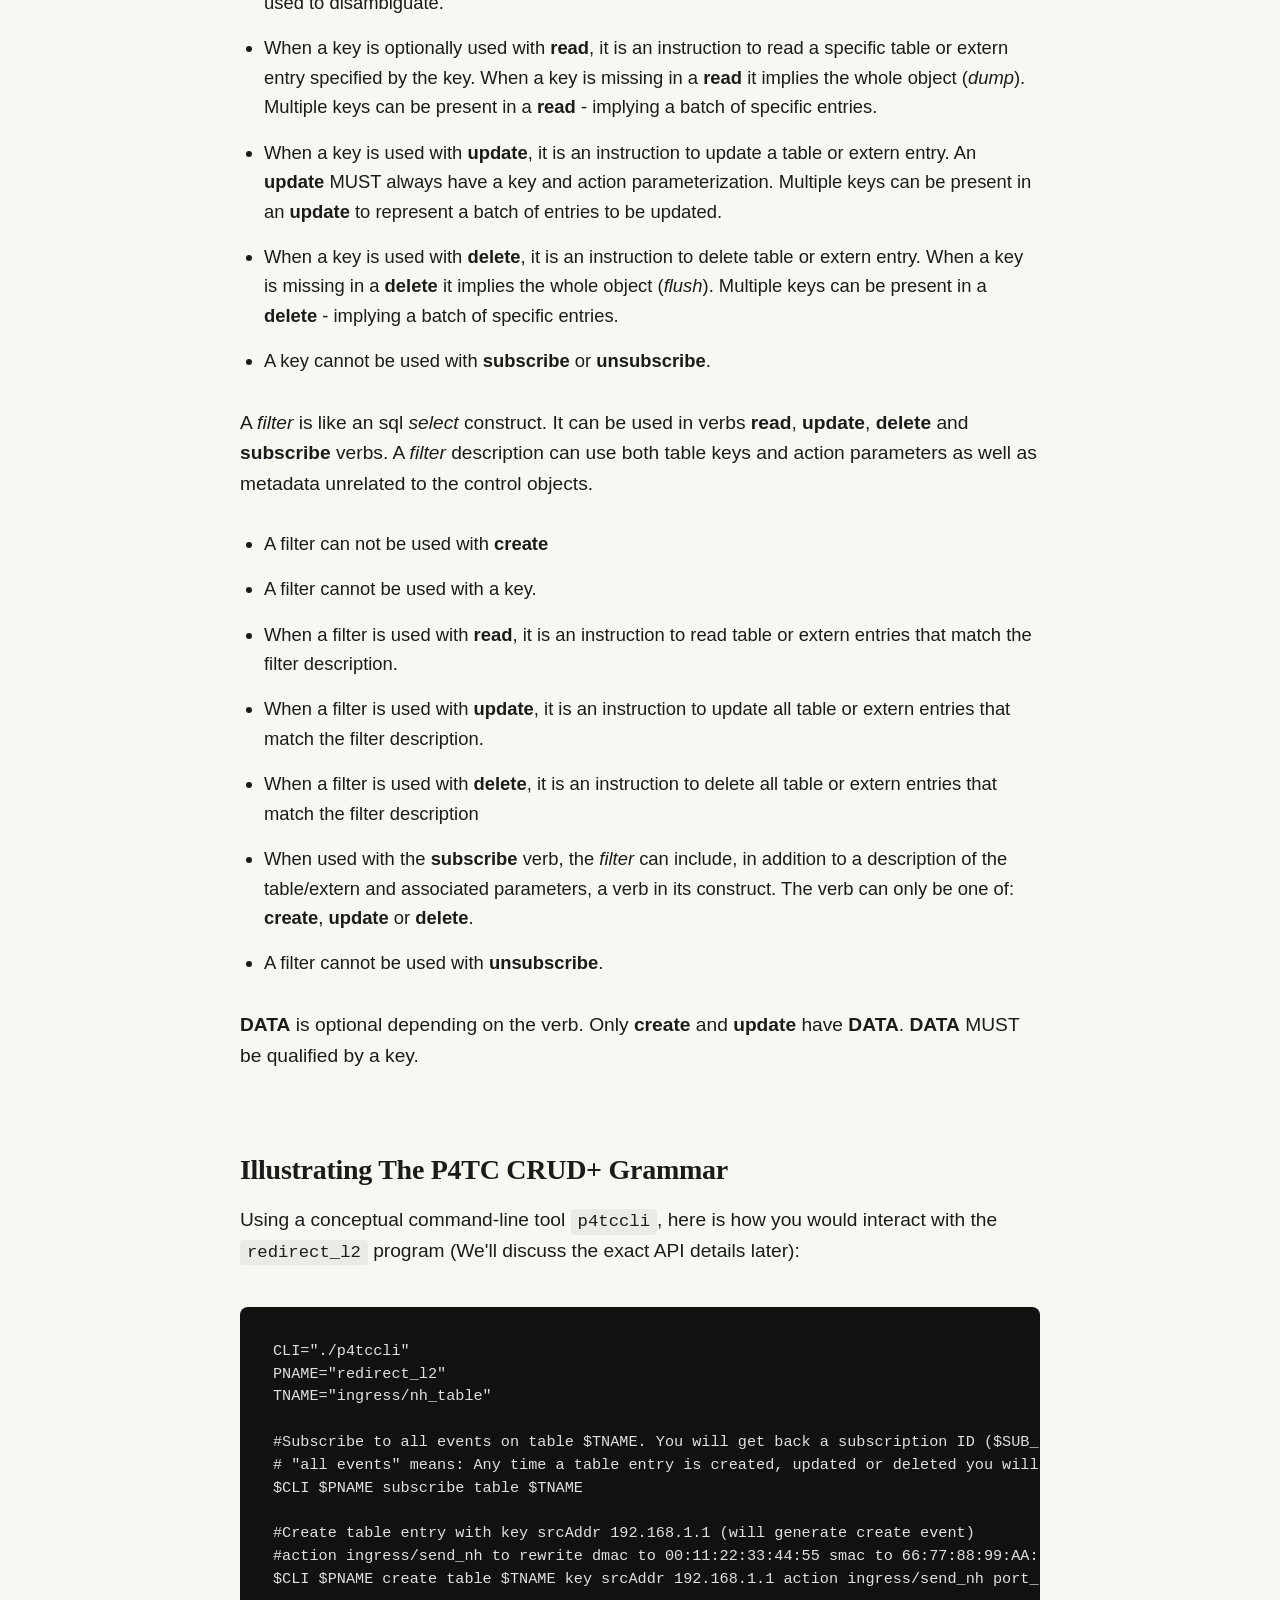
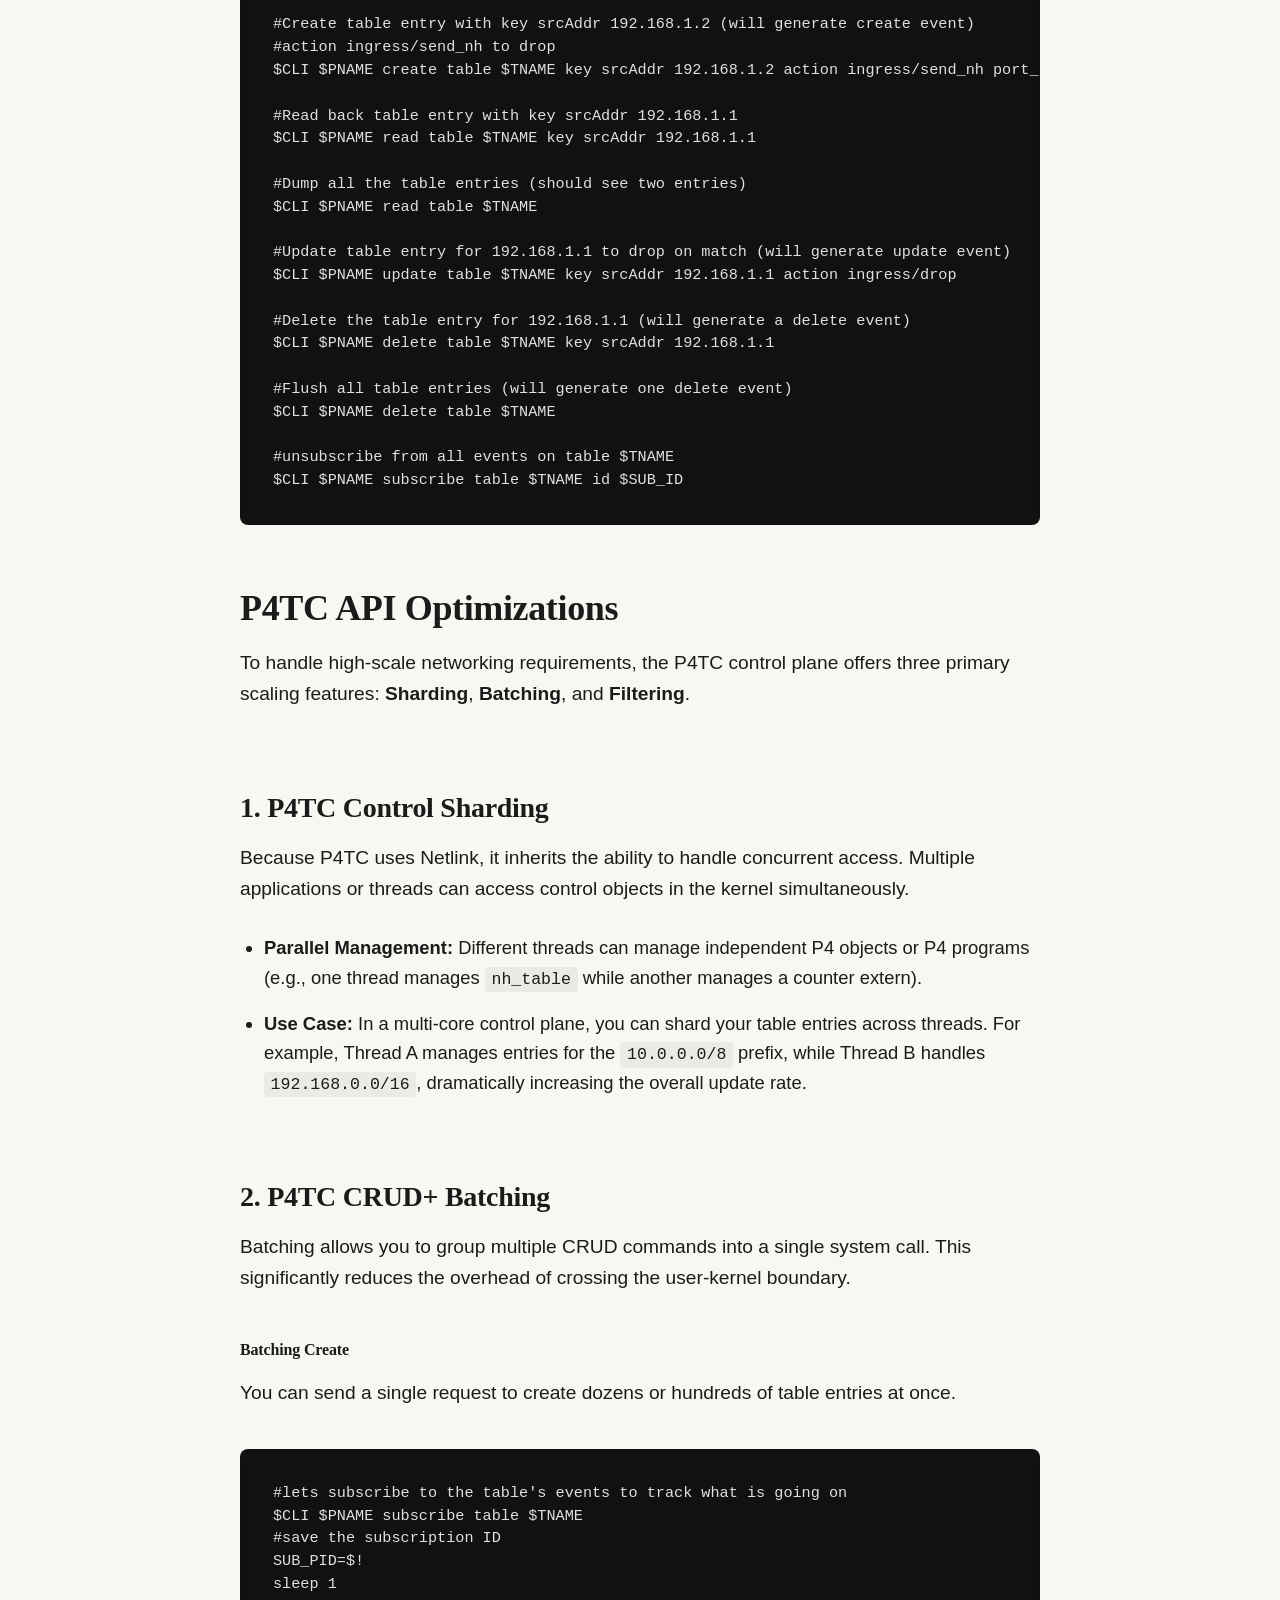
<file: blogs/P4TC-intro.html>
<!DOCTYPE html>
<html>

<head>
  <meta charset="utf-8" />
  <meta http-equiv="Content-Type" content="text/html; charset=UTF-8" />

  <title>Building Robust Control Planes With P4TC API - P4TC Blog</title>

  <base href="../" target="_self">

  <meta name="description" content="Building Robust Control Planes With P4TC API"> <meta name="Keywords" content="Linux kernel, Linux, kernel, network, networking, P4, TC, SDN" />

  <meta property="og:type" content="article" />
<meta property="og:title" content="Building Robust Control Planes With P4TC API" />
<meta property="og:description" content="Building Robust Control Planes With P4TC API" />
<meta property="og:url" content="" />
<meta property="og:image" content="" />
<meta property="og:image:width" content="398" />
<meta property="og:image:height" content="398" />
<meta property="og:locale" content="en_US" />


  <link rel="stylesheet" href="style/site.css">
  <style>
    :root {
      --bg-primary: #f9f7f2;
      --bg-secondary: #ffffff;
      --text-primary: #1b1b1b;
      --text-muted: #666666;
      --accent: #d97757;
      --code-bg: #111111;
      --border-color: #e5e1da;
      
      --font-heading: "Ivar", Georgia, "Times New Roman", serif;
      --font-body: "Inter", -apple-system, BlinkMacSystemFont, "Segoe UI", Roboto, Helvetica, Arial, sans-serif;
      --font-mono: "JetBrains Mono", "SFMono-Regular", Consolas, monospace;
      
      --article-max: 800px;
    }

    body {
      font-family: var(--font-body);
      line-height: 1.6;
      color: var(--text-primary);
      background-color: var(--bg-primary);
      margin: 0;
      -webkit-font-smoothing: antialiased;
    }

    #content {
      max-width: var(--article-max);
      margin: 80px auto;
      padding: 0 24px;
    }

    h1, h2, h3, h4, h5 {
      font-family: var(--font-heading);
      color: var(--text-primary);
      margin-top: 3em;
      margin-bottom: 1rem;
      font-weight: 700;
      line-height: 1.1;
      letter-spacing: -0.01em;
    }

    h1 {
      font-size: 3.5rem;
      margin-top: 0;
      padding-bottom: 2rem;
      border-bottom: 1px solid var(--border-color);
    }

    h2 {
      font-size: 2.25rem;
      margin-top: 4rem;
    }

    h3 {
      font-size: 1.75rem;
    }

    p {
      margin-bottom: 1.8rem;
      font-size: 1.2rem;
    }

    a {
      color: var(--accent);
      text-decoration: underline;
      text-underline-offset: 4px;
      transition: opacity 0.2s;
    }

    a:hover {
      opacity: 0.7;
    }

    img {
      max-width: 100%;
      height: auto;
      border-radius: 4px;
      margin: 48px auto;
      display: block;
    }

    figure {
      margin: 64px 0;
      text-align: center;
    }

    figcaption {
      font-size: 0.9rem;
      color: var(--text-muted);
      margin-top: 16px;
      font-style: italic;
    }

    pre {
      background: var(--code-bg);
      padding: 32px;
      border-radius: 8px;
      overflow-x: auto;
      margin: 40px 0;
      border: 1px solid rgba(0,0,0,0.1);
    }

    code {
      font-family: var(--font-mono);
      font-size: 0.95rem;
      line-height: 1.5;
    }

    pre code {
      color: #e0e0e0;
      background: none;
      padding: 0;
    }

    p code, li code {
      background: rgba(0,0,0,0.05);
      padding: 0.2em 0.4em;
      border-radius: 4px;
      font-size: 90%;
      color: var(--text-primary);
    }

    .important, .note, .tip {
      padding: 32px;
      margin: 48px 0;
      border-radius: 8px;
      background: var(--bg-secondary);
      border: 1px solid var(--border-color);
      box-shadow: 0 4px 12px rgba(0,0,0,0.03);
    }

    .important strong, .note strong, .tip strong {
      color: var(--accent);
      text-transform: uppercase;
      letter-spacing: 0.1em;
      font-size: 0.85rem;
      display: block;
      margin-bottom: 12px;
    }

    blockquote {
      border-left: 3px solid var(--accent);
      padding: 8px 32px;
      margin: 48px 0;
      font-family: var(--font-heading);
      font-style: italic;
      color: var(--text-muted);
      font-size: 1.4rem;
      line-height: 1.5;
    }

    ul, ol {
      margin-bottom: 2rem;
      padding-left: 1.5em;
    }

    li {
      margin-bottom: 1rem;
      font-size: 1.15rem;
    }

    table {
      width: 100%;
      border-collapse: collapse;
      margin: 48px 0;
      background: var(--bg-secondary);
      border-radius: 8px;
      overflow: hidden;
      border: 1px solid var(--border-color);
    }

    th, td {
      padding: 16px;
      text-align: left;
      border-bottom: 1px solid var(--border-color);
    }

    th {
      background-color: rgba(0,0,0,0.02);
      font-weight: 700;
      color: var(--text-primary);
      text-transform: uppercase;
      font-size: 0.8rem;
      letter-spacing: 0.05em;
    }

    #welcome {
      background-color: var(--bg-primary);
      color: var(--text-primary);
      padding: 40px 0 20px 0;
      font-family: var(--font-heading);
      font-size: 1.2rem;
      font-weight: 700;
      text-align: center;
    }

    #nav {
      background-color: rgba(249, 247, 242, 0.9);
      padding: 24px 0;
      text-align: center;
      position: sticky;
      top: 0;
      z-index: 1000;
      border-bottom: 1px solid var(--border-color);
      backdrop-filter: blur(10px);
    }

    #nav a {
      color: var(--text-primary);
      text-decoration: none;
      margin: 0 24px;
      font-weight: 500;
      font-size: 1rem;
      transition: color 0.3s ease;
    }

    #nav a:hover {
      color: var(--accent);
      text-decoration: none;
    }
  </style>
</head>

<body>
  <div id="welcome">
    P4TC Blog
  </div>

  <div id="nav">
    <a href="index.html">Home</a>
    <a href="blog.html">Blog</a>
  </div>
  <br />

  <div id="content">
    <h1>Building Robust Control Planes With P4TC API</h1>

    <p>Modern network device architectures are traditionally split into three layers: hardware, the software datapath, and the software control plane. Packet processing architectures on top of these layers are frequently tailored to the unique requirements of specific applications and organizations often with high degree of customization varying significantly based on internal culture and technical expertise. This is Conway’s Law in action: the system’s design mirrors the communication structure of the organization that builds it.</p>

    <p>However, this customization often clashes with the rigid standards of upstream development and technological limitations:</p>
    <ul>
      <li><b>Hardware</b> is locked into fixed-function ASICs with multi-year development cycles.</li>
      <li><b>Software</b> (both datapath and control) is often trapped by inflexible deployment processes and long release cycles.</li>
    </ul>

    <p>Today, implementing a new "custom" protocol requires a simultaneous, ground-up changes or worse a redesign across the entire stack—hardware ASICs, kernel code, and control logic. <a href="https://www.p4tc.dev/">P4TC (P4 Traffic Control)</a> breaks this cycle. By using <a href="https://www.p4.org/">P4</a> as a standardized datapath definition language, P4TC ensures that <b>no new kernel or user-space code is needed to define a new datapath.</b> We enable the "scratching their own itch" principle, allowing Conway's Law to thrive without the technical debt of traditional integration.</p>

    <p>This article, the third in our series, explores how P4TC leverages P4 to solve the final piece of the puzzle: building robust, customizable control plane interfaces. The article provides some brief background context, however, the reader would benefit by looking at the previous two articles. The <a href="blogs/why-p4tc.html">first article</a> discusses overall P4TC history, motivation and architecture. The <a href="blogs/ctrl-api-abstraction-part1.html">second article</a> describes the netlink architecture.</p>

    <p>This organizational reflection often leads to technical silos where hardware and software layers become rigid and difficult to evolve.</p>

    <h2>Breaking the Rigidity of Traditional Layers</h2>

    <p>Figure 1 illustrates the P4TC workflow, showing how a single P4 program generates four distinct artifacts (highlighted in green):</p>

    <ol>
      <li><b>Hardware Program:</b> Loaded directly into the hardware device.</li>
      <li><b>eBPF Program:</b> Injected into the Linux kernel datapath.</li>
      <li><b>Control Templates:</b> Objects that allow the P4 runtime to interact with the software.</li>
      <li><b>JSON Introspection:</b> A file used by the P4TC runtime to understand the program's structure.</li>
    </ol>

    <figure>
      <img src="blogs/images/p4tc-sw-hw-workflow.png" alt="P4TC Workflow" width="500" height="400">
      <figcaption>Figure 1: P4TC Workflow</figcaption>
    </figure>

    <h3>Overcoming Hardware Rigidity</h3>
    <p>Instead of relying on vendor-mandated, "bottom-up" ASIC architectures, P4 enables a <b>"top-down" framework.</b> P4TC developers can specify their own datapaths and manage configurations directly via the control plane, shifting power from the hardware vendor to the network architect.</p>

    <h3>Overcoming Datapath Software Rigidity</h3>
    <p>Integrating new packet-processing capabilities into the Linux kernel is notoriously slow and costly. As discussed in <a href="blogs/why-p4tc.html">Why P4TC?</a>, even simple updates to something like introducing a <code>tc flower</code> protocol header can take years to reach major distributions.</p>

    <p>P4TC solves this by generating <b>eBPF bytecode</b> that is injected into TC and XDP kernel hooks (Step #2 in Figure 1). Because P4TC is embedded directly into TC, it provides a <b>unified control path</b> for both software and hardware objects (see Figure 2). This ensures that whether you are managing software logic or hardware offloads, you use the exact same interface.</p>

    <div class="note">
      <strong>NOTE</strong><br><br>
      P4TC simplifies eBPF execution by eliminating the "Verifier Battle." The <code>p4c-tc</code> compiler generates "known-good" code that the kernel trusts, allowing for complex networking logic without the risk of rejection by the eBPF verifier.
    </div>

    <h3>Overcoming Runtime Control Path Rigidity</h3>

    <p>The P4TC control plane API is designed to support multiple transports between the control and datapath influenced by the ForCES concept of <i>Transport Mapping Layer</i> (TML) (see: <a href="https://datatracker.ietf.org/doc/html/rfc5810#section-5">RFC 5810</a> and <a href="https://datatracker.ietf.org/doc/html/rfc5811">RFC 5811</a>). The current implementation only supports <i>netlink</i> transport. You can read more about why we chose netlink in <a href="blogs/ctrl-api-abstraction-part1.html">Part 2 of this series</a>.</p>

    <div class="tip">
      <strong>TIP</strong><br><br>
      <b>Why use Netlink instead of the eBPF system call?</b><br>
      While eBPF has its own control interface to update maps etc, it lacks the features required for robust control. Rather than re-inventing the wheel within eBPF—which would lead to years of development lag—P4TC leverages the maturity, experience, and hardware offload interfaces already present in the Linux <code>tc</code> infrastructure and Netlink.
    </div>

    <figure>
      <img src="blogs/images/hw-sw-control.png">
      <figcaption>Figure 2: P4TC Runtime</figcaption>
    </figure>

    <p>Figure 2 highlights two game-changing features:</p>
    <ul>
      <li><b>Unified Datapath Management:</b> Use <code>skip_sw</code> or <code>skip_hw</code> flags to manage objects in either software or hardware through a single API.</li>
      <li><b>Program Introspection:</b> By using a JSON <u>data model</u> introspection file, we can build a <b>universal control application.</b> Because the API is "self-describing," the application can interpret the P4 program structure dynamically, eliminating the need for recompilation when new datapaths are added.</li>
    </ul>

    <h1>Bootstrapping The P4 Program For Control</h1>

    <p>P4 was originally designed as a datapath definition language, with no native support for control paths. To bridge this gap, the P4TC backend uses <b>annotations</b>—metadata embedded directly in the P4 code—to define how control constructs should behave.</p>

    <h2>P4TC Annotations: The "Glue"</h2>
    <p>Annotations act as the essential bridge between P4 logic and Linux TC. They guide the <code>p4c-tc</code> compiler in exposing datapath objects to the P4TC API via a <b>JSON introspection file.</b></p>

    <p>Let’s look at a simple example: <code>redirect_l2</code> (<a href="https://github.com/p4tc-dev/p4tc-examples-pub/tree/main/simple/redirect_l2">source</a>). This program parses Ethernet IPv4 packets and uses the source IP to look up a next-hop in <code>nh_table</code>. On a hit, it rewrites MAC addresses and redirects the packet; on a miss, it drops the packet.</p>

    <pre><code class="language-P4">control ingress(
    inout my_ingress_headers_t  hdr,
    inout my_ingress_metadata_t meta,
    in    pna_main_input_metadata_t  istd,
    inout pna_main_output_metadata_t ostd
)
{
    // @tc_type maps P4 types to Linux-native formats (dev, macaddr, etc.)
    action send_nh(@tc_type("dev") PortId_t port_id, @tc_type("macaddr") bit&lt;48&gt; dmac, @tc_type("macaddr") bit&lt;48&gt; smac) {
         hdr.ethernet.srcAddr = smac;
         hdr.ethernet.dstAddr = dmac;
         send_to_port(port_id);
    }

    action drop() {
        drop_packet();
    }

    table nh_table {
        key = {
            // @name provides a user-friendly alias for the control API 
            hdr.ipv4.srcAddr : exact @tc_type("ipv4") @name("srcAddr");
        }
        actions = {
            @tableonly send_nh;
            drop;
        }
        size = REDIR_TABLE_SIZE;
        const default_action = drop;
    }

    apply {
        nh_table.apply();
    }
....
...
..
}</code></pre>

    <h3>Key Annotations in <code>redirect_l2</code>:</h3>
    <ul>
      <li><b><code>@tc_type</code></b>: Maps P4 data to Linux-native types like <code>dev</code> (interface name), <code>macaddr</code> (48-bit hex), or <code>ipv4</code> (dotted-decimal). This enables the control plane to perform input validation and "pretty-print" values.</li>
      <li><b><code>@name("srcAddr")</code></b>: Creates a friendly alias. Instead of referencing the cumbersome <code>hdr.ipv4.srcAddr</code>, the control API can simply use <code>srcAddr</code>.</li>
      <li><b><code>@tableonly</code></b>: Restricts an action so it can only be used within table entries, not as a default action.</li>
    </ul>

    <h2>P4TC Program Provisioning</h2>

    <p>The compiler produces a template script (refer to <i>step #3</i> in Figure 1) to manifest the control objects required for the P4 runtime to interface with the hardware and software datapaths (refer to <b>Figure 2</b>). This bash script utilizes the tc utility to execute netlink commands within the kernel. For the <i>redirect_l2</i> program, the output is as follows:</p>

    <pre><code class="language-bash">#!/bin/bash -x

set -e

: "${TC:="tc"}"
$TC p4template create pipeline/redirect_l2 numtables 1

$TC p4template create action/redirect_l2/ingress/send_nh actid 1 \
	param port_id type dev \
	param dmac type macaddr \
	param smac type macaddr
$TC p4template update action/redirect_l2/ingress/send_nh state active

$TC p4template create action/redirect_l2/ingress/drop actid 2
$TC p4template update action/redirect_l2/ingress/drop state active

$TC p4template create table/redirect_l2/ingress/nh_table \
	tblid 1 \
	type exact \
	keysz 32 permissions 0x3ca6 tentries 262144 nummasks 1 \
	table_acts act name redirect_l2/ingress/send_nh flags tableonly \
	act name redirect_l2/ingress/drop
$TC p4template update table/redirect_l2/ingress/nh_table default_miss_action permissions 0x1024 action redirect_l2/ingress/drop
$TC p4template update pipeline/redirect_l2 state ready</code></pre>

    <p>Once this script runs, the <code>redirect_l2</code> pipeline is live and ready for runtime control.</p>

    <div class="note">
      <strong>NOTE</strong><br><br>
      While the provisioning process will be detailed in a separate discussion, a reader cross-referencing the P4 program should be able to discern the functionality of the template from its structure.
    </div>

    <h2>P4TC Introspection</h2>
    <p>Based on the P4 program above, the compiler generates a <b>JSON introspection file</b> as illustrated in Figure 1. This file allows the runtime to understand the structure of the P4 program without needing hardcoded logic (see Figure 2).</p>

    <pre><code class="language-json">{
  "schema_version" : "1.0.0",
  "pipeline_name" : "redirect_l2",
  "tables" : [
    {
      "name" : "ingress/nh_table",
      "id" : 1,
      "tentries" : 262144,
      "permissions" : "0x3ca6",
      "keysize" : 32,
      "keyfields" : [
        {
          "id" : 1, "name" : "srcAddr", "type" : "ipv4", "match_type" : "exact", "bitwidth" : 32
        }
      ],
      "actions" : [
        {
          "id" : 1,
          "name" : "ingress/send_nh",
          "action_scope" : "TableOnly",
          "params" : [
            { "id" : 1, "name" : "port_id", "type" : "dev", "bitwidth" : 32 },
            { "id" : 2, "name" : "dmac", "type" : "macaddr", "bitwidth" : 48 },
            { "id" : 3, "name" : "smac", "type" : "macaddr", "bitwidth" : 48
            }
          ],
          "default_hit_action" : false,
          "default_miss_action" : false
        },
        {
          "id" : 2,
          "name" : "ingress/drop",
          "action_scope" : "TableAndDefault",
          "default_miss_action" : true
        }
      ]
    }
  ]
}</code></pre>

    <p>Let's break down this definition:</p>

    <ul>
      <li><i>pipeline_name</i> carries the program's name (in this case <i>redirect_l2</i>)</li>
      <li>There is a table <i>ingress/nh_table</i>:
        <ul>
          <li>allows a maximum of 262144 (REDIR_TABLE_SIZE) entries</li>
          <li>has (default) permissions 0x3ca6(more on this when we later discuss the <i>@tc_acl</i> annotation).</li>
          <li>has a 32 bit exact key with a keyfield known as "srcAddr" which interpreted as a type <i>ipv4</i></li>
          <li>has two actions:
            <ul>
              <li>Action "ingress/send_nh" which is labelled as "TableOnly" (meaning it can only be used as a table action and not as default) takes 3 parameters:
                <ul>
                  <li>parameter <i>port_id</i> of type <i>dev</i></li>
                  <li>parameter <i>srcMac</i> of type <i>macaddr</i></li>
                  <li>parameter <i>dstMac</i> of type <i>macaddr</i></li>
                </ul>
              </li>
              <li>Action "ingress/drop" which takes no parameters. This action is labelled as "default_miss_action" - meaning if an entry is not found in the table this action will be executed.</li>
            </ul>
          </li>
        </ul>
      </li>
    </ul>

    <h3>Why Introspection Matters:</h3>
    <p>The JSON data model file is the secret to <b>universal control planes.</b> Because the API is "self-describing," a single control application can manage any P4 program. It simply reads the JSON to learn which tables, keys, and actions are available. In other words the application code never changes.</p>

    <h1>Introducing The P4TC API</h1>

    <p>The P4TC API is a <b>resource-oriented Netlink interface</b>. The interface follows a REST-inspired paradigm where every P4 object is a "noun" identified by a path, and operations are "verbs" aligning with CRUD+ semantics (Create, Read, Update, Delete, plus Event Subscription) with additional verbs for event subscription and unsubscription:</p>

    <ul>
      <li><b>Create:</b> Add one or more table entries or extern instances.</li>
      <li><b>Read:</b> Retrieve one or more table entries or extern instances.</li>
      <li><b>Update:</b> Modify existing table entries or extern instance.</li>
      <li><b>Delete:</b> Delete one or more table entries or extern instances.</li>
      <li><b>Subscribe</b>: Subscribe to a datapath event.</li>
      <li><b>Unsubscribe</b>: Unsubscribe from a datapath event.</li>
    </ul>

    <p>This approach allows to have a small set of verbs but infinite number of nouns, and is taken to avoid need to churn code every time a new object is introduced - which is different compared to the traditional netlink rpc flavor approach where the verb is intertwined with the noun (see discussion in: <a href="blogs/ctrl-api-abstraction-part1.html">Part 1 of this series</a>)</p>

    <p>This allows generic control applications (like <code>iproute2/tc</code>) to manage any P4 program without needing to be recompiled for specific P4 logic.</p>

    <h2>P4TC CRUD+ Grammar</h2>

    <p>The following BNF grammar applies to API. The general syntax is of the form: &lt;<b>VERB</b>&gt; &lt;<b>NOUN</b>&gt; [<b>DATA</b>]+</p>

    <h3>The Grammar at a Glance</h3>
    <pre><code>&lt;COMMAND&gt;    ::= &lt;VERB&gt; &lt;NOUN&gt; [&lt;DATA&gt;]+

&lt;VERB&gt;       ::= create | read (or get) | update | delete | subscribe | unsubscribe

&lt;NOUN&gt;       ::= &lt;OBJTYPE&gt; &lt;PATH&gt;
&lt;OBJTYPE&gt;    ::= table | extern
&lt;PATH&gt;       ::= &lt;OBJECT NAME&gt; [[key &lt;KEYVAL&gt;] | [filter &lt;FILTERVAL&gt;]]</code></pre>

    <h3>Understanding the Components</h3>

    <ul>
      <li><b>Verbs:</b> are standard CRUD operations plus <b>subscribe/unsubscribe</b> for datapath events.</li>
      <li><b>Nouns:</b> are objects are identified by their type (<code>table</code> or <code>extern</code>) and their path in the P4 program.</li>
      <li><b>Keys:</b> are used for targeted lookups (e.g., a specific IP address in a table).</li>
      <li><b>Filters:</b> are powerful, SQL-like selectors used to perform mass operations (Read, Update, Delete) on entries that match specific criteria as well as selecting subsets of events (Subscribe).</li>
      <li><b>Data:</b> The parameters required for <code>create</code> or <code>update</code> operations (e.g., action and its parameters like <code>port_id</code>).</li>
    </ul>

    <h3>More Details Of The Grammar</h3>

    <p>If as a human, you understood the BNF you can skip this section.</p>

    <p>A <b>NOUN</b> consists of: <b>OBJTYPE</b> of the object followed by zero or more <b>PATH</b> to the object.</p>

    <p><b>OBJTYPE</b> is one of: <b>table</b> or <b>extern</b></p>

    <p><b>PATH</b> is a path to the object which may optionally have a <i>key</i> or a <i>filter</i> qualifier. <b>read</b> and <b>delete</b> can have zero or more <b>PATH</b>. When no <b>PATH</b> is present on the object it implies every entity in that object; for example all entries of a table object.</p>

    <p>A <i>key</i> is used to do lookups and can only be a table key or an extern parameter annotated with attribute <code>@tc_key</code> in the generated json file. A <i>key</i> can be used in verbs <b>create</b>, <b>read</b>, <b>update</b>, and <b>delete</b>.</p>

    <ul>
      <li>A key cannot be used in presence of a filter i.e they are mutually exclusive.</li>
      <li>When a key is used with <b>create</b>, it is an instruction to create a table or extern entry. A <b>create</b> MUST always have a key. A batch of entries can be created but each MUST carry a unique key - the only exception to key uniqueness is when a table allows entries to carry a priority field. In such a case the lookup key does not need to be unique because the priority field can be further used to disambiguate.</li>
      <li>When a key is optionally used with <b>read</b>, it is an instruction to read a specific table or extern entry specified by the key. When a key is missing in a <b>read</b> it implies the whole object (<i>dump</i>). Multiple keys can be present in a <b>read</b> - implying a batch of specific entries.</li>
      <li>When a key is used with <b>update</b>, it is an instruction to update a table or extern entry. An <b>update</b> MUST always have a key and action parameterization. Multiple keys can be present in an <b>update</b> to represent a batch of entries to be updated.</li>
      <li>When a key is used with <b>delete</b>, it is an instruction to delete table or extern entry. When a key is missing in a <b>delete</b> it implies the whole object (<i>flush</i>). Multiple keys can be present in a <b>delete</b> - implying a batch of specific entries.</li>
      <li>A key cannot be used with <b>subscribe</b> or <b>unsubscribe</b>.</li>
    </ul>

    <p>A <i>filter</i> is like an sql <i>select</i> construct. It can be used in verbs <b>read</b>, <b>update</b>, <b>delete</b> and <b>subscribe</b> verbs. A <i>filter</i> description can use both table keys and action parameters as well as metadata unrelated to the control objects.</p>
    <ul>
      <li>A filter can not be used with <b>create</b></li>
      <li>A filter cannot be used with a key.</li>
      <li>When a filter is used with <b>read</b>, it is an instruction to read table or extern entries that match the filter description.</li>
      <li>When a filter is used with <b>update</b>, it is an instruction to update all table or extern entries that match the filter description.</li>
      <li>When a filter is used with <b>delete</b>, it is an instruction to delete all table or extern entries that match the filter description</li>
      <li>When used with the <b>subscribe</b> verb, the <i>filter</i> can include, in addition to a description of the table/extern and associated parameters, a verb in its construct. The verb can only be one of: <b>create</b>, <b>update</b> or <b>delete</b>.</li>
      <li>A filter cannot be used with <b>unsubscribe</b>.</li>
    </ul>

    <p><b>DATA</b> is optional depending on the verb. Only <b>create</b> and <b>update</b> have <b>DATA</b>. <b>DATA</b> MUST be qualified by a key.</p>

    <h3>Illustrating The P4TC CRUD+ Grammar</h3>

    <p>Using a conceptual command-line tool <code>p4tccli</code>, here is how you would interact with the <code>redirect_l2</code> program (We'll discuss the exact API details later):</p>

    <pre><code class="language-bash">CLI="./p4tccli"
PNAME="redirect_l2"
TNAME="ingress/nh_table"

#Subscribe to all events on table $TNAME. You will get back a subscription ID ($SUB_ID holds subscription id)
# "all events" means: Any time a table entry is created, updated or deleted you will get notification
$CLI $PNAME subscribe table $TNAME

#Create table entry with key srcAddr 192.168.1.1 (will generate create event)
#action ingress/send_nh to rewrite dmac to 00:11:22:33:44:55 smac to 66:77:88:99:AA:BB and send out port eth0
$CLI $PNAME create table $TNAME key srcAddr 192.168.1.1 action ingress/send_nh port_id eth0 dmac 00:11:22:33:44:55 smac 66:77:88:99:AA:BB

#Create table entry with key srcAddr 192.168.1.2 (will generate create event)
#action ingress/send_nh to drop
$CLI $PNAME create table $TNAME key srcAddr 192.168.1.2 action ingress/send_nh port_id eth0 dmac 00:11:55:44:33:22 smac 66:78:89:9A:AA:BB

#Read back table entry with key srcAddr 192.168.1.1
$CLI $PNAME read table $TNAME key srcAddr 192.168.1.1

#Dump all the table entries (should see two entries)
$CLI $PNAME read table $TNAME

#Update table entry for 192.168.1.1 to drop on match (will generate update event)
$CLI $PNAME update table $TNAME key srcAddr 192.168.1.1 action ingress/drop

#Delete the table entry for 192.168.1.1 (will generate a delete event)
$CLI $PNAME delete table $TNAME key srcAddr 192.168.1.1

#Flush all table entries (will generate one delete event)
$CLI $PNAME delete table $TNAME

#unsubscribe from all events on table $TNAME
$CLI $PNAME subscribe table $TNAME id $SUB_ID</code></pre>

    <h2>P4TC API Optimizations</h2>

    <p>To handle high-scale networking requirements, the P4TC control plane offers three primary scaling features: <b>Sharding</b>, <b>Batching</b>, and <b>Filtering</b>.</p>

    <h3>1. P4TC Control Sharding</h3>

    <p>Because P4TC uses Netlink, it inherits the ability to handle concurrent access. Multiple applications or threads can access control objects in the kernel simultaneously.</p>

    <ul>
      <li><b>Parallel Management:</b> Different threads can manage independent P4 objects or P4 programs (e.g., one thread manages <code>nh_table</code> while another manages a counter extern).</li>
      <li><b>Use Case:</b> In a multi-core control plane, you can shard your table entries across threads. For example, Thread A manages entries for the <code>10.0.0.0/8</code> prefix, while Thread B handles <code>192.168.0.0/16</code>, dramatically increasing the overall update rate.</li>
    </ul>


    <h3>2. P4TC CRUD+ Batching</h3>
    <p>Batching allows you to group multiple CRUD commands into a single system call. This significantly reduces the overhead of crossing the user-kernel boundary.</p>

    <h4>Batching Create</h4>

    <p>You can send a single request to create dozens or hundreds of table entries at once.</p>

    <pre><code class="language-bash">#lets subscribe to the table's events to track what is going on
$CLI $PNAME subscribe table $TNAME
#save the subscription ID
SUB_PID=$!
sleep 1
SUB_ID=$(grep "Subscription ID:" sub.out | awk '{print $3}')
echo "Saved Subscription ID: $SUB_ID"

#Batched creation of three entries in a single call (we should see 3 create events)
$CLI $PNAME create table $TNAME \
  key srcAddr 192.168.1.1 action ingress/send_nh port_id eth1 dmac 00:AA:BB:CC:DD:EE smac 11:22:33:44:11:11 \
  key srcAddr 192.168.1.2 action ingress/send_nh port_id eth1 dmac 00:AA:BB:CC:DD:EE smac 11:22:33:44:11:22 \
  key srcAddr 192.168.1.3 action ingress/drop

#dump the table (should see 3 entries)
$CLI $PNAME read table $TNAME</code></pre>

    <h4>Batching Read With Keys</h4>

    <p>Similarly, you can update or delete multiple specific entries in one transaction by providing a list of keys. Later on we'll show another approach using filters.</p>

    <pre><code class="language-bash">$CLI $PNAME read table $TNAME \
    key srcAddr 192.168.1.2 \
    key srcAddr 192.168.1.3</code></pre>

    <h4>Batching Update</h4>

    <p>Similarly, you can update multiple specific entries in one transaction by providing a list of keys and what to portions of the data to change. Later on we'll show another approach using filters.</p>

    <pre><code class="language-bash">#Update batched table entries (should see two update events)
$CLI $PNAME update table $TNAME \
  key srcAddr 192.168.1.2 action ingress/send_nh port_id eth0 dmac 00:BB:CC:DD:EE:11 smac 00:22:33:44:55:66 \
  key srcAddr 192.168.1.3 action ingress/send_nh port_id eth0 dmac FF:EE:DD:CC:BB:AA smac 99:88:77:66:55:44</code></pre>

    <h4>Batching Delete With Keys</h4>

    <p>Similarly, you can selectively delete multiple specific entries in one transaction by providing a list of keys. Note: if we didnt specify the keys below we can delete the whole table.</p>

    <p>Later on we'll show another approach using filters.</p>

    <pre><code class="language-bash">#selectively delete these two entries (we should see two delete events)
$CLI $PNAME delete table $TNAME \
    key srcAddr 192.168.1.2 \
    key srcAddr 192.168.1.3</code></pre>

    <h3>3. P4TC CRUD+ Filters</h3>

    <p>Filters are the most powerful scaling feature in P4TC. They allow you to perform mass operations based on data values rather than just keys, similar to an SQL <code>WHERE</code> clause. Filters follow a DSL - which requires a separate discussion; our goal in this document is to illustrate the power of using such filters to scale control operations.</p>

    <p>Filters apply to different constructs full or partial table keys and extern keys, full or partial table entry action parameter values, and extern parameter values.</p>

    <p>For purposes of illustration, consider a scenario where the "ingress/nh_table" contains one million entries. Within this table, assume that 50,000 entries designate "eth0" as their <i>port_id</i> action, while another 50,000 entries are directed to <i>port_id</i> "eth1".</p>

    <h4>Selective Mass <i>Read</i>/<i>Update</i>/<i>Delete</i> Operations With Filters</h4>

    <p>Let's illustrate these features using filtering for action <i>send_nh</i> <i>port_id</i> parameter value.</p>

    <pre><code class="language-bash">#Subscribe to table events with filter for $TNAME so we can keep track of state change
$CLI $PNAME subscribe table $TNAME  &gt; sub.out 2&gt;&amp;1 &amp;
SUB_PID=$!
SUB_ID=$(grep "Subscription ID:" sub.out | awk '{print $3}')

#Read table with filter - should return 50K entries
$CLI $PNAME read table $TNAME filter param.act.ingress.send_nh.port_id = eth0

# Update entries with send_nh.port_id = "eth0" to change the action to a drop. Should update 50K entries (we will get 50K events)
$CLI $PNAME update table $TNAME filter param.act.ingress.send_nh.port_id = eth0 action ingress/drop

# Delete all entries with send_nh.port_id = "eth1". should delete 50K entries (we will get 50K events)
$CLI $PNAME delete table $TNAME filter param.act.ingress.send_nh.port_id = eth1

$CLI $PNAME unsubscribe table $TNAME id $SUB_ID
kill $SUB_PID
rm sub.out</code></pre>

    <h4>Filtered Subscriptions</h4>

    <p>As may be observed above we receive a lot of events when we are doing mass update/delete. We can mitigate this with a control app only subscribing to a subset of events. To scale this further we can have multiple applications or threads filtering selective events.</p>

    <pre><code class="language-bash">#Subscribe to table events with filter for matching only when action port_id = "eth0"
$CLI $PNAME subscribe table $TNAME param.act.ingress.send_nh.port_id = \"eth0\" &gt; sub.out 2&gt;&amp;1 &amp;

#Flush table entries. We should see 50K delete events (with action port_id = "eth0") even though we have deleted 1M entries
$CLI $PNAME delete table $TNAME

$CLI $PNAME unsubscribe table $TNAME id $SUB_ID</code></pre>

    <h4>More Advanced Filters</h4>

    <p>P4TC filters support complex expressions, metadata, and logical operators (<code>&amp;&amp;</code>, <code>||</code>, <code>!</code>).</p>
    <ul>
      <li><b>Time-based:</b> <code>delete table nh_table filter "msecs_since &gt; 30000"</code> (Delete entries which have been idle for &gt; 30s).</li>
      <li><b>Complex logic:</b> <code>read table nh_table filter "param.port_id = eth0 || param.port_id = eth1"</code></li>
    </ul>

    <pre><code class="language-bash">#Read all entries where the action parameter for port_id is not eth0
CLI $PNAME read table $TNAME filter param.act.ingress.send_nh.port_id != eth0

#Delete table entries which have not see any activity for over 30 seconds
$CLI $PNAME delete table $TNAME filter msecs_since &gt; 30000

#Read entries which have port_id = eth0 but last used &lt; 10s ago
$CLI $PNAME read table $TNAME filter param.act.ingress.send_nh.port_id = eth0 &amp;&amp; msecs_since &lt; 10000

#read entries that have port_id as eth0 or eth1
$CLI $PNAME read table $TNAME filter param.act.ingress.send_nh.port_id = eth0 || param.act.ingress.send_nh.port_id = eth1

#update all entries with port_id = eth0 and dmac != b8:ce:f6:4b:68:35 that have not seen traffic in more than 30 seconds to have a new action drop
$CLI $PNAME update table filter $TNAME (param.act.ingress.send_nh.port_id = eth0 &amp;&amp; param.act.ingress.send_nh.dmac != b8:ce:f6:4b:68:35 &amp;&amp; msecs_since &gt; 30000) action ingress/drop

#Subscribe to table events with filter for matching only when action port_id = "eth0" and it is a **create** verb
$CLI $PNAME subscribe table filter $TNAME cmd = create &amp;&amp; param.act.ingress.send_nh.port_id = \"eth0\"</code></pre>

    <h2>P4TC Runtime API: Identity And Permissions</h2>

    <p><b>Identity</b> is a 32 bit id that is used to identify the control plane source that is updating table or extern state. In the long run we would like to see some authentication and authorization of each identity before they are allowed to interact with the datapath. At the moment there are default reserved IDs which are defined in file <i>/etc/iproute2/p4tc_entities</i></p>

    <table>
      <thead>
        <tr>
          <th>ID</th>
          <th>Entity</th>
          <th>Description</th>
        </tr>
      </thead>
      <tbody>
        <tr>
          <td>0</td>
          <td>unspec</td>
          <td>Unspecified</td>
        </tr>
        <tr>
          <td>1</td>
          <td>kernel</td>
          <td>Linux Kernel</td>
        </tr>
        <tr>
          <td>2</td>
          <td>tc</td>
          <td>Traffic Control</td>
        </tr>
        <tr>
          <td>3</td>
          <td>timer</td>
          <td>Kernel Timer</td>
        </tr>
      </tbody>
    </table>

    <p>The kernel, tc and kernel timer (for dynamic entries which expire) have reserved identities. A control plane implementation can add a new set of identities by placing a file with .conf extension with <i>/etc/iproute2/p4tc_entities_d</i> Example:</p>

    <pre><code>cat /etc/iproute2/p4tc_entities.d/p4tccli.conf
186  p4tccli</code></pre>

    <p>Lets dump a single entry from <i>redirect_l2</i> table <i>ingress/nh_table</i> to illustrate the different identities.</p>

    <pre><code class="language-json">[
  {
    "pname": "redirect_l2",
    "pipeid": 1
  },
  {
    "entries": [
      {
        "tblname": "ingress/nh_table",
        "key": [ {...}],
        "actions": {
          "actions": [{...}]
        },
        "create_whodunnit": "tc", //application is using TC as identity
        "create_whodunnit_id": 2, // TC is identity 2.
        "who_created_pid": 522,  // the entry was created by processid 522
        "who_created": "p4tccli", // the name of the process was p4tccli
        "update_whodunnit": "tc",
        "update_whodunnit_id": 2,
        "who_updated_pid": 525, // entry was updated by process id 525
        "who_updated": "p4tccli", // the process name was "p4tcli"
        "dynamic": "false",
        "created": 7,        // this entry was created 7 seconds ago
        "last_used": 6,      // it was last used 6 seconds ago
      }
    ]
  }
]</code></pre>

    <h3>Object Permissions: @tc_acl</h3>
    <p><i>@tc_acl</i> annotation is used to define the object access control information. The compiler uses this information to provide details to the template and json introspection file. The format <i>CRUDXPS</i>(Create, Read, Update, Delete, eXecute, Publish, Subscribe) in quotes is used in the annotation in the form of <b>"Control plane ACL":"Datapath ACL"</b>. When not specified, the default values are assumed. For the control plane the default is <u><b>CRUDS</b></u> and for the datapath the default is <u><b>RXP</b></u>. The compiler generates the numeric values in the introspection as well as template outputs.</p>

    <p>At the moment the only events supported are announcements to changes to the shared control data. For example, if an update happens from either the control or datapath, then the control plane applications which subscribed to events will get notified. Current events that can be generated are for <i>Create</i>, <i>Update</i> and <i>Delete</i> operations to an extern. All published events in P4TC carry an <i>identity</i> "whodunnit" field which indicates who/what entity initiated the change for which the event is reported.</p>
<p>For the sake of this article, lets focus on tables; however, everything discussed here applies to externs as well (to be discussed in the next article).</p>

<p>There are two types of table permissions:</p>
<ul>
  <li>Table permissions which are a property of the table (think directory in file systems). These are defined by the template.</li>
  <li>Table entry permissions which are specific to a table entry (think a file in a directory).</li>
</ul>

<p>Furthermore in both cases the permissions are split into datapath vs control path. The template definition can set either one. For example, one could allow for the datapath to add/delete table entries in case of PNA add-on-miss is needed.</p>

<h4>Table Permissions</h4>
    <p>Furthermore in both cases the permissions are split into datapath vs control path. The template definition can set either one. For example, one could allow for the datapath to add/delete table entries in case of PNA add-on-miss is needed.</p>

    <h4>Table Permissions</h4>

    <p>Tables can have permissions which apply to all the entries in the specified table. Permissions are defined for both what the control plane (user space) as well as the data path are allowed to do.</p>

    <p>The permissions field is a 16bit value which will hold CRUDXPS (create, read, update, delete, execute, publish and subscribe) permissions for control and data path. Bits 13-7 will have the CRUDXPS values for control and bits 6-0 will have CRUDXPS values for data path. By default each table has the following permissions:</p>

    <p><i>CRUD--S-R--XP-</i></p>

    <p>Which means the control plane can perform CRUDPS operations whereas the data path can only Read and execute on the entries.</p>

    <p>Lets dump the template for <i>redirect_l2</i>:</p>
    <pre><code class="language-json">[
  {
    "obj": "table",
    "pname": "redirect_l2",
    "pipeid": 1,
    "tblid": 1,
    "tname": "ingress/nh_table",
    "keysz": 32,
    "max_entries": 262144,
    "permissions": "CRUD--S-R--XP-",
  }
]</code></pre>

    <p>Clearly the control plane is allowed to Create, Read, Update, Delete and Subscribe on this table whereas the datapath can Read, Execute and Publish.</p>

    <h4>Table Entry Permissions</h4>

    <p>By default all table entries inherit the table permissions. Let's <i>read</i> and entry from <i>redirect_l2</i>:</p>

    <pre><code class="language-json">[
  {
    "pname": "redirect_l2",
    "pipeid": 1
  },
  {
    "entries": [
      {
        "tblname": "ingress/nh_table",
        "tblid": 1,
        "permissions": "CRUD--S-R--XP-",
        "key": [
          {
            "keyfield": "srcAddr",
            "id": 1,
            "width": 32,
            "type": "ipv4",
            "match_type": "exact",
            "fieldval": "192.168.1.2/32"
          }
        ],
        "actions": {
          "actions": [
            {
              "order": 1,
              "kind": "redirect_l2/ingress/drop",
              "index": 4,
            }
          ]
        },
        ...
        ...
      }
    ]
  }
]</code></pre>

    <p>however, the control plane can specify permissions when adding entries to override the table permissions. Lets say a table has <b>CRUD----R--X--</b> permissions as defined by the template. At runtime the user could add entries which are "const" - by specifying the entry's permission as <b>-R------R--X--</b>.</p>

    <p>An interesting example is the famous calc program (<a href="https://github.com/p4tc-dev/p4tc-examples-pub/blob/main/calc/calc.p4">source</a>) which has constant table entries.</p>

    <pre><code class="language-P4">    table calculate {
        key = {
            hdr.p4calc.op        : exact @name("op");
        }
        actions = {
            operation_add;
            operation_sub;
            operation_and;
            operation_or;
            operation_xor;
            operation_drop;
        }
        const default_action = operation_drop();
        const entries = {
            P4CALC_PLUS : operation_add();
            P4CALC_MINUS: operation_sub();
            P4CALC_AND  : operation_and();
            P4CALC_OR   : operation_or();
            P4CALC_CARET: operation_xor();
        }
    }</code></pre>

    <p>Let's see the permissions on the entries for calc for one of the entries when we read it at runtime:</p>

    <pre><code class="language-json">[
  {
    "pname": "calc",
    "pipeid": 1
  },
  {
    "entries": [
      {
        "tblname": "MainControlImpl/calculate",
        "tblid": 1,
        "prio": 64000,
        "permissions": "-R------R--X--",
        "key": [
          {
            "keyfield": "op",
            "id": 1,
            "width": 8,
            "type": "bit8",
            "match_type": "exact",
            "fieldval": "43/0xff"
          }
        ],
        "actions": {
          "actions": [
            {
              "order": 1,
              "kind": "calc/MainControlImpl/operation_add",
              "index": 1,
              "ref": 1,
              "bind": 1,
              "params": []
            }
          ]
        },
        "create_whodunnit": "tc",
        "create_whodunnit_id": 2,
        "who_created_pid": 628,
        "who_created": "tc",
        "dynamic": "false",
        "created": 3212,
        "last_used": 3212,
        "tmpl_created": "true"
    ]
  }
]</code></pre>

    <div class="note">
      <strong>NOTE</strong><br><br>
      These table entries cannot be updated or deleted at runtime. Any attempt to add an entry of a table which is read-only at runtime will get a permission denied response back from the kernel.
    </div>


    <h2>P4TC Runtime API: Lifecycle of Operations</h2>

    <p>This document describes the end-to-end workflow of P4TC operations, using the <code>redirect_l2</code> example for illustration.</p>

    <hr>

    <h3>1. General Preparation Stage</h3>

    <p>Every operation begins with initializing the environment and staging binary data.</p>

    <h4>A. Context and Provisioning</h4>
    <pre><code class="language-c">// Create the runtime context (Netlink transport)
struct p4tc_runt_ctx *ctx = p4tc_runt_ctx_create(P4TC_TML_OPS_NL);</code></pre>

    <h4>B. The Object Container</h4>
    <pre><code class="language-c">// Create a container for Table operations
struct p4tc_obj *obj = p4tc_obj_create("redirect_l2", P4TC_OBJ_RUNTIME_TABLE);

// Create a container for extern operations
struct p4tc_obj *obj = p4tc_obj_create("myprog", P4TC_OBJ_RUNTIME_EXTERN);</code></pre>

    <hr>

    <h3>2. Implementation Patterns by Operation</h3>

    <h4>A. Create Table Entries (including Batching)</h4>
    <p>Stages one or more keys and actions, then sends them to the datapath in a single transaction.</p>
    <pre><code class="language-c">p4tc_obj_objname_set(obj, "ingress/nh_table");

// Entry 1
struct p4tc_key *key1 = p4tc_make_key(obj, "192.168.1.1");
struct p4tc_runt_tbl_attrs *entry1 = p4tc_alloc_tbl_entry(obj, key1, 0, P4TC_ENTITY_TC);
p4tc_create_runt_act(entry1, "ingress/send_nh", "eth0", "00:11:22:33:44:55", "66:77:88:99:AA:BB");

// Entry 2 (Batching)
struct p4tc_key *key2 = p4tc_make_key(obj, "192.168.1.2");
struct p4tc_runt_tbl_attrs *entry2 = p4tc_alloc_tbl_entry(obj, key2, 0, P4TC_ENTITY_TC);
p4tc_create_runt_act(entry2, "ingress/drop");

// Invoke and Confirm for the entire batch
if (p4tc_create(ctx, obj, 0, NULL, NULL) == 0) {
    p4tc_resp_handle(ctx); // Blocks for ACK
}</code></pre>

    <h4>B. Update Entries (Key or Filter)</h4>
    <p>Updates can be targeted using either a specific entry key or a filter. These methods are mutually exclusive for a single operation.</p>

    <pre><code class="language-c">// Pattern 1: Update by Key
p4tc_obj_objname_set(obj, "ingress/nh_table");
struct p4tc_key *key = p4tc_make_key(obj, "192.168.1.1");
struct p4tc_runt_tbl_attrs *entry = p4tc_alloc_tbl_entry(obj, key, 0, P4TC_ENTITY_TC);
p4tc_create_runt_act(entry, "ingress/drop");

p4tc_update(ctx, obj, 0, NULL, NULL);
p4tc_resp_handle(ctx);

// Pattern 2: Update by Filter (Mass Update)
struct p4tc_obj *filter_obj = p4tc_obj_create("redirect_l2", P4TC_OBJ_RUNTIME_TABLE);
p4tc_obj_objname_set(filter_obj, "ingress/nh_table");
p4tc_obj_filter_set(filter_obj, "param.act.ingress.send_nh.port_id = eth0");

struct p4tc_runt_tbl_attrs *f_entry = p4tc_alloc_tbl_entry(filter_obj, NULL, 0, P4TC_ENTITY_TC);
p4tc_create_runt_act(f_entry, "ingress/drop");

p4tc_update(ctx, filter_obj, 0, NULL, NULL);
p4tc_resp_handle(ctx);</code></pre>

    <h4>C. Get/Read Operations</h4>
    <ul>
      <li><b>Single Entry:</b> Use a key to fetch one specific entry.</li>
      <li><b>Selective Entries</b>: Specify individual keys in a batch</li>
      <li><b>Filtered Read:</b> Use a filter string to fetch matching entries.</li>
      <li><b>Dump:</b> No key and no filter fetches all entries.</li>
    </ul>
    <pre><code class="language-c">// Pattern 1: Single Entry
p4tc_obj_objname_set(obj, "ingress/nh_table");
struct p4tc_key *key = p4tc_make_key(obj, "192.168.1.1");
p4tc_alloc_tbl_entry(obj, key, 0, P4TC_ENTITY_TC);
p4tc_get(ctx, obj, 0, my_callback, NULL);
p4tc_resp_handle(ctx);

// Pattern 2: Filtered Read
struct p4tc_obj *f_obj = p4tc_obj_create("redirect_l2", P4TC_OBJ_RUNTIME_TABLE);
p4tc_obj_objname_set(f_obj, "ingress/nh_table");
p4tc_obj_filter_set(f_obj, "prio = 1");
p4tc_get(ctx, f_obj, 0, my_callback, NULL);
p4tc_resp_handle(ctx);

// Pattern 3: Table Dump (No key or filter)
p4tc_obj_objname_set(obj, "ingress/nh_table");
p4tc_get(ctx, obj, 0, my_callback, NULL); // ROOT flag is automatically applied
p4tc_resp_handle(ctx);</code></pre>

    <h4>D. Delete Operations</h4>
    <ul>
      <li><b>Single Entry:</b> Use a key to remove one specific entry.</li>
      <li><b>Selective Entries</b>: Specify individual keys in a batch</li>
      <li><b>Filtered Delete:</b> Use a filter to remove matching entries.</li>
      <li><b>Flush:</b> No key and no filter clears the entire table.</li>
    </ul>
    <pre><code class="language-c">// Pattern 1: Single Delete
p4tc_obj_objname_set(obj, "ingress/nh_table");
struct p4tc_key *key = p4tc_make_key(obj, "192.168.1.1");
p4tc_alloc_tbl_entry(obj, key, 0, P4TC_ENTITY_TC);
p4tc_del(ctx, obj, P4TC_MSG_ACK, NULL, NULL);
p4tc_resp_handle(ctx);

// Pattern 2: Filtered Delete (Mass Delete)
p4tc_obj_filter_set(obj, "param.act.ingress.send_nh.port_id = eth1");
p4tc_del(ctx, obj, 0, NULL, NULL);
p4tc_resp_handle(ctx);

// Pattern 3: Table Flush (No key or filter)
p4tc_obj_objname_set(obj, "ingress/nh_table");
p4tc_del(ctx, obj, P4TC_MSG_ACK, NULL, NULL); // ROOT flag is automatically applied
p4tc_resp_handle(ctx);</code></pre>

    <h4>E. Subscription Management</h4>
    <p>Subscriptions can be narrowed using filters to only receive events for specific entries.</p>
    <pre><code class="language-c">// 1. Subscribe to events on nh_table matching a filter
p4tc_obj_objname_set(obj, "ingress/nh_table");
p4tc_obj_filter_set(obj, "key.srcAddr = \"192.168.1.2\"");
int sub_id = p4tc_subscribe(ctx, obj, 0, my_event_callback, NULL);

if (sub_id &gt; 0) {
    // 2. Start background event listener
    p4tc_subscribe_resp_handle(ctx, sub_id);

    // ... wait or perform other work ...

    // 3. Unsubscribe when finished
    p4tc_unsubscribe(ctx, sub_id);
}</code></pre>

    <hr>

    <h3>3. Parameter and Callback Reference</h3>

    <p>The parameters used in <code>p4tc_XXX()</code> and the logic in the resulting callback differ based on whether you are dealing with a single entry or multiple.</p>

    <h4>Common Parameters</h4>
    <ul>
      <li><b><code>cookie</code></b>: An optional <code>__u64</code> value (or pointer cast to <code>__u64*</code>) passed to the API. It is returned unmodified to your callback, allowing you to track which request is being processed.</li>
    </ul>

    <h4>The Callback Lifecycle (<code>p4tc_callback</code>)</h4>
    <p>The callback is triggered by <code>p4tc_resp_handle()</code> and receives the data retrieved from the datapath. The <code>trans_phase</code> and <code>p4tc_obj</code> parameters tell you the status of the retrieval.</p>

    <h5>Single Entry Pattern</h5>
    <p>When fetching one entry, the callback is usually triggered once or twice:</p>
    <ol>
      <li><b><code>P4TC_PHASE_SOT</code></b>: The data for the requested entry is present in <code>p4tc_obj</code>.</li>
      <li><b><code>P4TC_PHASE_EOT</code></b>: The transaction is complete. <code>p4tc_obj</code> is typically <code>NULL</code>.</li>
    </ol>

    <h5>Table Dump Pattern</h5>
    <p>When performing a dump, the callback is triggered for <b>every entry</b> in the table:</p>
    <ol>
      <li><b><code>P4TC_PHASE_SOT</code></b>: Triggered for the <b>first entry</b> found. <code>p4tc_obj</code> contains this entry.</li>
      <li><b><code>P4TC_PHASE_MOT</code></b>: Triggered for all <b>subsequent entries</b>. Each call contains exactly one entry in <code>p4tc_obj</code>.</li>
      <li><b><code>P4TC_PHASE_EOT</code></b>: Triggered after the final entry has been delivered. <code>p4tc_obj</code> is <code>NULL</code>.</li>
      <li><b><code>P4TC_PHASE_ABT</code></b>: Triggered if the dump was interrupted or failed.</li>
    </ol>

    <h4>Sample Implementation</h4>
    <p>This example handles both single-entry and multi-entry results for <code>redirect_l2</code>:</p>

    <pre><code class="language-c">int my_get_callback(const struct p4tc_obj *p4tc_obj, struct p4tc_runt_ctx *ctx,
                    __u64 *cookie, enum p4tc_trans_phase trans_phase)
{
    const char *label = (const char *)cookie;

    switch (trans_phase) {
    case P4TC_PHASE_SOT:
        printf("[%s] Beginning data reception...\n", label);
        /* Fall through: SOT also carries the first entry */
    case P4TC_PHASE_MOT:
        if (p4tc_obj) {
            // Process the entry (e.g., print it)
            printf("[%s] Entry found:\n", label);
            p4tc_obj_dump(p4tc_obj);
        }
        break;
    case P4TC_PHASE_EOT:
        printf("[%s] All data received successfully.\n", label);
        break;
    case P4TC_PHASE_ABT:
        fprintf(stderr, "[%s] Operation failed or was aborted.\n", label);
        return -1;
    }
    return 0;
}</code></pre>


    <h1>Appendix 1: P4TC Supported Annotations And Types</h1>

    <p>These annotations are specific to the TC backend and are typically prefixed with <code>tc_</code>.</p>

    <p>The following annotations apply to externs.</p>

    <table>
      <thead>
        <tr>
          <th>Annotation</th>
          <th>Description</th>
        </tr>
      </thead>
      <tbody>
        <tr>
          <td><b><code>@tc_data</code></b></td>
          <td>Marks a field in a control path struct as action data (parameters).</td>
        </tr>
        <tr>
          <td><b><code>@tc_data_scalar</code></b></td>
          <td>A variation of <code>@tc_data</code> used specifically for scalar action data values.</td>
        </tr>
        <tr>
          <td><b><code>@tc_numel</code></b></td>
          <td>Defines the capacity or number of elements for an extern (e.g., the size of a counter array or table).</td>
        </tr>
        <tr>
          <td><b><code>@tc_init_val</code></b></td>
          <td>Specifies the initial value for a TC entity (e.g., an extern's starting state).</td>
        </tr>
        <tr>
          <td><b><code>@tc_ControlPath</code></b></td>
          <td>Identifies P4 elements (tables/actions) that should be exposed to or managed by the control path.</td>
        </tr>
        <tr>
          <td><b><code>@tc_may_override</code></b></td>
          <td>Used with default actions to indicate that the control plane is allowed to override them at runtime.</td>
        </tr>
        <tr>
          <td><b><code>@tc_md_read</code></b></td>
          <td>Identifies metadata fields that the P4 program expects to read from the TC metadata area.</td>
        </tr>
        <tr>
          <td><b><code>@tc_md_write</code></b></td>
          <td>Identifies metadata fields that the P4 program is allowed to write to in the TC context.</td>
        </tr>
        <tr>
          <td><b><code>@tc_md_exec</code></b></td>
          <td>Identifies metadata that influences execution flow or is used within a specific execution context.</td>
        </tr>
      </tbody>
    </table>


    <p>The following annotations apply to all.</p>
    <table>
      <thead>
        <tr>
          <th>Annotation</th>
          <th>Description</th>
        </tr>
      </thead>
      <tbody>
        <tr>
          <td><b><code>@tc_type</code></b></td>
          <td>Maps a P4 data type to a TC-native type (e.g., <code>macaddr</code>, <code>ipv4</code>, <code>ipv6</code>, <code>be16</code>, <code>be32</code>, <code>be64</code>, <code>dev</code>). Used on action parameters or struct fields. This allows the control plane to perform proper input validation and pretty-printing.</td>
        </tr>
        <tr>
          <td><b><code>@tc_acl</code></b></td>
          <td><b>Access Control:</b> Defines permissions for a table or extern, specifying accessibility from the Control Path (Netlink) vs. Data Path (P4 code).</td>
        </tr>
        <tr>
          <td><b><code>@tc_key</code></b></td>
          <td>Explicitly marks a field in a control path struct as a match key.</td>
        </tr>
        <tr>
          <td><b><code>@nummask</code></b></td>
          <td><b>Resource Hint:</b> Specifies the maximum number of unique masks allowed for a ternary match table, helping the backend stay within kernel/hardware constraints.</td>
        </tr>
        <tr>
          <td><b><code>@default_hit</code></b></td>
          <td><b>Hit Behavior:</b> Designates an action as the default behavior when a table lookup results in a match ("hit").</td>
        </tr>
        <tr>
          <td><b><code>@default_hit_const</code></b></td>
          <td><b>Fixed Hit Behavior:</b> Indicates that the default hit action is constant and cannot be modified by the control plane.</td>
        </tr>
        <tr>
          <td><b><code>@tableonly</code></b></td>
          <td><b>Action Constraint:</b> Restricts an action to be used only as a regular table entry.</td>
        </tr>
        <tr>
          <td><b><code>@defaultonly</code></b></td>
          <td><b>Action Constraint:</b> Restricts an action to be used only as a default action.</td>
        </tr>
        <tr>
          <td><b><code>@name</code></b></td>
          <td><b>External Identity:</b> Provides an explicit external name for an object, overriding the internal P4 identifier for user-facing tools.</td>
        </tr>
      </tbody>
    </table>

    <h3>Supported Match Types</h3>
    <p>The backend supports the following table match types, mapped to TC's internal classifier logic are defined in <i>include/uapi/linux/p4tc.h</i> enum <i>p4_tc_match_type</i></p>

    <table>
      <thead>
        <tr>
          <th>Match Type</th>
          <th>TC Constant</th>
          <th>Description</th>
        </tr>
      </thead>
      <tbody>
        <tr>
          <td><b><code>exact</code></b></td>
          <td><code>P4TC_MATCH_TYPE_EXACT</code></td>
          <td>Exact value match.</td>
        </tr>
        <tr>
          <td><b><code>lpm</code></b></td>
          <td><code>P4TC_MATCH_TYPE_LPM</code></td>
          <td>Longest Prefix Match. Has value and mask.</td>
        </tr>
        <tr>
          <td><b><code>ternary</code></b></td>
          <td><code>P4TC_MATCH_TYPE_TERNARY</code></td>
          <td>Ternary match using value and mask.</td>
        </tr>
      </tbody>
    </table>

    <h3>Supported Data Types</h3>

    <p>The P4 <code>tc</code> backend supports, in addition to P4 datatypes, a specific set of data types that are mapped from P4 to TC-native representations. TC specific data types are defined in <i>include/uapi/linux/p4tc.h</i> These types can be specified using the <code>@tc_type("type_name")</code> annotation on table keys, action parameters, or struct fields.</p>

    <p>P4 bit types bit&lt;X&gt; which are not part of the ones listed above are supported as type <i>bitX</i> where X is an arbitrary number unless overridden by the <i>@tc_type</i> annotation - for example the action <i>send_nh()</i> parameter <i>dmac</i> is described as <i>@tc_type("macaddr") bit&lt;48&gt; dmac</i> - making it available to the p4tc control api in a Colon-Hexadecimal format.</p>

    <table>
      <thead>
        <tr>
          <th>Type Name</th>
          <th>Description</th>
        </tr>
      </thead>
      <tbody>
        <tr>
          <td><b><code>dev</code></b></td>
          <td>Represents a network interface/device name in human readable linux naming convention e.g "eth0"</td>
        </tr>
        <tr>
          <td><b><code>macaddr</code></b></td>
          <td>Represents a 48-bit Ethernet MAC address Colon-Hexadecimal format i.e. Six pairs separated by colons (e.g., 00:40:96:81:4A:2B).</td>
        </tr>
        <tr>
          <td><b><code>ipv4</code></b></td>
          <td>Represents a 32-bit IPv4 address in dotted-decimal notation as four decimal numbers (octets), each ranging from 0 to 255, separated by periods (e.g., 192.168.1.1)</td>
        </tr>
        <tr>
          <td><b><code>ipv6</code></b></td>
          <td>Represents a 128-bit IPv6 address represented as eight groups of four hexadecimal digits, separated by colons (<code>:</code>), such as <code>2001:0db8:85a3:0000:0000:8a2e:0370:7334</code>. Addresses can be simplified by removing leading zeros in any group and replacing a single, consecutive string of all-zero groups with a double colon (<code>::</code>)</td>
        </tr>
        <tr>
          <td><b><code>bitX</code></b></td>
          <td>Standard P4 bitstring (default type). See discussion below</td>
        </tr>
        <tr>
          <td><b><code>bit8</code></b></td>
          <td>P4 type bit8 unsigned integer.</td>
        </tr>
        <tr>
          <td><b><code>bit16</code></b></td>
          <td>P4 type bit16 unsigned integer.</td>
        </tr>
        <tr>
          <td><b><code>bit32</code></b></td>
          <td>P4 type bit32 unsigned integer.</td>
        </tr>
        <tr>
          <td><b><code>bit64</code></b></td>
          <td>P4 type bit64 unsigned integer.</td>
        </tr>
        <tr>
          <td><b><code>bit128</code></b></td>
          <td>P4 type bit128 unsigned integer.</td>
        </tr>
        <tr>
          <td><b><code>int8</code></b></td>
          <td>8 bit signed integer.</td>
        </tr>
        <tr>
          <td><b><code>int16</code></b></td>
          <td>16 bit signed integer.</td>
        </tr>
        <tr>
          <td><b><code>int32</code></b></td>
          <td>32 bit signed integer.</td>
        </tr>
        <tr>
          <td><b><code>int64</code></b></td>
          <td>64 bit signed integer.</td>
        </tr>
        <tr>
          <td><b><code>int128</code></b></td>
          <td>128 bit signed integer.</td>
        </tr>
        <tr>
          <td><b><code>be16</code></b></td>
          <td>16-bit Big-Endian integer.</td>
        </tr>
        <tr>
          <td><b><code>be32</code></b></td>
          <td>32-bit Big-Endian integer.</td>
        </tr>
        <tr>
          <td><b><code>be64</code></b></td>
          <td>64-bit Big-Endian integer.</td>
        </tr>
        <tr>
          <td><b><code>string</code></b></td>
          <td>null terminated string.</td>
        </tr>
        <tr>
          <td><b><code>bool</code></b></td>
          <td>boolean.</td>
        </tr>
      </tbody>
    </table>

    <hr>

    <p>By combining P4's expressive datapath definition with a mature, resource-oriented control API, P4TC provides the final piece of the puzzle for building truly flexible, high-performance network stacks in Linux.</p>

  </div>

  <br>
  <br>
  <br>
  <br>
  <p><small><a href="mailto:p4tc-discussions@netdevconf.info">Contact Us</a></small></p>
</body>

</html>
</file>
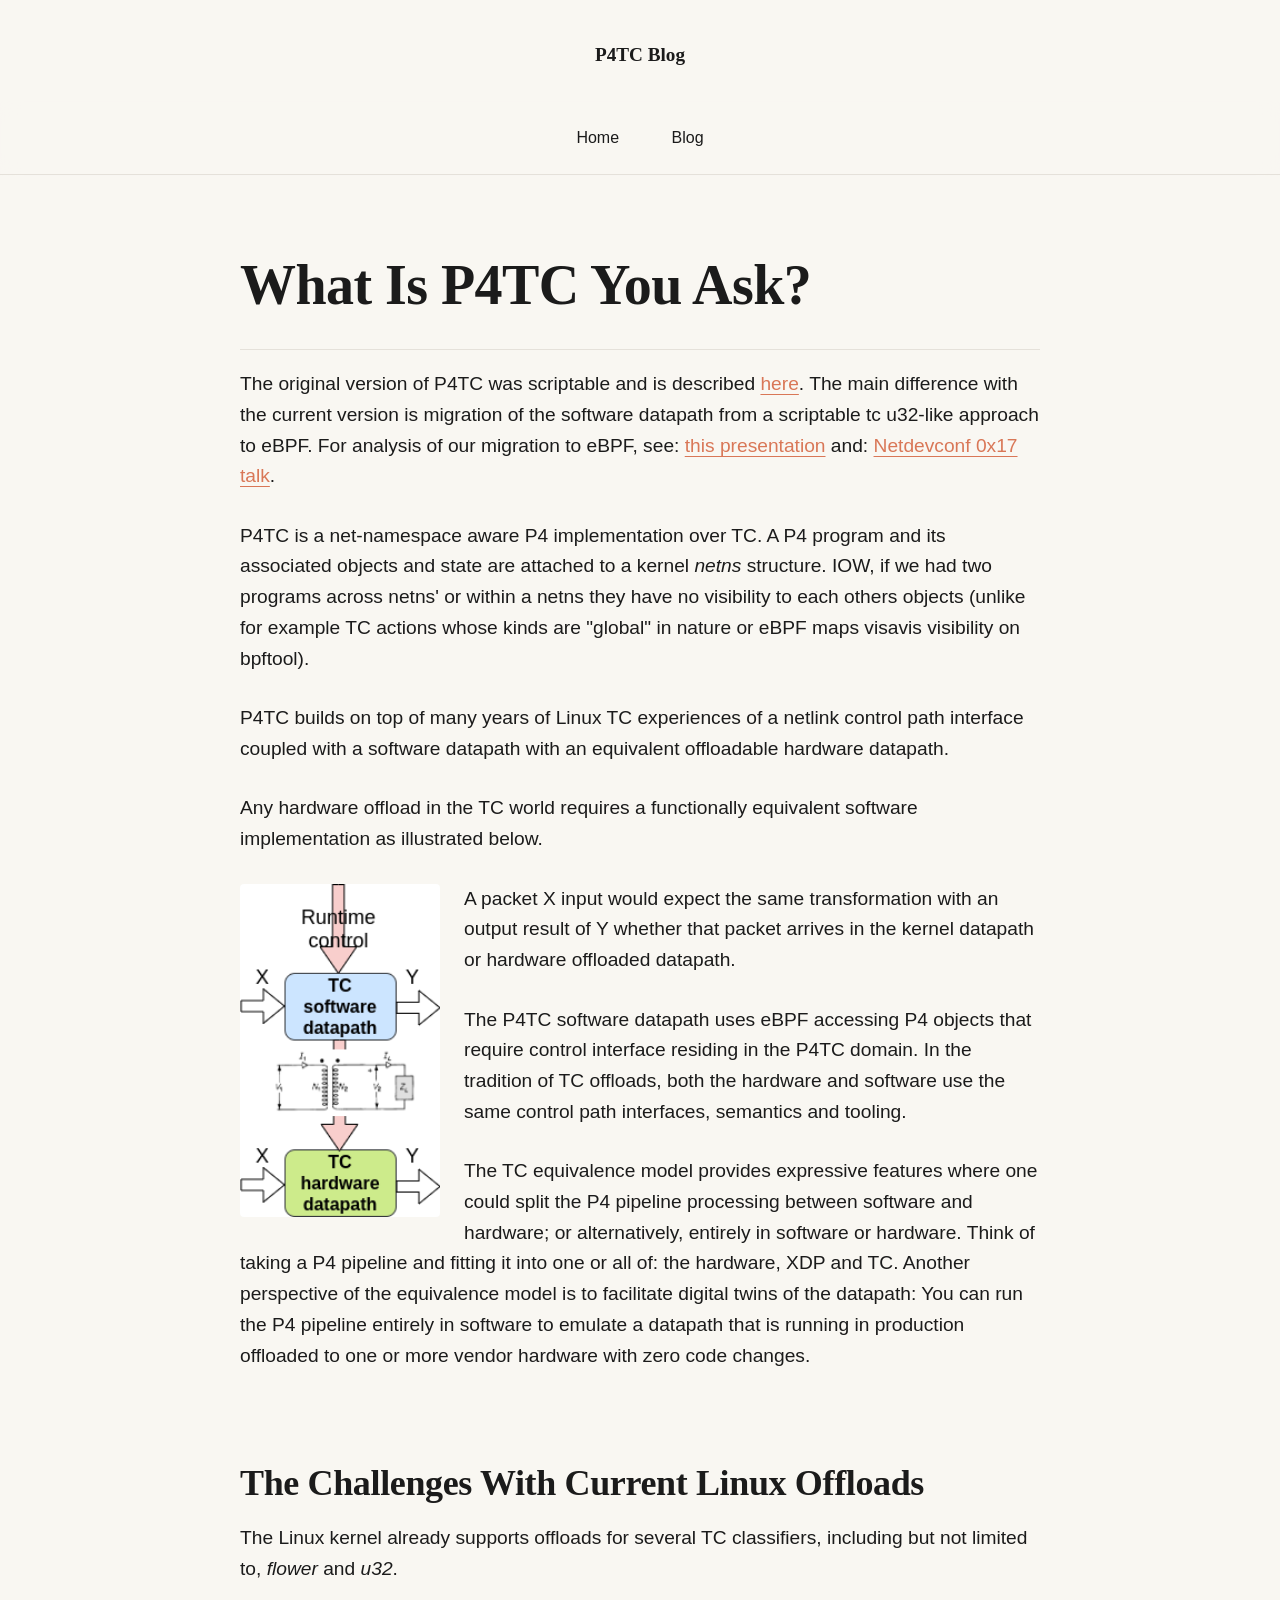
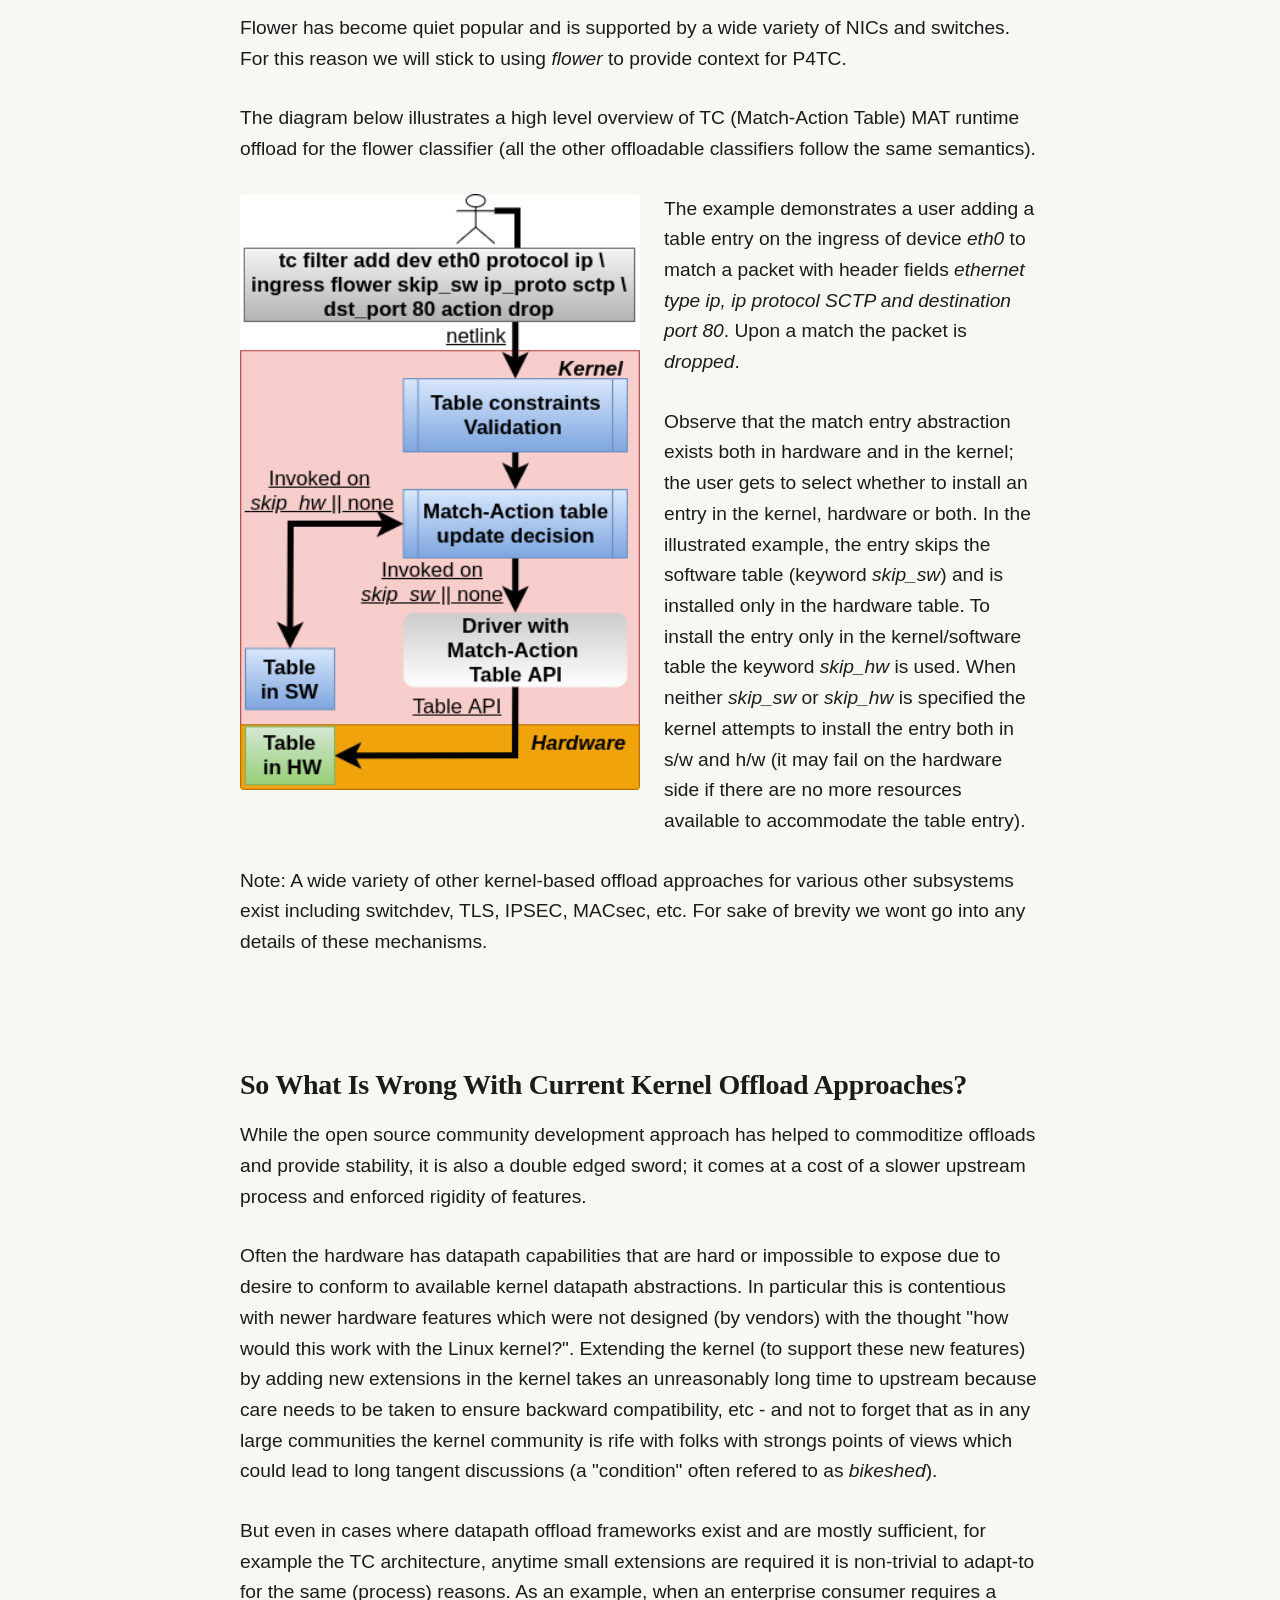
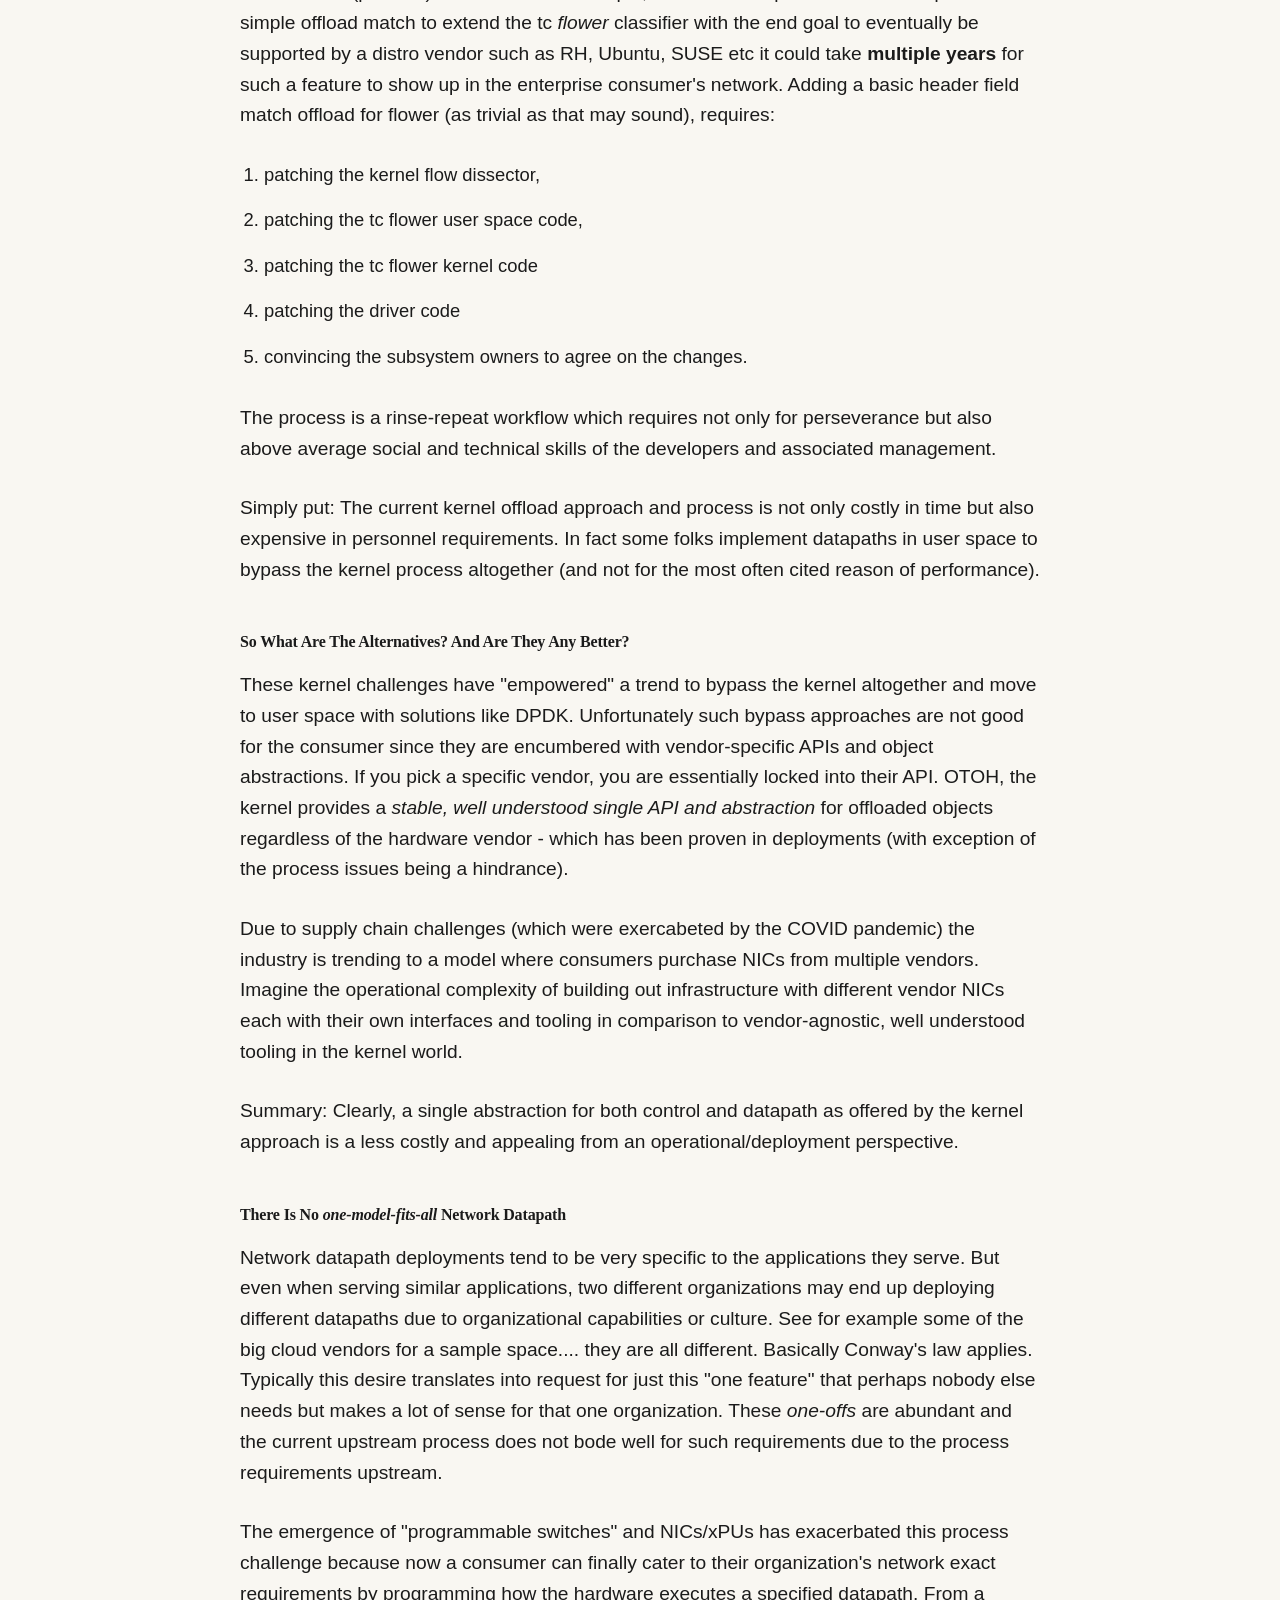
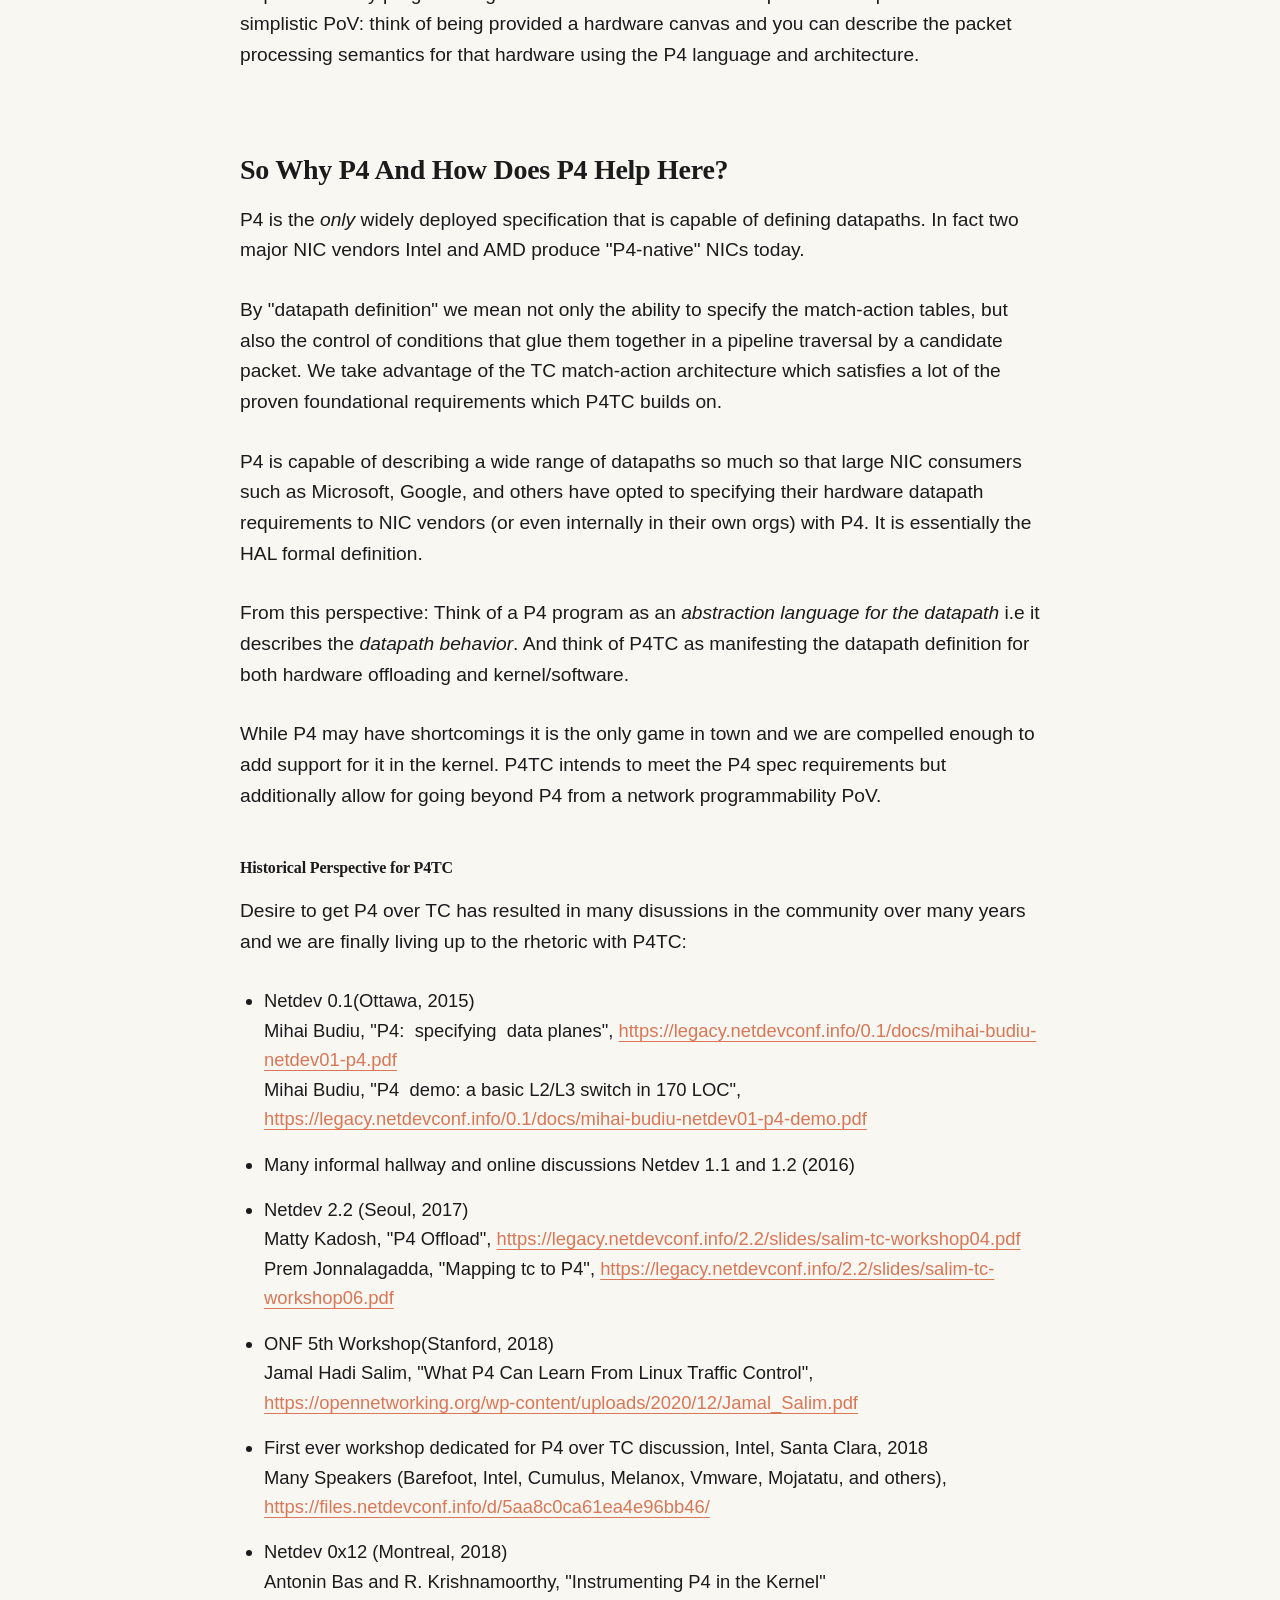
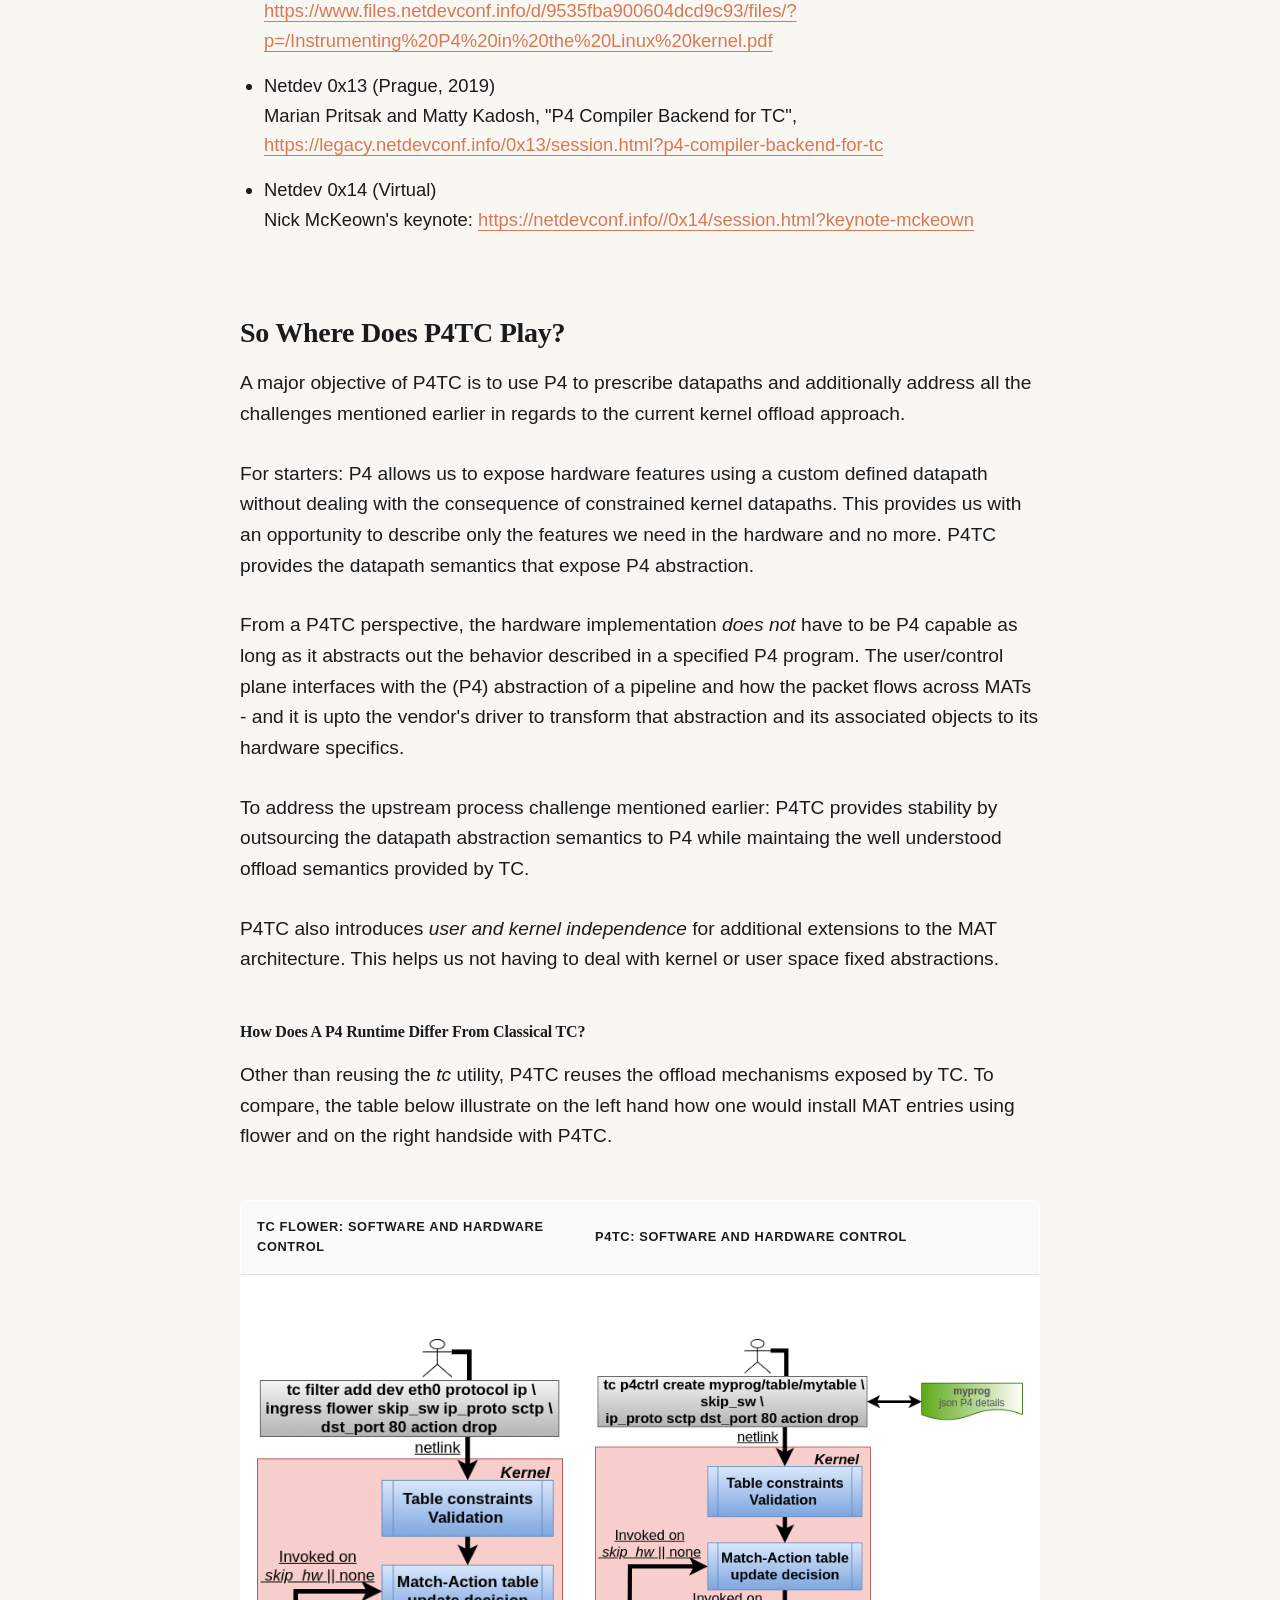
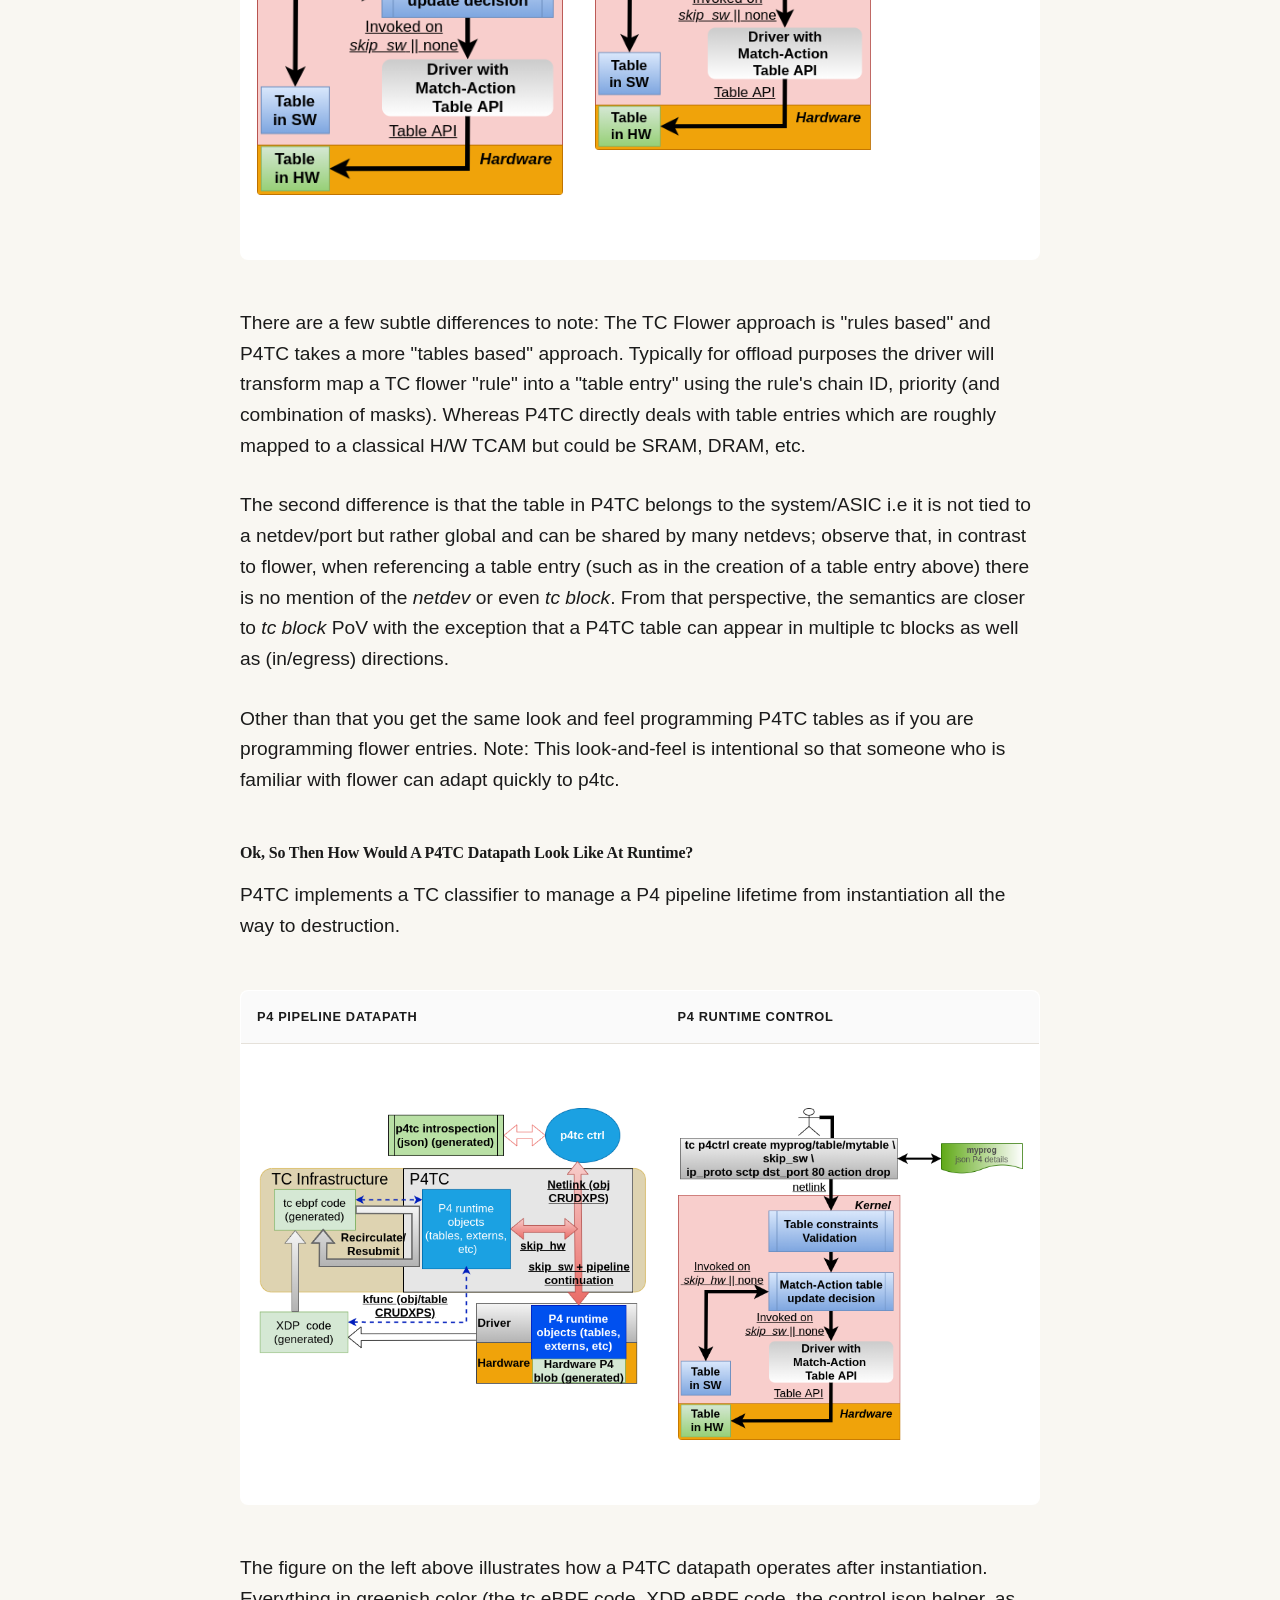
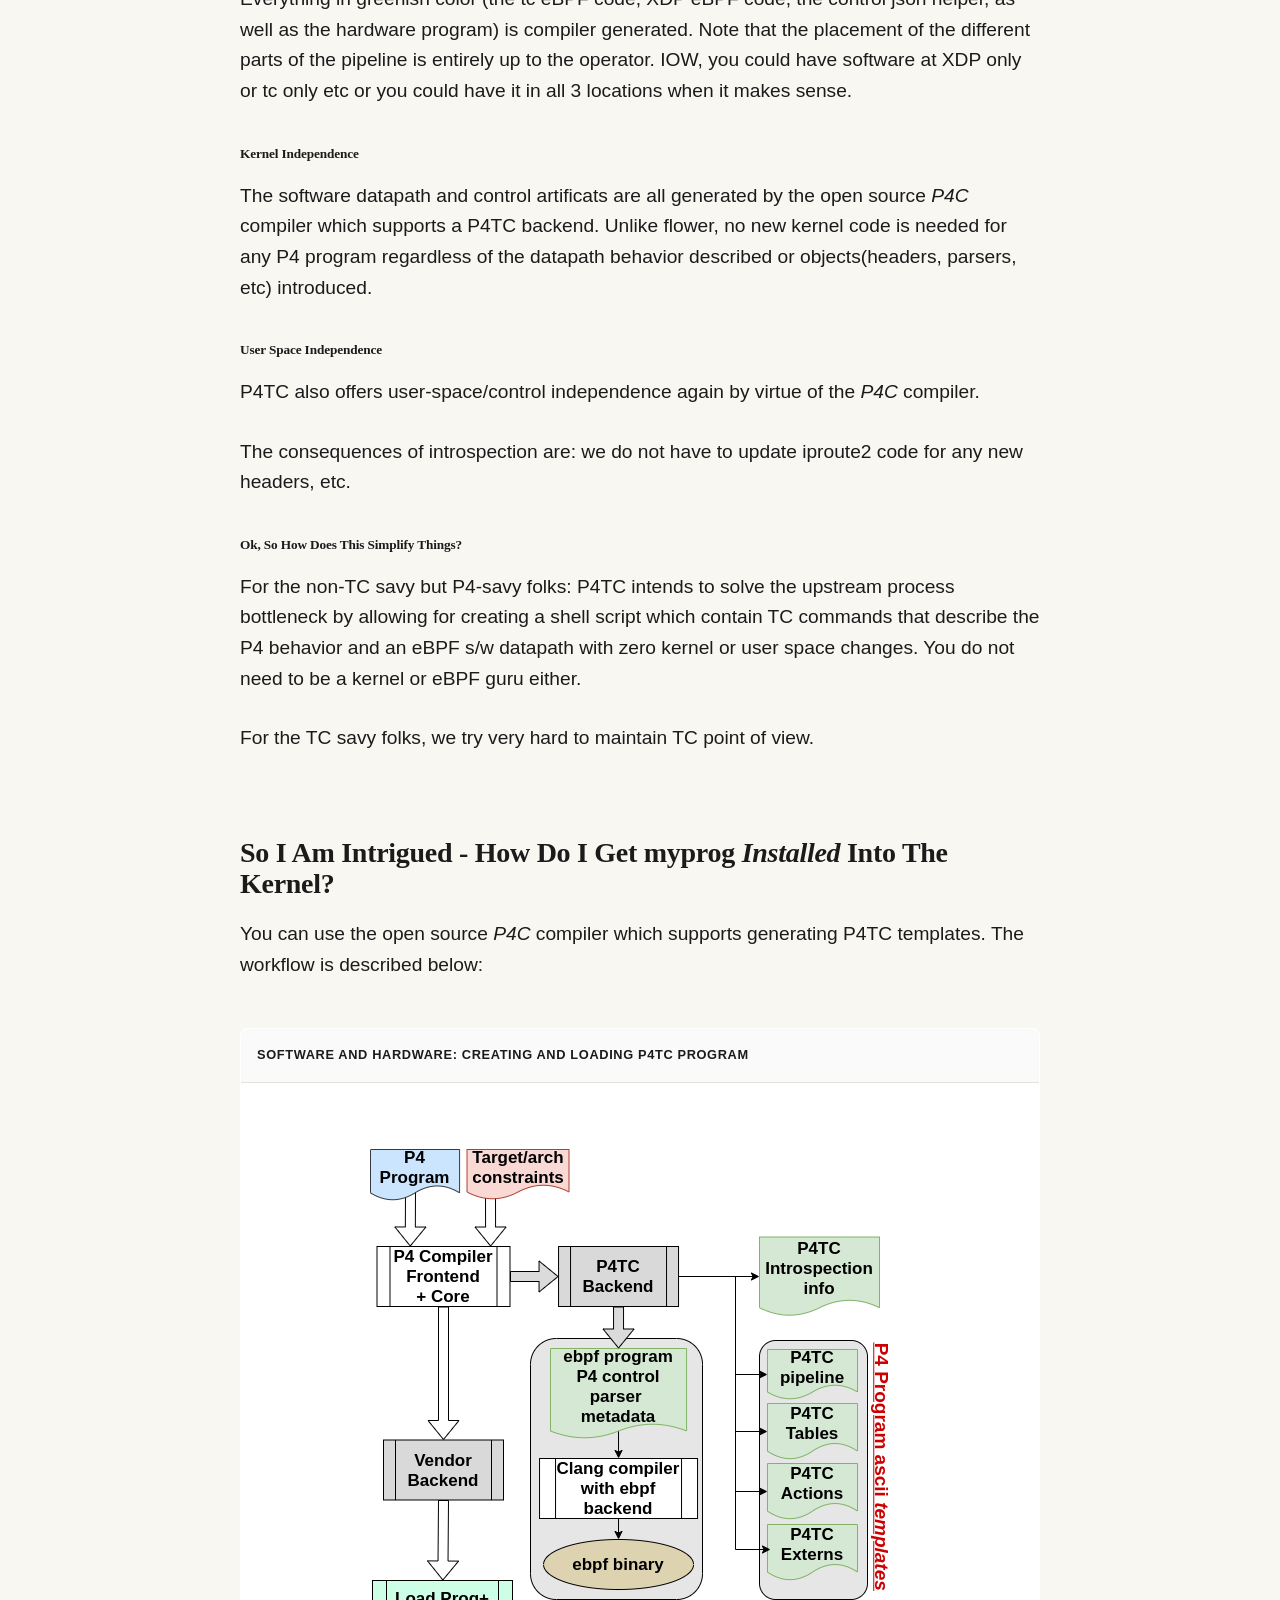
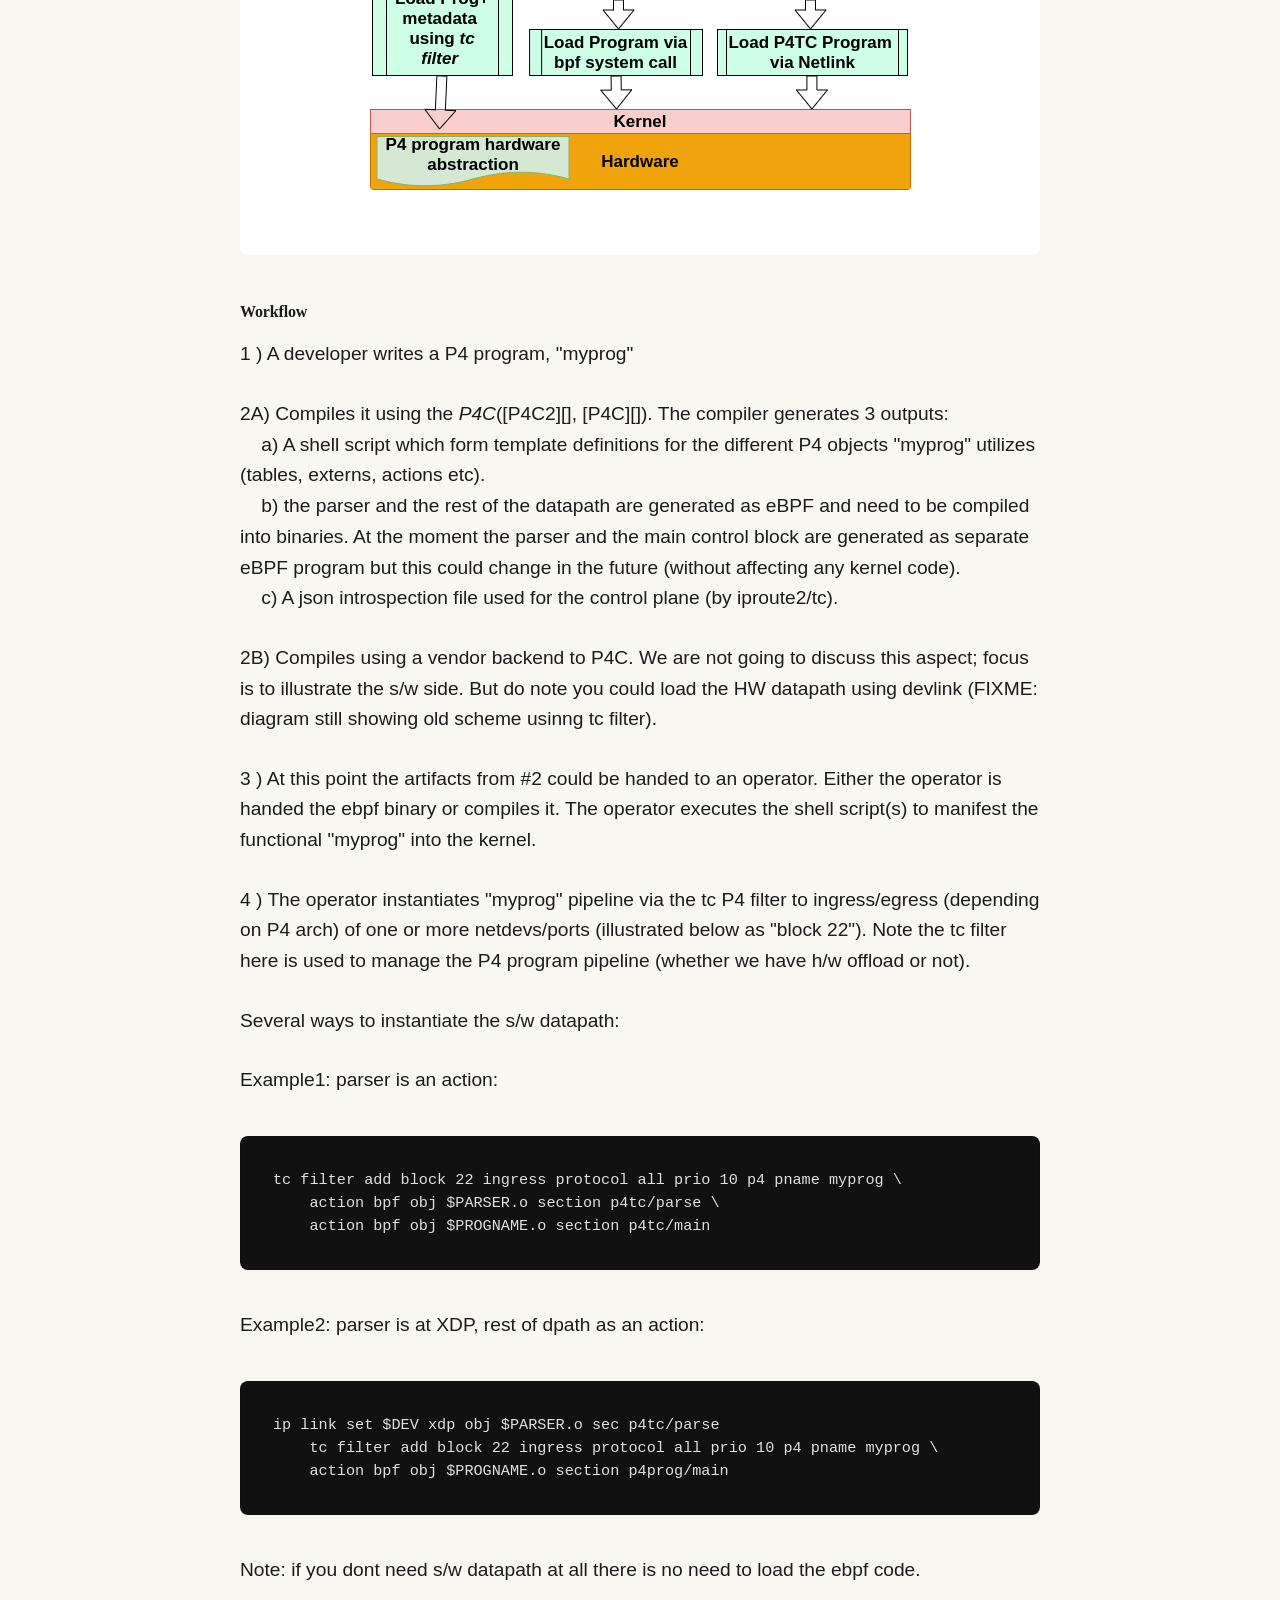
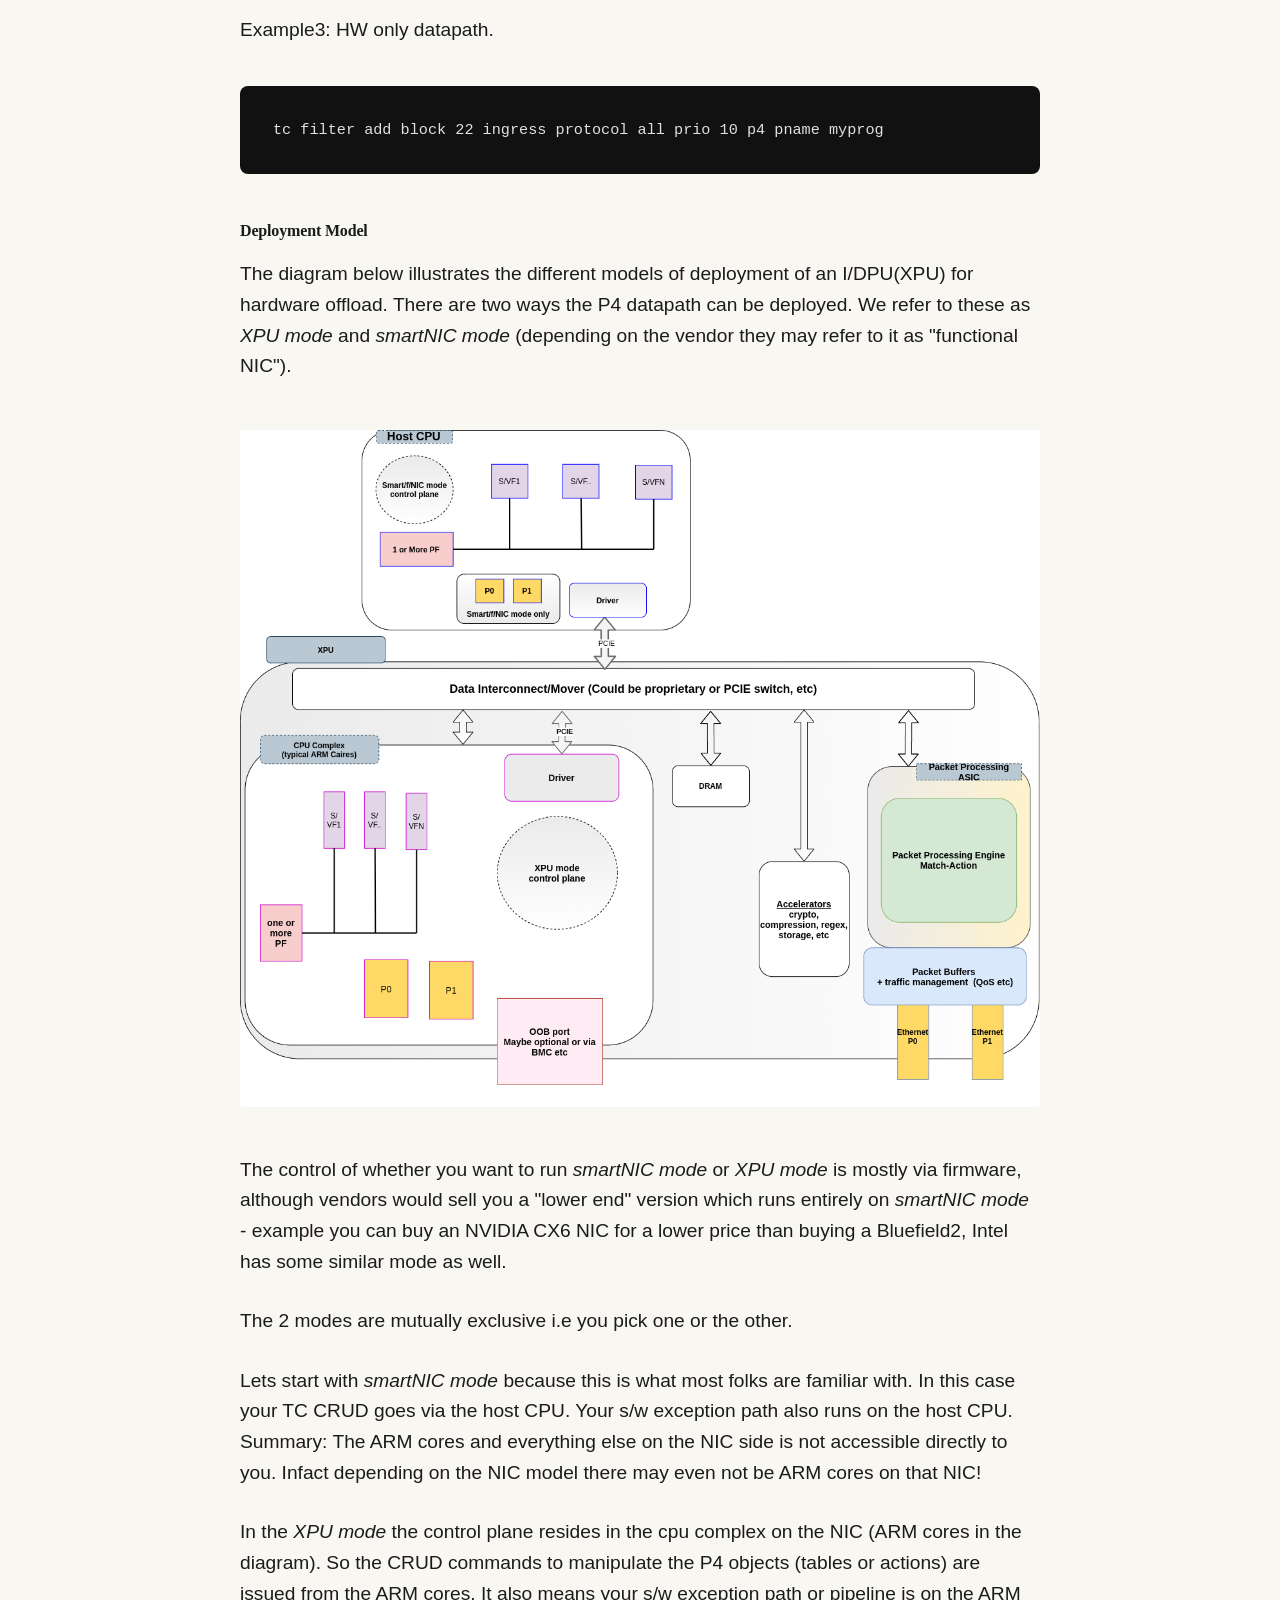
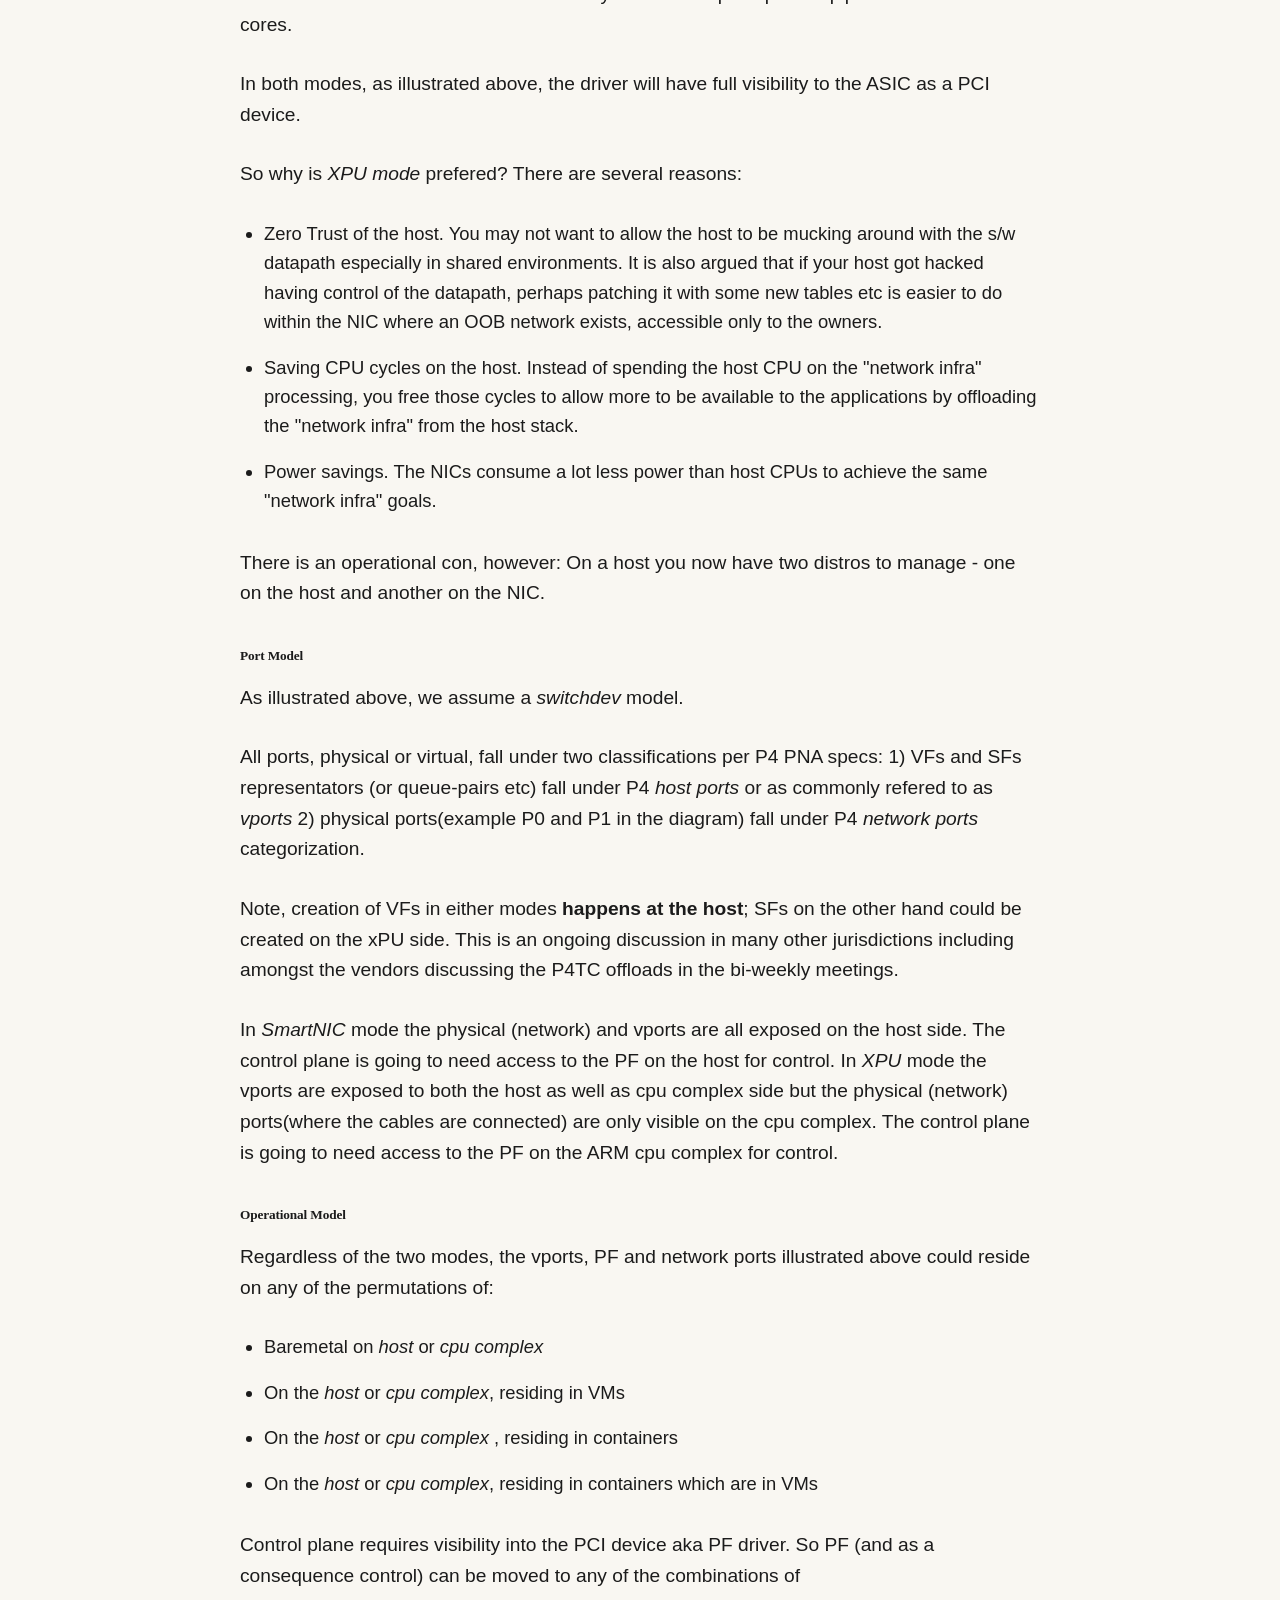
<file: blogs/why-p4tc.html>
<!DOCTYPE html>
<html>

<head>
  <meta charset="utf-8" />
  <meta http-equiv="Content-Type" content="text/html; charset=UTF-8" />

  <title>What Is P4TC You Ask? - P4TC Blog</title>

  <base href="../" target="_self">

  <meta name="description" content="What Is P4TC You Ask?"> <meta name="Keywords" content="Linux kernel, Linux, kernel, network, networking, P4, TC, SDN" />

  <meta property="og:type" content="article" />
<meta property="og:title" content="What Is P4TC You Ask?" />
<meta property="og:description" content="What Is P4TC You Ask?" />
<meta property="og:url" content="" />
<meta property="og:image" content="" />
<meta property="og:image:width" content="398" />
<meta property="og:image:height" content="398" />
<meta property="og:locale" content="en_US" />


  <link rel="stylesheet" href="style/site.css">
  <style>
    :root {
      --bg-primary: #f9f7f2;
      --bg-secondary: #ffffff;
      --text-primary: #1b1b1b;
      --text-muted: #666666;
      --accent: #d97757;
      --code-bg: #111111;
      --border-color: #e5e1da;
      
      --font-heading: "Ivar", Georgia, "Times New Roman", serif;
      --font-body: "Inter", -apple-system, BlinkMacSystemFont, "Segoe UI", Roboto, Helvetica, Arial, sans-serif;
      --font-mono: "JetBrains Mono", "SFMono-Regular", Consolas, monospace;
      
      --article-max: 800px;
    }

    body {
      font-family: var(--font-body);
      line-height: 1.6;
      color: var(--text-primary);
      background-color: var(--bg-primary);
      margin: 0;
      -webkit-font-smoothing: antialiased;
    }

    #content {
      max-width: var(--article-max);
      margin: 80px auto;
      padding: 0 24px;
    }

    h1, h2, h3, h4, h5 {
      font-family: var(--font-heading);
      color: var(--text-primary);
      margin-top: 3em;
      margin-bottom: 1rem;
      font-weight: 700;
      line-height: 1.1;
      letter-spacing: -0.01em;
    }

    h1 {
      font-size: 3.5rem;
      margin-top: 0;
      padding-bottom: 2rem;
      border-bottom: 1px solid var(--border-color);
    }

    h2 {
      font-size: 2.25rem;
      margin-top: 4rem;
    }

    h3 {
      font-size: 1.75rem;
    }

    p {
      margin-bottom: 1.8rem;
      font-size: 1.2rem;
    }

    a {
      color: var(--accent);
      text-decoration: underline;
      text-underline-offset: 4px;
      transition: opacity 0.2s;
    }

    a:hover {
      opacity: 0.7;
    }

    img {
      max-width: 100%;
      height: auto;
      border-radius: 4px;
      margin: 48px auto;
      display: block;
    }

    /* Override for inline aligned images */
    img[align="left"] {
      display: inline;
      margin: 0 24px 24px 0;
    }

    figure {
      margin: 64px 0;
      text-align: center;
    }

    figcaption {
      font-size: 0.9rem;
      color: var(--text-muted);
      margin-top: 16px;
      font-style: italic;
    }

    pre {
      background: var(--code-bg);
      padding: 32px;
      border-radius: 8px;
      overflow-x: auto;
      margin: 40px 0;
      border: 1px solid rgba(0,0,0,0.1);
    }

    code {
      font-family: var(--font-mono);
      font-size: 0.95rem;
      line-height: 1.5;
    }

    pre code {
      color: #e0e0e0;
      background: none;
      padding: 0;
    }

    p code, li code {
      background: rgba(0,0,0,0.05);
      padding: 0.2em 0.4em;
      border-radius: 4px;
      font-size: 90%;
      color: var(--text-primary);
    }

    .important, .note, .tip {
      padding: 32px;
      margin: 48px 0;
      border-radius: 8px;
      background: var(--bg-secondary);
      border: 1px solid var(--border-color);
      box-shadow: 0 4px 12px rgba(0,0,0,0.03);
    }

    .important strong, .note strong, .tip strong {
      color: var(--accent);
      text-transform: uppercase;
      letter-spacing: 0.1em;
      font-size: 0.85rem;
      display: block;
      margin-bottom: 12px;
    }

    blockquote {
      border-left: 3px solid var(--accent);
      padding: 8px 32px;
      margin: 48px 0;
      font-family: var(--font-heading);
      font-style: italic;
      color: var(--text-muted);
      font-size: 1.4rem;
      line-height: 1.5;
    }

    ul, ol {
      margin-bottom: 2rem;
      padding-left: 1.5em;
    }

    li {
      margin-bottom: 1rem;
      font-size: 1.15rem;
    }

    table {
      width: 100%;
      border-collapse: collapse;
      margin: 48px 0;
      background: var(--bg-secondary);
      border-radius: 8px;
      overflow: hidden;
      border: 1px solid var(--border-color);
    }

    th, td {
      padding: 16px;
      text-align: left;
      border-bottom: 1px solid var(--border-color);
    }

    th {
      background-color: rgba(0,0,0,0.02);
      font-weight: 700;
      color: var(--text-primary);
      text-transform: uppercase;
      font-size: 0.8rem;
      letter-spacing: 0.05em;
    }

    #welcome {
      background-color: var(--bg-primary);
      color: var(--text-primary);
      padding: 40px 0 20px 0;
      font-family: var(--font-heading);
      font-size: 1.2rem;
      font-weight: 700;
      text-align: center;
    }

    #nav {
      background-color: rgba(249, 247, 242, 0.9);
      padding: 24px 0;
      text-align: center;
      position: sticky;
      top: 0;
      z-index: 1000;
      border-bottom: 1px solid var(--border-color);
      backdrop-filter: blur(10px);
    }

    #nav a {
      color: var(--text-primary);
      text-decoration: none;
      margin: 0 24px;
      font-weight: 500;
      font-size: 1rem;
      transition: color 0.3s ease;
    }

    #nav a:hover {
      color: var(--accent);
      text-decoration: none;
    }
  </style>
  </head>

  <body>
  <div id="welcome">
    P4TC Blog
  </div>

  <div id="nav">
    <a href="index.html">Home</a>
    <a href="blog.html">Blog</a>
  </div>

  <div id="content">
    <h1>What Is P4TC You Ask?</h1>

    <p>The original version of P4TC was scriptable and is described <a href="https://github.com/p4tc-dev/docs/blob/main/scriptable-why-p4tc.md">here</a>.
    The main difference with the current version is migration of the software
    datapath from a scriptable tc u32-like approach to eBPF. For analysis of our
    migration to eBPF, see:
    <a href="https://github.com/p4tc-dev/docs/blob/main/p4-conference-2023/2023P4WorkshopP4TC.pdf">this presentation</a>
    and: <a href="https://netdevconf.info/0x17/sessions/talk/integrating-ebpf-into-the-p4tc-datapath.html">Netdevconf 0x17 talk</a>.</p>

    <p>P4TC is a net-namespace aware P4 implementation over TC. A P4 program and
    its associated objects and state are attached to a kernel <i>netns</i> structure.
    IOW, if we had two programs across netns' or within a netns they have no
    visibility to each others objects (unlike for example TC actions whose kinds are
    "global" in nature or eBPF maps visavis visibility on bpftool).</p>

    <p>P4TC builds on top of many years of Linux TC experiences of a netlink control
    path interface coupled with a software datapath with an equivalent offloadable
    hardware datapath.</p>

    <p>Any hardware offload in the TC world requires a functionally equivalent software
    implementation as illustrated below.</p>

    <img align="left" width="200" height="300" src="blogs/images/software-twin.png">

    <p>A packet X input would expect the same transformation with an output result of Y
    whether that packet arrives in the kernel datapath or hardware offloaded datapath.</p>

    <p>The P4TC software datapath uses eBPF accessing P4 objects that require control
    interface residing in the P4TC domain. In the tradition of TC offloads, both the
    hardware and software use the same control path interfaces, semantics and
    tooling.</p>

    <p>The TC equivalence model provides expressive features where one could split
    the P4 pipeline processing between software and hardware; or alternatively,
    entirely in software or hardware. Think of taking a P4 pipeline and fitting
    it into one or all of: the hardware, XDP and TC.
    Another perspective of the equivalence model is to facilitate digital twins of
    the datapath: You can run the P4 pipeline entirely in software to emulate a
    datapath that is running in production offloaded to one or more vendor hardware
    with zero code changes.</p>

    <div style="clear: both;"></div>

    <h2>The Challenges With Current Linux Offloads</h2>

    <p>The Linux kernel already supports offloads for several TC classifiers, including
    but not limited to, <i>flower</i> and <i>u32</i>.</p>

    <p>Flower has become quiet popular and is supported by a wide variety of NICs and
    switches. For this reason we will stick
    to using <i>flower</i> to provide context for P4TC.</p>

    <p>The diagram below illustrates a high level overview of TC (Match-Action Table)
    MAT runtime offload for the flower classifier (all the other offloadable
    classifiers follow the same semantics).</p>

    <img align="left" width="400" height="600" src="blogs/images/tc-flower-offload.png">

    <p>The example demonstrates a user adding a table entry on the ingress of device
    <i>eth0</i> to match a packet with header fields <i>ethernet type ip, ip protocol SCTP
    and destination port 80</i>. Upon a match the packet is <i>dropped</i>.</p>
    
    <p>Observe that the match entry abstraction exists both in hardware and in the
    kernel; the user gets to select whether to install an entry in the kernel,
    hardware or both.
    In the illustrated example, the entry skips the software table (keyword <i>skip_sw</i>)
    and is installed only in the hardware table. To install the
    entry only in the kernel/software table the keyword <i>skip_hw</i> is used. When
    neither <i>skip_sw</i> or <i>skip_hw</i> is specified the kernel attempts to install the
    entry both in s/w and h/w (it may fail on the hardware side if there are no more
    resources available to accommodate the table entry).</p>

    <p>Note: A wide variety of other kernel-based offload approaches for various
    other subsystems exist including switchdev, TLS, IPSEC, MACsec,
    etc. For sake of brevity we wont go into any details of these mechanisms.</p>

    <div style="clear: both;"></div>

    <h3>So What Is Wrong With Current Kernel Offload Approaches?</h3>

    <p>While the open source community development approach has helped to commoditize
    offloads and provide stability, it is also a double edged sword; it comes at a
    cost of a slower upstream process and enforced rigidity of features.</p>

    <p>Often the hardware has datapath capabilities that are hard or impossible to
    expose due to desire to conform to available kernel datapath abstractions.
    In particular this is contentious with newer hardware features which were
    not designed (by vendors) with the thought "how would this work with the Linux kernel?".
    Extending the kernel (to support these new features) by adding new extensions
    in the kernel takes an unreasonably long time to upstream because care needs to
    be taken to ensure backward compatibility, etc - and not to forget that as in
    any large communities the kernel community is rife with folks with strongs
    points of views which could lead to long tangent discussions (a "condition"
    often refered to as <i>bikeshed</i>).</p>

    <p>But even in cases where datapath offload frameworks exist and are mostly
    sufficient, for example the TC architecture, anytime small extensions are
    required it is non-trivial to adapt-to for the same (process) reasons.
    As an example, when an enterprise consumer requires a simple offload match to
    extend the tc <i>flower</i> classifier with the end goal to eventually be supported
    by a distro vendor such as RH, Ubuntu, SUSE etc it could take <b>multiple years</b>
    for such a feature to show up in the enterprise consumer's network.
    Adding a basic header field match offload for flower (as trivial as that may
    sound), requires:</p>

    <ol>
      <li>patching the kernel flow dissector,</li>
      <li>patching the tc flower user space code,</li>
      <li>patching the tc flower kernel code</li>
      <li>patching the driver code</li>
      <li>convincing the subsystem owners to agree on the changes.</li>
    </ol>

    <p>The process is a rinse-repeat workflow which requires not only for perseverance but
    also above average social and technical skills of the developers and associated management.</p>

    <p>Simply put: The current kernel offload approach and process is not only costly
    in time but also expensive in personnel requirements. In fact some folks implement
    datapaths in user space to bypass the kernel process altogether (and not for the
    most often cited reason of performance).</p>

    <h4>So What Are The Alternatives? And Are They Any Better?</h4>

    <p>These kernel challenges have "empowered" a trend to bypass the kernel altogether and
    move to user space with solutions like DPDK. Unfortunately such bypass approaches
    are not good for the consumer since they are encumbered with vendor-specific APIs
    and object abstractions. If you pick a specific vendor, you are essentially locked
    into their API.
    OTOH, the kernel provides a <i>stable, well understood single API and abstraction</i>
    for offloaded objects regardless of the hardware vendor - which has been proven
    in deployments (with exception of the process issues being a hindrance).</p>

    <p>Due to supply chain challenges (which were exercabeted by the COVID pandemic)
    the industry is trending to a model where consumers purchase NICs from multiple
    vendors. Imagine the operational complexity of building out infrastructure with
    different vendor NICs each with their own interfaces and tooling in comparison
    to vendor-agnostic, well understood tooling in the kernel world.</p>

    <p>Summary:  Clearly, a single abstraction for both control and datapath as offered
    by the kernel approach is a less costly and appealing from an operational/deployment
    perspective.</p>

    <h4>There Is No <i>one-model-fits-all</i> Network Datapath</h4>

    <p>Network datapath deployments tend to be very specific to the applications they
    serve. But even when serving similar applications, two different organizations may
    end up deploying different datapaths due to organizational capabilities or culture.
    See for example some of the big cloud vendors for a sample space.... they are all
    different. Basically Conway's law applies.
    Typically this desire translates into request for just this "one feature" that
    perhaps nobody else needs but makes a lot of sense for that one organization.
    These <i>one-offs</i> are abundant and the current upstream process does not bode
    well for such requirements due to the process requirements upstream.</p>

    <p>The emergence of "programmable switches" and NICs/xPUs has exacerbated this process challenge because
    now a consumer can finally cater to their organization's network exact requirements
    by programming how the hardware executes a specified datapath. From a simplistic
    PoV: think of being provided a hardware canvas and you can describe the packet
    processing semantics for that hardware using the P4 language and architecture.</p>

    <h3>So Why P4 And How Does P4 Help Here?</h3>

    <p>P4 is the <i>only</i> widely deployed specification that is capable of defining
    datapaths. In fact two major NIC vendors Intel and AMD
    produce "P4-native" NICs today.</p>

    <p>By "datapath definition" we mean not only the ability to specify the
    match-action tables, but also the control of conditions that glue them together
    in a pipeline traversal by a candidate packet.
    We take advantage of the TC match-action architecture which satisfies a lot of the proven foundational requirements which P4TC builds on.</p>

    <p>P4 is capable of describing a wide range of datapaths so much so that
    large NIC consumers such as Microsoft, Google, and others have opted
    to specifying their hardware datapath requirements to NIC vendors (or even internally in their
    own orgs) with P4. It is essentially the HAL formal definition.</p>

    <p>From this perspective:
    Think of a P4 program as an <i>abstraction language for the datapath</i> i.e
    it describes the <i>datapath behavior</i>. And think of P4TC as manifesting the datapath
    definition for both hardware offloading and kernel/software.</p>

    <p>While P4 may have shortcomings it is the only game in town and we are compelled
    enough to add support for it in the kernel.
    P4TC intends to meet the P4 spec requirements but additionally allow for going
    beyond P4 from a network programmability PoV.</p>

    <h4>Historical Perspective for P4TC</h4>

    <p>Desire to get P4 over TC has resulted in many disussions in the community over
    many years and we are finally living up to the rhetoric with P4TC:</p>

    <ul>
      <li>Netdev 0.1(Ottawa, 2015)<br>
      Mihai Budiu, "P4: &nbsp;specifying &nbsp;data&nbsp;planes", <a href="https://legacy.netdevconf.info/0.1/docs/mihai-budiu-netdev01-p4.pdf">https://legacy.netdevconf.info/0.1/docs/mihai-budiu-netdev01-p4.pdf</a><br>
      Mihai Budiu, "P4 &nbsp;demo: a basic&nbsp;L2/L3&nbsp;switch&nbsp;in 170 LOC", <a href="https://legacy.netdevconf.info/0.1/docs/mihai-budiu-netdev01-p4-demo.pdf">https://legacy.netdevconf.info/0.1/docs/mihai-budiu-netdev01-p4-demo.pdf</a></li>

      <li>Many informal hallway and online discussions Netdev 1.1 and 1.2 (2016)</li>

      <li>Netdev 2.2 (Seoul, 2017)<br>
      Matty Kadosh, "P4 Offload", <a href="https://legacy.netdevconf.info/2.2/slides/salim-tc-workshop04.pdf">https://legacy.netdevconf.info/2.2/slides/salim-tc-workshop04.pdf</a><br>
      Prem Jonnalagadda, "Mapping tc to P4", <a href="https://legacy.netdevconf.info/2.2/slides/salim-tc-workshop06.pdf">https://legacy.netdevconf.info/2.2/slides/salim-tc-workshop06.pdf</a></li>

      <li>ONF 5th Workshop(Stanford, 2018)<br>
      Jamal Hadi Salim, "What P4 Can Learn From Linux Traffic Control", <a href="https://opennetworking.org/wp-content/uploads/2020/12/Jamal_Salim.pdf">https://opennetworking.org/wp-content/uploads/2020/12/Jamal_Salim.pdf</a></li>

      <li>First ever workshop dedicated for P4 over TC discussion, Intel, Santa Clara, 2018<br>
      Many Speakers (Barefoot, Intel, Cumulus, Melanox, Vmware, Mojatatu, and others), <a href="https://files.netdevconf.info/d/5aa8c0ca61ea4e96bb46/">https://files.netdevconf.info/d/5aa8c0ca61ea4e96bb46/</a></li>

      <li>Netdev 0x12 (Montreal, 2018)<br>
      Antonin Bas and R. Krishnamoorthy, "Instrumenting P4 in the Kernel" <a href="https://www.files.netdevconf.info/d/9535fba900604dcd9c93/files/?p=/Instrumenting%20P4%20in%20the%20Linux%20kernel.pdf">https://www.files.netdevconf.info/d/9535fba900604dcd9c93/files/?p=/Instrumenting%20P4%20in%20the%20Linux%20kernel.pdf</a></li>

      <li>Netdev 0x13 (Prague, 2019)<br>
      Marian Pritsak and Matty Kadosh, "P4 Compiler Backend for TC", <a href="https://legacy.netdevconf.info/0x13/session.html?p4-compiler-backend-for-tc">https://legacy.netdevconf.info/0x13/session.html?p4-compiler-backend-for-tc</a></li>

      <li>Netdev 0x14 (Virtual)<br>
      Nick McKeown's keynote: <a href="https://netdevconf.info//0x14/session.html?keynote-mckeown">https://netdevconf.info//0x14/session.html?keynote-mckeown</a></li>
    </ul>

    <h3>So Where Does P4TC Play?</h3>

    <p>A major objective of P4TC is to use P4 to prescribe datapaths and additionally
    address all the challenges mentioned earlier in regards to the current kernel
    offload approach.</p>

    <p>For starters: P4 allows us to expose hardware features using a custom defined
    datapath without dealing with the consequence of constrained kernel datapaths.
    This provides us with an opportunity to describe only the features we need in
    the hardware and no more. P4TC provides the datapath semantics that expose P4
    abstraction.</p>

    <p>From a P4TC perspective, the hardware implementation <i>does not</i> have to be P4
    capable as long as it abstracts out the behavior described in a specified P4
    program. The user/control plane interfaces with the (P4) abstraction of a
    pipeline and how the packet flows across MATs - and it is upto the vendor's
    driver to transform that abstraction and its associated objects to its hardware
    specifics.</p>

    <p>To address the upstream process challenge mentioned earlier:
    P4TC provides stability by outsourcing the datapath abstraction semantics to P4
    while maintaing the well understood offload semantics provided by TC.</p>

    <p>P4TC also introduces <i>user and kernel independence</i> for additional extensions to
    the MAT architecture. This helps us not having to deal with kernel or user
    space fixed abstractions.</p>

    <h4>How Does A P4 Runtime Differ From Classical TC?</h4>

    <p>Other than reusing the <i>tc</i> utility, P4TC reuses the offload mechanisms exposed
    by TC. To compare, the table below illustrate on the left hand
    how one would install MAT entries using flower and on the right handside with P4TC.</p>

    <table>
      <thead>
        <tr>
          <th>TC Flower: Software and Hardware Control</th>
          <th>P4TC: Software and Hardware Control</th>
        </tr>
      </thead>
      <tbody>
        <tr>
          <td valign="top"><img src="blogs/images/tc-flower-offload.png"></td>
          <td valign="top"><img src="blogs/images/p4tc-table-update.png"></td>
        </tr>
      </tbody>
    </table>

    <p>There are a few subtle differences to note: The TC Flower approach
    is "rules based" and P4TC takes a more "tables based" approach.
    Typically for offload purposes the driver will transform map a TC flower
    "rule" into a "table entry" using the rule's chain ID, priority (and combination
    of masks).
    Whereas P4TC directly deals with table entries which are roughly mapped to a
    classical H/W TCAM but could be SRAM, DRAM, etc.</p>

    <p>The second difference is that the table in P4TC belongs to the system/ASIC i.e
    it is not tied to a netdev/port but rather global and can be shared by many netdevs;
    observe that, in contrast to flower, when referencing a table entry (such as in
    the creation of a table entry above) there is no mention of the <i>netdev</i> or even
    <i>tc block</i>. From that perspective, the semantics are closer to <i>tc block</i> PoV
    with the exception that a P4TC table can appear in multiple tc blocks as well as
    (in/egress) directions.</p>

    <p>Other than that you get the same look and feel programming P4TC tables as if you
    are programming flower entries. Note: This look-and-feel is intentional so that
    someone who is familiar with flower can adapt quickly to p4tc.</p>

    <h4>Ok, So Then How Would A P4TC Datapath Look Like At Runtime?</h4>

    <p>P4TC implements a TC classifier to manage a P4 pipeline lifetime from instantiation
    all the way to destruction.</p>

    <table>
      <thead>
        <tr>
          <th>P4 Pipeline Datapath</th>
          <th>P4 Runtime Control</th>
        </tr>
      </thead>
      <tbody>
        <tr>
          <td valign="top"><img src="blogs/images/p4tc-runtime-pipeline.png"></td>
          <td valign="top"><img src="blogs/images/p4tc-table-update.png"></td>
        </tr>
      </tbody>
    </table>

    <p>The figure on the left above illustrates how a P4TC datapath operates after instantiation.
    Everything in greenish color (the tc eBPF code, XDP eBPF code, the control json
    helper, as well as the hardware program) is compiler generated. Note that
    the placement of the different parts of the pipeline is entirely up to the
    operator. IOW, you could have software at XDP only or tc only etc or you could
    have it in all 3 locations when it makes sense.</p>

    <h5>Kernel Independence</h5>

    <p>The software datapath and control artificats are all generated by the open
    source <i>P4C</i> compiler which supports a P4TC backend.
    Unlike flower, no new kernel code is needed for any P4 program regardless of
    the datapath behavior described or objects(headers, parsers, etc) introduced.</p>

    <h5>User Space Independence</h5>

    <p>P4TC also offers user-space/control independence again by virtue of the
    <i>P4C</i> compiler.</p>

    <p>The consequences of introspection are: we do not have to update iproute2 code
    for any new headers, etc.</p>

    <h5>Ok, So How Does This Simplify Things?</h5>

    <p>For the non-TC savy but P4-savy folks: P4TC intends to solve the upstream process
    bottleneck by allowing for creating a shell script which contain TC commands that
    describe the P4 behavior and an eBPF s/w datapath with zero kernel or user space
    changes. You do not need to be a kernel or eBPF guru either.</p>

    <p>For the TC savy folks, we try very hard to maintain TC point of view.</p>

    <h3>So I Am Intrigued - How Do I Get <b>myprog</b> <i>Installed</i> Into The Kernel?</h3>

    <p>You can use the open source <i>P4C</i> compiler which supports
    generating P4TC templates. The workflow is described below:</p>

    <table>
      <thead>
        <tr>
          <th>Software And Hardware: Creating And Loading P4TC Program</th>
        </tr>
      </thead>
      <tbody>
        <tr>
          <td valign="top"><img src="blogs/images/p4tc-compile-workflow-install.png"></td>
        </tr>
      </tbody>
    </table>

    <h4>Workflow</h4>
    <p>1 ) A developer writes a P4 program, "myprog"</p>

    <p>2A) Compiles it using the <i>P4C</i>([P4C2][], [P4C][]). The compiler generates 3 outputs:<br>
      &nbsp;&nbsp;&nbsp;&nbsp;a) A shell script which form template definitions for the different P4 objects "myprog" utilizes (tables, externs, actions etc).<br>
      &nbsp;&nbsp;&nbsp;&nbsp;b) the parser and the rest of the datapath are generated as eBPF and need to be compiled into binaries. At the moment the parser and the main control block are generated as separate eBPF program but this could change in the future (without affecting any kernel code).<br>
      &nbsp;&nbsp;&nbsp;&nbsp;c) A json introspection file used for the control plane (by iproute2/tc).</p>

    <p>2B) Compiles using a vendor backend to P4C. We are not going to discuss this aspect; focus is to illustrate the s/w side. But do note you could load the HW datapath using devlink (FIXME: diagram still showing old scheme usinng tc filter).</p>

    <p>3 ) At this point the artifacts from #2 could be handed to an operator. Either the operator is handed the ebpf binary or compiles it. The operator executes the shell script(s) to manifest the functional "myprog" into the kernel.</p>

    <p>4 ) The operator instantiates "myprog" pipeline via the tc P4 filter to ingress/egress (depending on P4 arch) of one or more netdevs/ports (illustrated below as "block 22"). Note the tc filter here is used to manage the P4 program pipeline (whether we have h/w offload or not).</p>

    <p>Several ways to instantiate the s/w datapath:</p>

    <p>Example1: parser is an action:</p>
    <pre><code class="language-bash">tc filter add block 22 ingress protocol all prio 10 p4 pname myprog \
    action bpf obj $PARSER.o section p4tc/parse \
    action bpf obj $PROGNAME.o section p4tc/main</code></pre>

    <p>Example2: parser is at XDP, rest of dpath as an action:</p>
    <pre><code class="language-bash">ip link set $DEV xdp obj $PARSER.o sec p4tc/parse
    tc filter add block 22 ingress protocol all prio 10 p4 pname myprog \
    action bpf obj $PROGNAME.o section p4prog/main</code></pre>

    <p>Note: if you dont need s/w datapath at all there is no need to load the ebpf code.</p>

    <p>Example3: HW only datapath.</p>

    <pre><code class="language-bash">tc filter add block 22 ingress protocol all prio 10 p4 pname myprog</code></pre>

    <h4>Deployment Model</h4>

    <p>The diagram below illustrates the different models of deployment of an I/DPU(XPU) for hardware offload.
    There are two ways the P4 datapath can be deployed. We refer to these as <i>XPU mode</i> and <i>smartNIC mode</i> (depending on the vendor they may refer to it as "functional NIC").</p>

    <img src="blogs/images/Port-Rep-xpu.png">

    <p>The control of whether you want to run <i>smartNIC mode</i> or <i>XPU mode</i> is mostly via firmware, although vendors would sell you a "lower end" version which runs entirely on <i>smartNIC mode</i> - example you can buy an NVIDIA CX6 NIC for a lower price than buying a Bluefield2, Intel has some similar mode as well.</p>

    <p>The 2 modes are mutually exclusive i.e you pick one or the other.</p>

    <p>Lets start with <i>smartNIC mode</i> because this is what most folks are familiar with. In this case your TC CRUD goes via the host CPU. Your s/w exception path also runs on the host CPU. Summary: The ARM cores and everything else on the NIC side is not accessible directly to you. Infact depending on the NIC model there may even not be ARM cores on that NIC!</p>

    <p>In the <i>XPU mode</i> the control plane resides in the cpu complex on the NIC (ARM cores in the diagram). So the CRUD commands to manipulate the P4 objects (tables or actions) are issued from the ARM cores. It also means your s/w exception path or pipeline is on the ARM cores.</p>

    <p>In both modes, as illustrated above, the driver will have full visibility to the ASIC as a PCI device.</p>

    <p>So why is <i>XPU mode</i> prefered? There are several reasons:</p>

    <ul>
      <li>Zero Trust of the host. You may not want to allow the host to be mucking around with the s/w datapath especially in shared environments. It is also argued that if your host got hacked having control of the datapath, perhaps patching it with some new tables etc is easier to do within the NIC where an OOB network exists, accessible only to the owners.</li>
      <li>Saving CPU cycles on the host. Instead of spending the host CPU on the "network infra" processing, you free those cycles to allow more to be available to the applications by offloading the "network infra" from the host stack.</li>
      <li>Power savings. The NICs consume a lot less power than host CPUs to achieve the same "network infra" goals.</li>
    </ul>

    <p>There is an operational con, however: On a host you now have two distros to manage - one on the host and another on the NIC.</p>

    <h5>Port Model</h5>

    <p>As illustrated above, we assume a <i>switchdev</i> model.</p>

    <p>All ports, physical or virtual, fall under two classifications per P4 PNA specs: 1) VFs and SFs representators (or queue-pairs etc) fall under P4 <i>host ports</i> or as commonly refered to as <i>vports</i> 2) physical ports(example P0 and P1 in the diagram) fall under P4 <i>network ports</i> categorization.</p>

    <p>Note, creation of VFs in either modes <b>happens at the host</b>; SFs on the other hand could be created on the xPU side. This is an ongoing discussion in many other jurisdictions including amongst the vendors discussing the P4TC offloads in the bi-weekly meetings.</p>

    <p>In <i>SmartNIC</i> mode the physical (network) and vports are all exposed on the host side. The control plane is going to need access to the PF on the host for control.
    In <i>XPU</i> mode the vports are exposed to both the host as well as cpu complex side but the physical (network) ports(where the cables are connected) are only visible on the cpu complex. The control plane is going to need access to the PF on the ARM cpu complex for control.</p>

    <h5>Operational Model</h5>

    <p>Regardless of the two modes, the vports, PF and network ports illustrated above could reside on any of the permutations of:</p>

    <ul>
      <li>Baremetal on <i>host</i> or <i>cpu complex</i></li>
      <li>On the <i>host</i> or <i>cpu complex</i>, residing in VMs</li>
      <li>On the <i>host</i> or <i>cpu complex</i> , residing in containers</li>
      <li>On the <i>host</i> or <i>cpu complex</i>, residing in containers which are in VMs</li>
    </ul>

    <p>Control plane requires visibility into the PCI device aka PF driver. So PF (and as a consequence control) can be moved to any of the combinations of host/VM/container/cpucomplex as described above.</p>

    <h2>For More Details...</h2>

    <p>See netdevconf 0x17 presentation at:<br>
    <a href="https://netdevconf.info/0x17/sessions/talk/integrating-ebpf-into-the-p4tc-datapath.html">https://netdevconf.info/0x17/sessions/talk/integrating-ebpf-into-the-p4tc-datapath.html</a></p>

    <p>See EuroP4 paper:<br>
    <a href="https://github.com/p4tc-dev/docs/blob/main/EuroP4-conference-2023/EuroP4_2023-paper.pdf">https://github.com/p4tc-dev/docs/blob/main/EuroP4-conference-2023/EuroP4_2023-paper.pdf</a><br>
    <a href="https://github.com/p4tc-dev/docs/blob/main/EuroP4-conference-2023/EuroP4_2023-slides.pdf">https://github.com/p4tc-dev/docs/blob/main/EuroP4-conference-2023/EuroP4_2023-slides.pdf</a></p>

    <p>See netdevconf 0x16 discussions:</p>
    <ul>
      <li>overview: <a href="https://netdevconf.info/0x16/session.html?Your-Network-Datapath-Will-Be-P4-Scripted">https://netdevconf.info/0x16/session.html?Your-Network-Datapath-Will-Be-P4-Scripted</a></li>
      <li>workshop: <a href="https://netdevconf.info/0x16/session.html?P4TC-Workshop">https://netdevconf.info/0x16/session.html?P4TC-Workshop</a></li>
    </ul>

    <p>code:</p>
    <ul>
      <li>kernel code: <a href="https://github.com/p4tc-dev/linux-p4tc-pub">https://github.com/p4tc-dev/linux-p4tc-pub</a></li>
      <li>iproute2 code: <a href="https://github.com/p4tc-dev/iproute2-p4tc-pub">https://github.com/p4tc-dev/iproute2-p4tc-pub</a></li>
    </ul>

    <p>Our automated testing consists of:</p>

    <ul>
      <li>CICD which includes several hundred tdc testcases; the workflow is described here:<br>
      <a href="https://github.com/p4tc-dev/docs/blob/main/p4tc-workshop-0x16-slides/p4_tc%20netdev%20workshop%20slides.pdf">https://github.com/p4tc-dev/docs/blob/main/p4tc-workshop-0x16-slides/p4_tc%20netdev%20workshop%20slides.pdf</a><br><br>
      CICD runs on X86 and ARM as well as emulated s390 (to test for BE) following a workflow described above.</li>

      <li>Syszkaller (on dedicated 24/7 X86), see <a href="https://github.com/p4tc-dev/syzkaller-p4tc">https://github.com/p4tc-dev/syzkaller-p4tc</a></li>

      <li>performance evaluation for control plane, see: <a href="https://github.com/p4tc-dev/perf-tests">https://github.com/p4tc-dev/perf-tests</a></li>

      <li>We are working on a datapath test tool whose artifacts will be generated by the <i>P4C</i> compiler.</li>
    </ul>

    <h2>References</h2>

    <p>
      [ref1]: <a href="https://legacy.netdevconf.info/2.2/session.html?horman-tcflower-talk">TC Flower offload</a><br>
      [ref2]: <a href="https://github.com/Mellanox/mlxsw/wiki/ACLs">MLX switch</a><br>
      [ref3]: <a href="https://man7.org/linux/man-pages/man8/tc-flower.8.html">flower man page</a><br>
      [ref4]: <a href="https://man7.org/linux/man-pages/man8/tc-u32.8.html">u32 man page</a><br>
      [ref5]: <a href="https://legacy.netdevconf.info/0x13/session.html?talk-tc-u-classifier">u32 classifier</a><br>
      [ref6]: <a href="https://docs.nvidia.com/networking/display/MLNXOFEDv473290/OVS+Offload+Using+ASAP2+Direct">Nvidia NICs</a><br>
      [ref7]: <a href="https://www.netronome.com/media/documents/WP_OVS-TC_.pdf">Netronome NICs</a><br>
      [switchdev]: <a href="https://www.kernel.org/doc/Documentation/networking/switchdev.txt">switchdev</a><br>
      [ref8]: <a href="https://opennetworking.org/wp-content/uploads/2020/12/Jamal_Salim.pdf">JHS, 2018 P4 Workshop</a><br>
      [ref9]: <a href="https://legacy.netdevconf.info/0.1/sessions/21.html">TC Classifier Action Subsystem</a><br>
      [ref10]: <a href="https://github.com/Azure/DASH">Azure DASH project</a><br>
      [ref11]: <a href="https://www.intel.ca/content/www/ca/en/products/network-io/programmable-ethernet-switch/tofino-series.html">Tofino Switch</a><br>
      [ref12]: <a href="https://www.nvidia.com/en-us/networking/products/data-processing-unit/">Nvidia BlueField</a><br>
      [ref13]: <a href="https://www.intel.ca/content/www/ca/en/products/details/network-io/ipu/e2000-asic.html">Intel Mount Evans</a><br>
      [ref14]: <a href="https://www.marvell.com/products/data-processing-units.html">Marvel DPU</a><br>
      [ref15]: <a href="https://www.xilinx.com/applications/data-center/network-acceleration.html">Xilinx NICs</a><br>
      [ref16]: <a href="https://www.intel.com/content/www/us/en/products/details/network-io/ipu/e2000-asic.html">Intel NICs</a><br>
      [ref17]: <a href="https://www.amd.com/en/accelerators/pensando">AMD NICs</a><br>
      [P4C]: <a href="https://github.com/p4lang/p4c">P4C</a><br>
      [P4C2]: <a href="https://github.com/p4lang/p4c/tree/main/backends/tc">P4C2</a><br>
      [IS]: <a href="https://github.com/p4tc-dev/docs/blob/main/p4tc-workshop-0x16-slides/Introspection.pdf">Introspection</a><br>
      [P42023]: <a href="https://www.youtube.com/watch?v=bk2i1Y42wls">Google P4 2023 Workshop</a><br>
      [bikeshed]: <a href="http://phk.freebsd.dk/sagas/bikeshed/">bike shedding</a>
    </p>

  </div>

  <br>
  <br>
  <br>
  <br>
  <p><small><a href="mailto:p4tc-discussions@netdevconf.info">Contact Us</a></small></p>
</body>

</html>
</file>
<file: style/site.css>
@font-face {
  font-family: 'Montserrat';
  src: url('Montserrat-Regular.ttf');
}

body {
  font-family: 'Montserrat', sans-serif;
}

#nav {
  margin-top: 10px;
  margin-bottom: 20px;
}

#nav a {
  text-decoration: none;
  color: #007bff;
  font-weight: bold;
}

#nav a:hover {
  text-decoration: underline;
}

.BlogEntry {
  margin-bottom: 20px;
}

#EntryTitle {
  font-size: 1.2em;
  font-weight: bold;
}

#EntryDate {
  font-size: 0.8em;
  color: #666;
}
</file>
